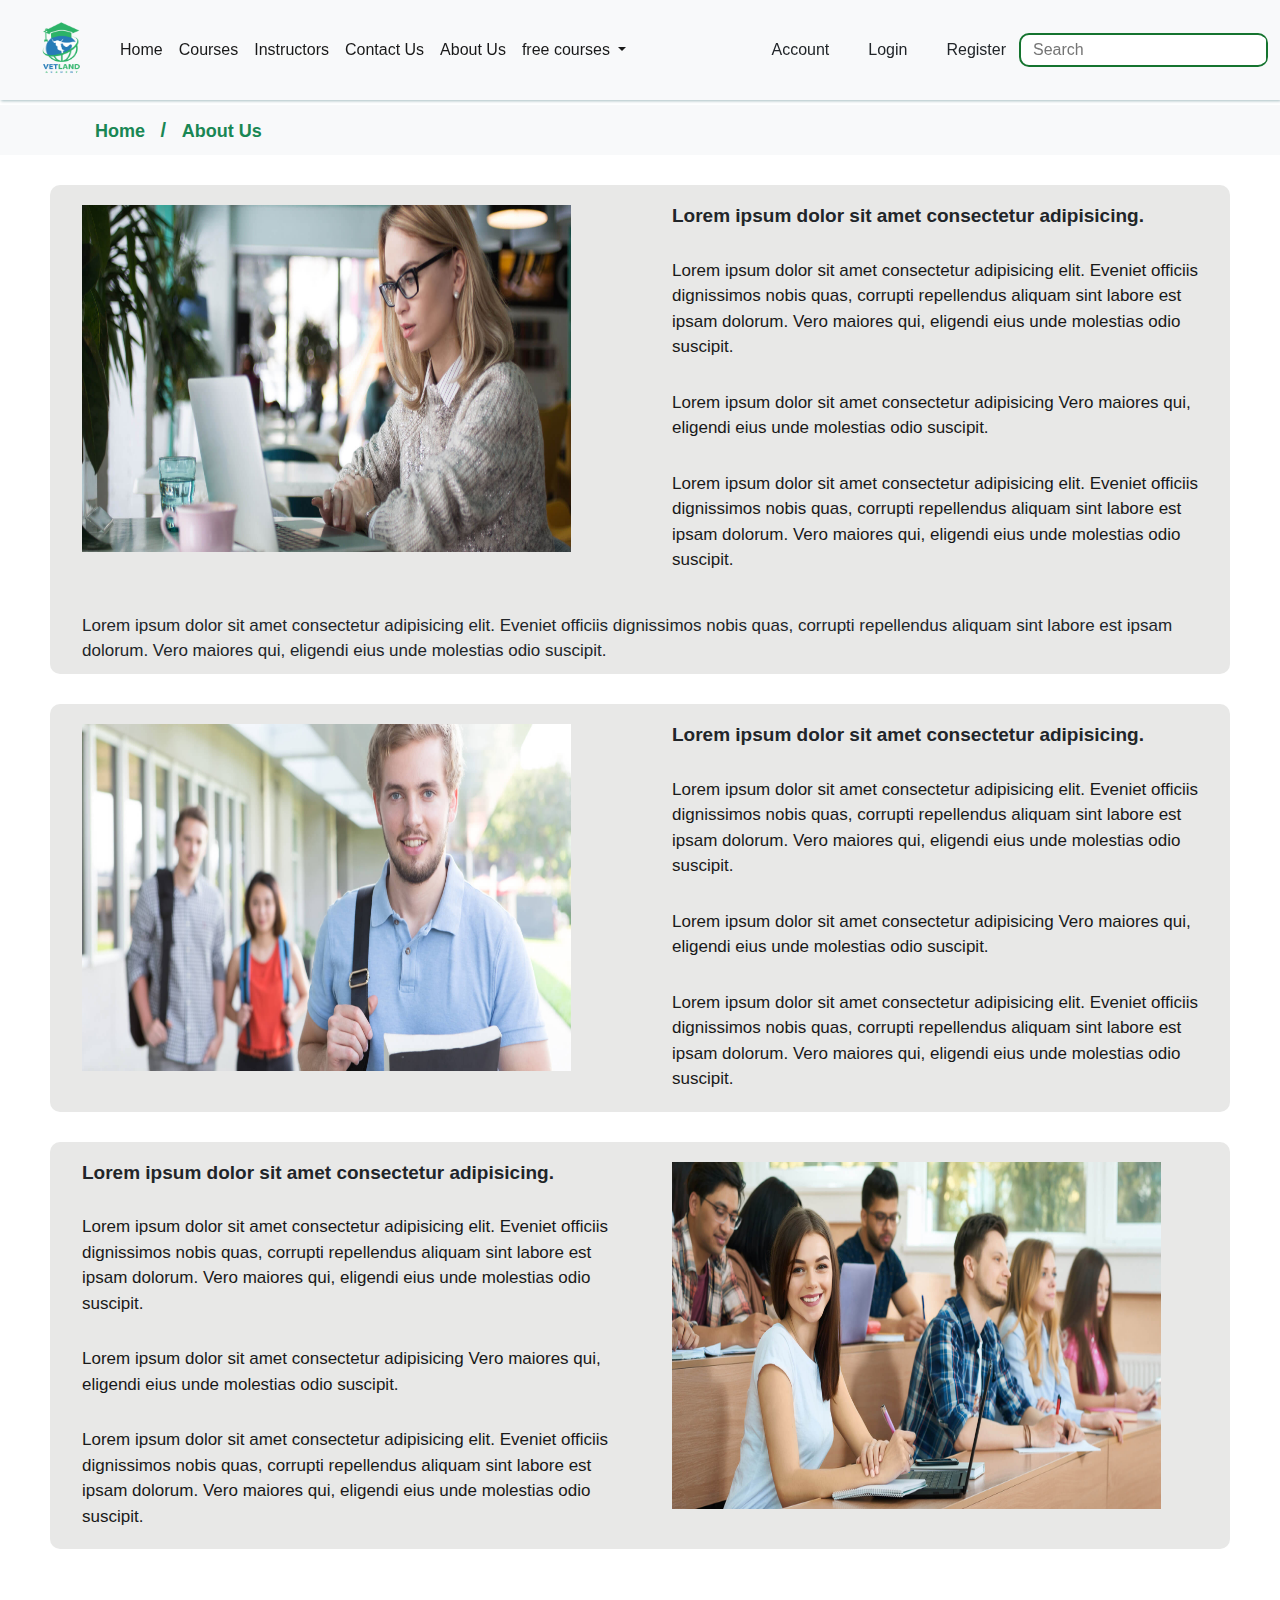
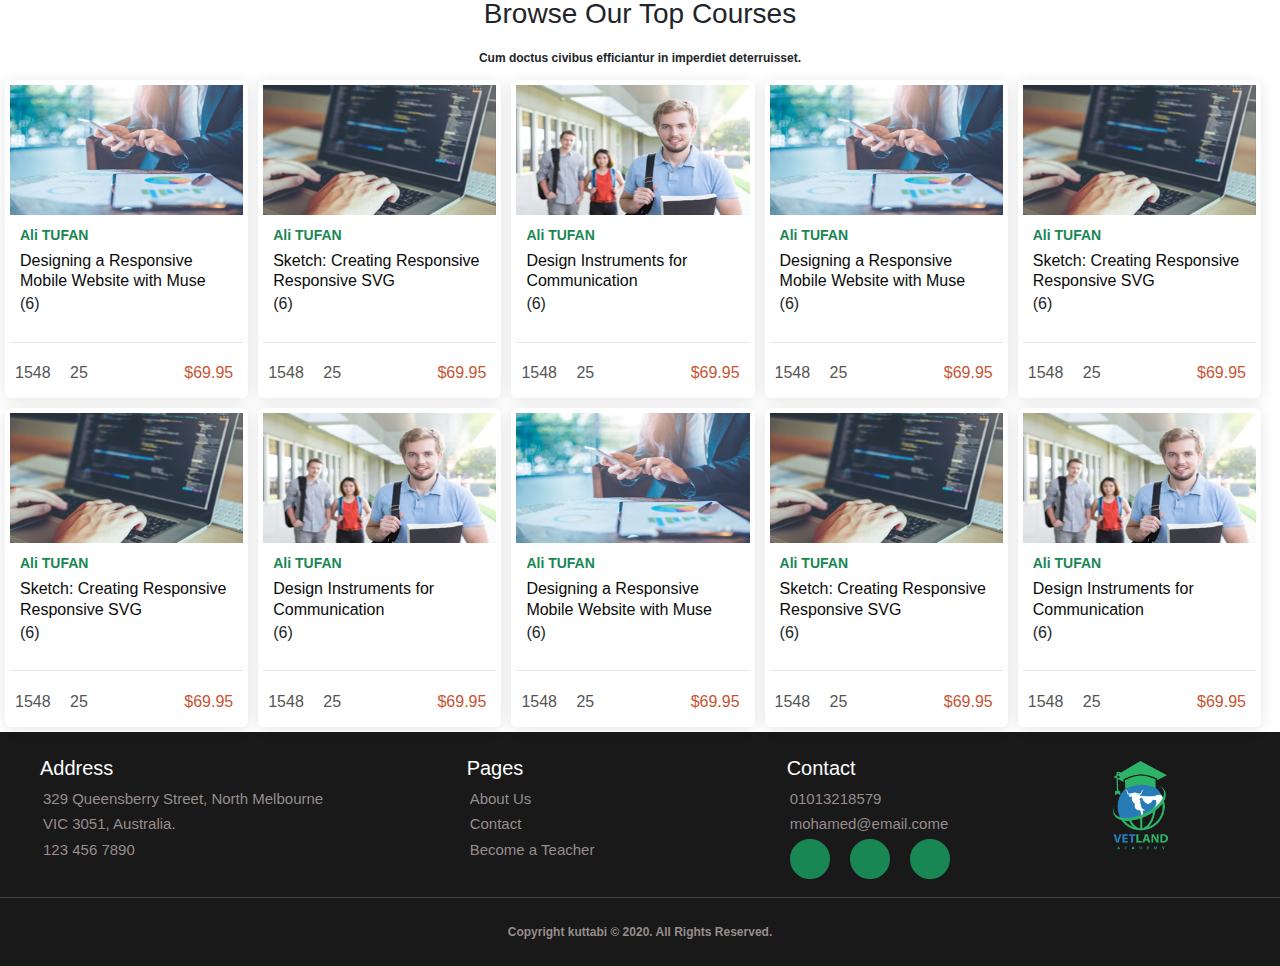
<file: about-us.html>
<!DOCTYPE html>
<html lang="en">
  <head>
    <meta charset="UTF-8" />
    <meta http-equiv="X-UA-Compatible" content="IE=edge" />
    <meta name="viewport" content="width=device-width, initial-scale=1.0" />
    <!-- normalize -->
    <link rel="stylesheet" href="css/normalize.css" />

    <!-- Font Awesome -->
    <link
      rel="stylesheet"
      href="https://cdnjs.cloudflare.com/ajax/libs/font-awesome/6.2.1/css/all.min.css"
      integrity="sha512-MV7K8+y+gLIBoVD59lQIYicR65iaqukzvf/nwasF0nqhPay5w/9lJmVM2hMDcnK1OnMGCdVK+iQrJ7lzPJQd1w=="
      crossorigin="anonymous"
      referrerpolicy="no-referrer"
    />

    <!-- Google Fonts -->
    <link rel="preconnect" href="https://fonts.googleapis.com" />
    <link rel="preconnect" href="https://fonts.gstatic.com" crossorigin />
    <link
      href="https://fonts.googleapis.com/css2?family=Cairo:wght@300;400;700&#038;display=swap"
      rel="stylesheet"
    />

    <!-- bootstrap CSS only -->
    <!-- <link
      href="https://cdn.jsdelivr.net/npm/bootstrap@5.2.1/dist/css/bootstrap.min.css"
      rel="stylesheet"
      integrity="sha384-iYQeCzEYFbKjA/T2uDLTpkwGzCiq6soy8tYaI1GyVh/UjpbCx/TYkiZhlZB6+fzT"
      crossorigin="anonymous"
    /> -->
    <link rel="stylesheet" href="css/bootstrap.min.css" />

    <!-- style.css -->
    <link rel="stylesheet" href="css/style.css" />

    <!-- title -->
    <title>Vetland Academy</title>
    <link rel="icon" href="imgs/LOGO.png" />
  </head>
  <body>
    <!-- Start Header 1 -->
    <nav class="navbar navbar-expand-lg navbar-light">
      <div class="container-fluid">
        <img
          class="logo-img"
          src="imgs/LOGO.png"
          alt="logo-img"
          title="logo-img"
        />
        <button
          class="navbar-toggler"
          type="button"
          data-bs-toggle="collapse"
          data-bs-target="#navbarSupportedContent"
          aria-controls="navbarSupportedContent"
          aria-expanded="false"
          aria-label="Toggle navigation"
        >
          <span class="navbar-toggler-icon"></span>
        </button>
        <div class="collapse navbar-collapse" id="navbarSupportedContent">
          <ul class="navbar-nav me-auto mb-2 mb-lg-0">
            <li class="nav-item">
              <a
                class="nav-link active"
                aria-current="page"
                href="index.html"
                title="Home"
              >
                Home
              </a>
            </li>
            <li class="nav-item">
              <a class="nav-link active" href="Courses.html" title="Home">
                Courses
              </a>
            </li>
            <li class="nav-item">
              <a
                class="nav-link active"
                href="instructors.html"
                title="Instructors"
              >
                Instructors
              </a>
            </li>
            <li class="nav-item">
              <a
                class="nav-link active"
                href="contact-us.html"
                title="Contact Us"
              >
                Contact Us
              </a>
            </li>

            <li class="nav-item">
              <a class="nav-link active" href="about-us.html" title="About Us">
                About Us
              </a>
            </li>

            <li class="nav-item dropdown" title="free courses">
              <a
                class="nav-link active dropdown-toggle"
                href="#"
                id="navbarDropdown"
                role="button"
                data-bs-toggle="dropdown"
                aria-expanded="false"
              >
                free courses
              </a>
              <ul class="dropdown-menu" aria-labelledby="navbarDropdown">
                <li><a class="dropdown-item" href="#">first course</a></li>
                <li><a class="dropdown-item" href="#">second course</a></li>
                <li>
                  <hr class="dropdown-divider" />
                </li>
                <li><a class="dropdown-item" href="#">third course</a></li>
              </ul>
            </li>
          </ul>

          <ul class="d-flex">
            <li class="list-inline-item">
              <a href="account.html" class="Login btn d-flex">
                <i class="fa-regular fa-user"></i>
                <span>Account</span>
              </a>
            </li>
            <li class="list-inline-item">
              <a href="login.html" class="Login btn d-flex">
                <i class="fa-regular fa-user"></i>
                <span>Login</span>
              </a>
            </li>
            <li class="list-inline-item">
              <a href="register.html" class="register btn d-flex">
                <i ml-3 class="fa-regular fa-user"></i>
                <span>Register</span>
              </a>
            </li>
          </ul>

          <form>
            <input
              class="input-form"
              type="search"
              placeholder="Search"
              aria-label="Search"
            />
            <button class="button-form btn btn-success" type="submit">
              <i class="fa-solid fa-magnifying-glass"></i>
            </button>
          </form>
        </div>
      </div>
    </nav>
    <!-- End Header -->

    <!-- Start About Us  -->
    <div class="account">
      <p>
        <a href="index.html">Home</a> <span>/</span>
        <a href="about-us.html">About Us</a>
      </p>
    </div>
    <!-- End About Us  -->

    <!-- section 3 -->
    <div class="all-about container">
      <div class="row">
        <div class="about-img col-lg-6">
          <img src="imgs/home/4.jpg" alt="" />
        </div>
        <div class="about-details col-lg-6 p-6">
          <h3>Lorem ipsum dolor sit amet consectetur adipisicing.</h3>

          <p>
            Lorem ipsum dolor sit amet consectetur adipisicing elit. Eveniet
            officiis dignissimos nobis quas, corrupti repellendus aliquam sint
            labore est ipsam dolorum. Vero maiores qui, eligendi eius unde
            molestias odio suscipit.
          </p>

          <p>
            Lorem ipsum dolor sit amet consectetur adipisicing Vero maiores qui,
            eligendi eius unde molestias odio suscipit.
          </p>

          <p>
            Lorem ipsum dolor sit amet consectetur adipisicing elit. Eveniet
            officiis dignissimos nobis quas, corrupti repellendus aliquam sint
            labore est ipsam dolorum. Vero maiores qui, eligendi eius unde
            molestias odio suscipit.
          </p>
        </div>
      </div>
      <p>
        Lorem ipsum dolor sit amet consectetur adipisicing elit. Eveniet
        officiis dignissimos nobis quas, corrupti repellendus aliquam sint
        labore est ipsam dolorum. Vero maiores qui, eligendi eius unde molestias
        odio suscipit.
      </p>
    </div>

    <!-- section 4 -->
    <div class="all-about container">
      <div class="row">
        <div class="about-img col-lg-6">
          <img src="imgs/home/3.jpg" alt="" />
        </div>
        <div class="about-details col-lg-6 p-6">
          <h3>Lorem ipsum dolor sit amet consectetur adipisicing.</h3>

          <p>
            Lorem ipsum dolor sit amet consectetur adipisicing elit. Eveniet
            officiis dignissimos nobis quas, corrupti repellendus aliquam sint
            labore est ipsam dolorum. Vero maiores qui, eligendi eius unde
            molestias odio suscipit.
          </p>

          <p>
            Lorem ipsum dolor sit amet consectetur adipisicing Vero maiores qui,
            eligendi eius unde molestias odio suscipit.
          </p>

          <p>
            Lorem ipsum dolor sit amet consectetur adipisicing elit. Eveniet
            officiis dignissimos nobis quas, corrupti repellendus aliquam sint
            labore est ipsam dolorum. Vero maiores qui, eligendi eius unde
            molestias odio suscipit.
          </p>
        </div>
      </div>
    </div>

    <!-- section 5 -->
    <div class="all-about container">
      <div class="row">
        <div class="about-details col-lg-6 p-6">
          <h3>Lorem ipsum dolor sit amet consectetur adipisicing.</h3>

          <p>
            Lorem ipsum dolor sit amet consectetur adipisicing elit. Eveniet
            officiis dignissimos nobis quas, corrupti repellendus aliquam sint
            labore est ipsam dolorum. Vero maiores qui, eligendi eius unde
            molestias odio suscipit.
          </p>

          <p>
            Lorem ipsum dolor sit amet consectetur adipisicing Vero maiores qui,
            eligendi eius unde molestias odio suscipit.
          </p>

          <p>
            Lorem ipsum dolor sit amet consectetur adipisicing elit. Eveniet
            officiis dignissimos nobis quas, corrupti repellendus aliquam sint
            labore est ipsam dolorum. Vero maiores qui, eligendi eius unde
            molestias odio suscipit.
          </p>
        </div>
        <div class="about-img col-lg-6">
          <img src="imgs/home/1.jpg" alt="" />
        </div>
      </div>
    </div>

    <!-- Start Top Courses 6 -->
    <div class="articles text-center" id="articles">
      <h3 class="pt-5">Browse Our Top Courses</h3>
      <p class="pb-2">
        Cum doctus civibus efficiantur in imperdiet deterruisset.
      </p>

      <div class="articles-box">
        <div class="box">
          <img src="imgs/courses/t2.jpg" alt="" />
          <div class="content">
            <p>Ali TUFAN</p>
            <a href="course-details.html">
              Designing a Responsive Mobile Website with Muse
            </a>
            <i class="fa-solid fa-star"></i>
            <i class="fa-solid fa-star"></i>
            <i class="fa-solid fa-star"></i>
            <i class="fa-solid fa-star"></i>
            <i class="fa-solid fa-star"></i>
            <span>(6)</span>
          </div>
          <div class="info">
            <div class="info-icon">
              <i ml-3 class="user fa-regular fa-user"></i>
              <a href="">1548</a>
              <i class="message fa-regular fa-message"></i>
              <a href="">25</a>
            </div>
            <a class="dollar" href="#">$69.95</a>
          </div>
        </div>

        <div class="box">
          <img src="imgs/courses/t4.jpg" alt="" />
          <div class="content">
            <p>Ali TUFAN</p>
            <a href="course-details.html">
              Sketch: Creating Responsive Responsive SVG
            </a>
            <i class="fa-solid fa-star"></i>
            <i class="fa-solid fa-star"></i>
            <i class="fa-solid fa-star"></i>
            <i class="fa-solid fa-star"></i>
            <i class="fa-solid fa-star"></i>
            <span>(6)</span>
          </div>
          <div class="info">
            <div class="info-icon">
              <i ml-3 class="user fa-regular fa-user"></i>
              <a href="">1548</a>
              <i class="message fa-regular fa-message"></i>
              <a href="">25</a>
            </div>
            <a class="dollar" href="#">$69.95</a>
          </div>
        </div>

        <div class="box">
          <img src="imgs/courses/t5.jpg" alt="" />
          <div class="content">
            <p>Ali TUFAN</p>
            <a href="course-details.html">
              Design Instruments for Communication
            </a>
            <i class="fa-solid fa-star"></i>
            <i class="fa-solid fa-star"></i>
            <i class="fa-solid fa-star"></i>
            <i class="fa-solid fa-star"></i>
            <i class="fa-solid fa-star"></i>
            <span>(6)</span>
          </div>
          <div class="info">
            <div class="info-icon">
              <i ml-3 class="user fa-regular fa-user"></i>
              <a href="">1548</a>
              <i class="message fa-regular fa-message"></i>
              <a href="">25</a>
            </div>
            <a class="dollar" href="#">$69.95</a>
          </div>
        </div>

        <div class="box">
          <img src="imgs/courses/t2.jpg" alt="" />
          <div class="content">
            <p>Ali TUFAN</p>
            <a href="course-details.html">
              Designing a Responsive Mobile Website with Muse
            </a>
            <i class="fa-solid fa-star"></i>
            <i class="fa-solid fa-star"></i>
            <i class="fa-solid fa-star"></i>
            <i class="fa-solid fa-star"></i>
            <i class="fa-solid fa-star"></i>
            <span>(6)</span>
          </div>
          <div class="info">
            <div class="info-icon">
              <i ml-3 class="user fa-regular fa-user"></i>
              <a href="">1548</a>
              <i class="message fa-regular fa-message"></i>
              <a href="">25</a>
            </div>
            <a class="dollar" href="#">$69.95</a>
          </div>
        </div>

        <div class="box">
          <img src="imgs/courses/t4.jpg" alt="" />
          <div class="content">
            <p>Ali TUFAN</p>
            <a href="course-details.html">
              Sketch: Creating Responsive Responsive SVG
            </a>
            <i class="fa-solid fa-star"></i>
            <i class="fa-solid fa-star"></i>
            <i class="fa-solid fa-star"></i>
            <i class="fa-solid fa-star"></i>
            <i class="fa-solid fa-star"></i>
            <span>(6)</span>
          </div>
          <div class="info">
            <div class="info-icon">
              <i ml-3 class="user fa-regular fa-user"></i>
              <a href="">1548</a>
              <i class="message fa-regular fa-message"></i>
              <a href="">25</a>
            </div>
            <a class="dollar" href="#">$69.95</a>
          </div>
        </div>

        <div class="box">
          <img src="imgs/courses/t4.jpg" alt="" />
          <div class="content">
            <p>Ali TUFAN</p>
            <a href="course-details.html">
              Sketch: Creating Responsive Responsive SVG
            </a>
            <i class="fa-solid fa-star"></i>
            <i class="fa-solid fa-star"></i>
            <i class="fa-solid fa-star"></i>
            <i class="fa-solid fa-star"></i>
            <i class="fa-solid fa-star"></i>
            <span>(6)</span>
          </div>
          <div class="info">
            <div class="info-icon">
              <i ml-3 class="user fa-regular fa-user"></i>
              <a href="">1548</a>
              <i class="message fa-regular fa-message"></i>
              <a href="">25</a>
            </div>
            <a class="dollar" href="#">$69.95</a>
          </div>
        </div>

        <div class="box">
          <img src="imgs/courses/t5.jpg" alt="" />
          <div class="content">
            <p>Ali TUFAN</p>
            <a href="course-details.html">
              Design Instruments for Communication
            </a>
            <i class="fa-solid fa-star"></i>
            <i class="fa-solid fa-star"></i>
            <i class="fa-solid fa-star"></i>
            <i class="fa-solid fa-star"></i>
            <i class="fa-solid fa-star"></i>
            <span>(6)</span>
          </div>
          <div class="info">
            <div class="info-icon">
              <i ml-3 class="user fa-regular fa-user"></i>
              <a href="">1548</a>
              <i class="message fa-regular fa-message"></i>
              <a href="">25</a>
            </div>
            <a class="dollar" href="#">$69.95</a>
          </div>
        </div>

        <div class="box">
          <img src="imgs/courses/t2.jpg" alt="" />
          <div class="content">
            <p>Ali TUFAN</p>
            <a href="course-details.html">
              Designing a Responsive Mobile Website with Muse
            </a>
            <i class="fa-solid fa-star"></i>
            <i class="fa-solid fa-star"></i>
            <i class="fa-solid fa-star"></i>
            <i class="fa-solid fa-star"></i>
            <i class="fa-solid fa-star"></i>
            <span>(6)</span>
          </div>
          <div class="info">
            <div class="info-icon">
              <i ml-3 class="user fa-regular fa-user"></i>
              <a href="">1548</a>
              <i class="message fa-regular fa-message"></i>
              <a href="">25</a>
            </div>
            <a class="dollar" href="#">$69.95</a>
          </div>
        </div>

        <div class="box">
          <img src="imgs/courses/t4.jpg" alt="" />
          <div class="content">
            <p>Ali TUFAN</p>
            <a href="course-details.html">
              Sketch: Creating Responsive Responsive SVG
            </a>
            <i class="fa-solid fa-star"></i>
            <i class="fa-solid fa-star"></i>
            <i class="fa-solid fa-star"></i>
            <i class="fa-solid fa-star"></i>
            <i class="fa-solid fa-star"></i>
            <span>(6)</span>
          </div>
          <div class="info">
            <div class="info-icon">
              <i ml-3 class="user fa-regular fa-user"></i>
              <a href="">1548</a>
              <i class="message fa-regular fa-message"></i>
              <a href="">25</a>
            </div>
            <a class="dollar" href="#">$69.95</a>
          </div>
        </div>

        <div class="box">
          <img src="imgs/courses/t5.jpg" alt="" />
          <div class="content">
            <p>Ali TUFAN</p>
            <a href="course-details.html">
              Design Instruments for Communication
            </a>
            <i class="fa-solid fa-star"></i>
            <i class="fa-solid fa-star"></i>
            <i class="fa-solid fa-star"></i>
            <i class="fa-solid fa-star"></i>
            <i class="fa-solid fa-star"></i>
            <span>(6)</span>
          </div>
          <div class="info">
            <div class="info-icon">
              <i ml-3 class="user fa-regular fa-user"></i>
              <a href="">1548</a>
              <i class="message fa-regular fa-message"></i>
              <a href="">25</a>
            </div>
            <a class="dollar" href="#">$69.95</a>
          </div>
        </div>
      </div>
    </div>

    <!-- Start Footer 7 -->
    <div class="footer">
      <div class="row g-0">
        <div class="col-lg-4 col-md-6 pt-4">
          <div class="box">
            <h5>Address</h5>
            <a href="index.html">329 Queensberry Street, North Melbourne</a>
            <a href="index.html">VIC 3051, Australia.</a>
            <a href="index.html">123 456 7890</a>
          </div>
        </div>

        <div class="col-lg-3 col-md-6 pt-4">
          <div class="box">
            <h5>Pages</h5>
            <a href="about-us.html">About Us</a>
            <a href="contact-us.html">Contact</a>
            <a href="index.html">Become a Teacher</a>
          </div>
        </div>

        <div class="col-lg-3 col-md-6 pt-4">
          <div class="box">
            <h5>Contact</h5>
            <a href="index.html">01013218579</a>
            <a href="index.html">mohamed@email.come</a>
            <a href="index.html">
              <i class="fa-brands fa-facebook"></i>
              <i class="fa-brands fa-instagram"></i>
              <i class="fa-brands fa-twitter"></i>
            </a>
          </div>
        </div>

        <div class="col-lg-2 col-md-6 pt-3">
          <a href="index.html">
            <img class="footer-img" src="imgs/LOGO.png" alt="" />
          </a>
        </div>
      </div>

      <p class="copyright">Copyright kuttabi © 2020. All Rights Reserved.</p>
    </div>
    <!-- End Footer -->

    <!-- bootstrap js -->
    <!-- <script
      src="https://cdn.jsdelivr.net/npm/bootstrap@5.2.0/dist/js/bootstrap.bundle.min.js"
      integrity="sha384-A3rJD856KowSb7dwlZdYEkO39Gagi7vIsF0jrRAoQmDKKtQBHUuLZ9AsSv4jD4Xa"
      crossorigin="anonymous"
    ></script> -->
    <script src="js/bootstrap.min.js"></script>

    <!-- jquery -->
    <script src="js/jquery-3.6.1.min.js"></script>
    <script src="js/jquery.min.js"></script>

    <!-- script js -->
    <script src="js/main.js"></script>
  </body>
</html>
</file>
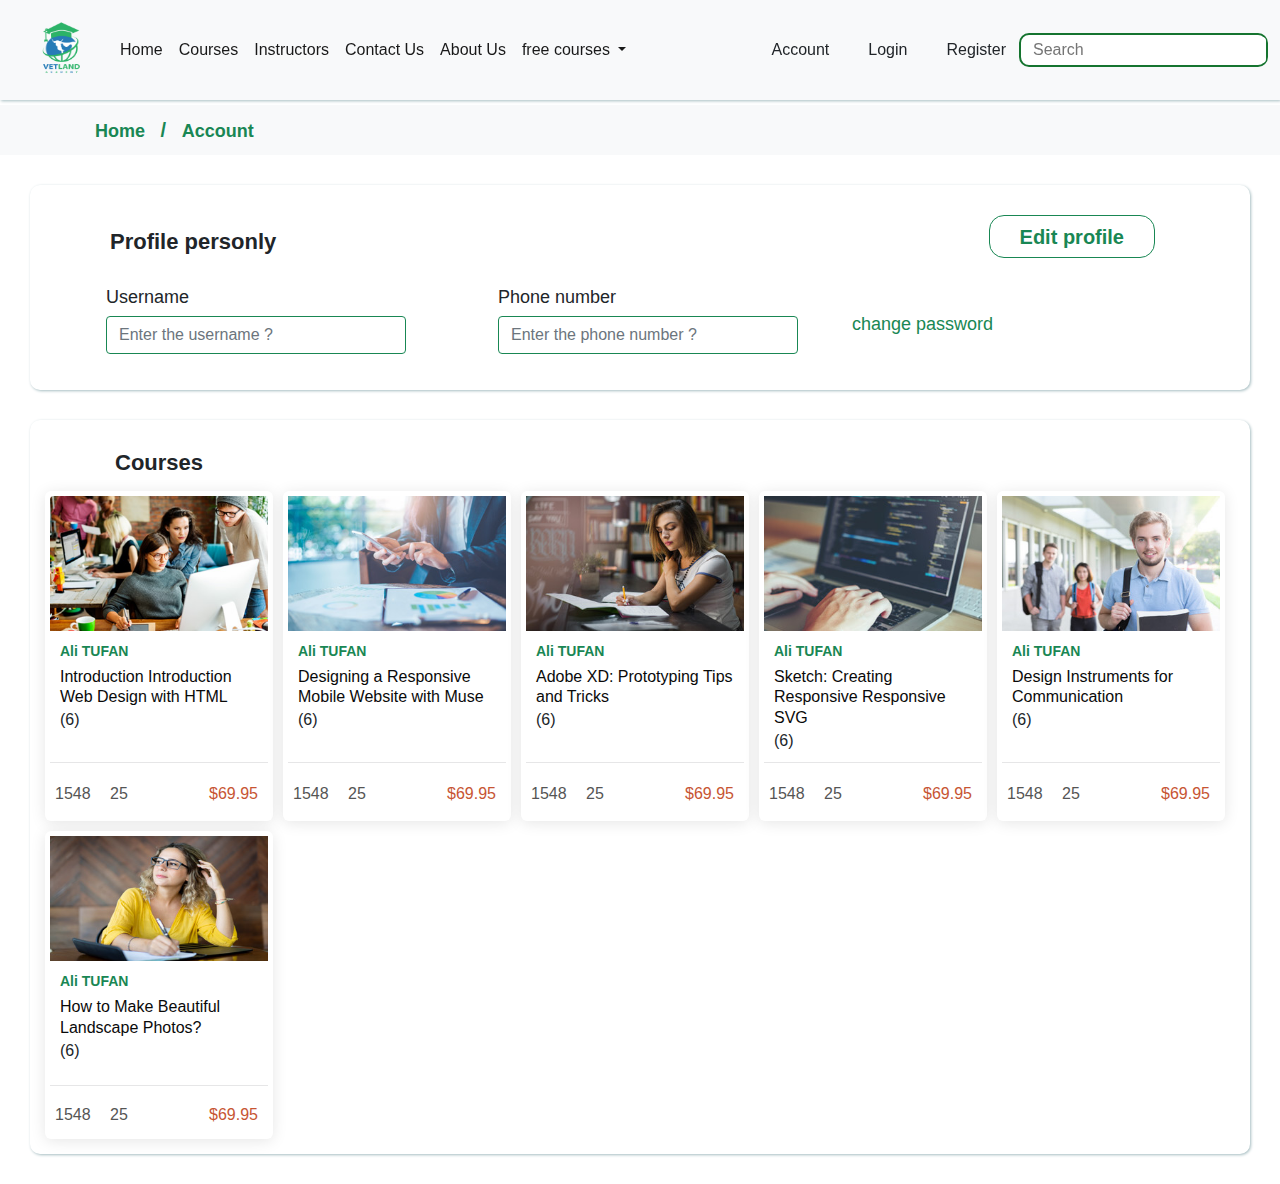
<file: account.html>
<!DOCTYPE html>
<html lang="en">
  <head>
    <meta charset="UTF-8" />
    <meta http-equiv="X-UA-Compatible" content="IE=edge" />
    <meta name="viewport" content="width=device-width, initial-scale=1.0" />
    <!-- normalize -->
    <link rel="stylesheet" href="css/normalize.css" />

    <!-- Font Awesome -->
    <link
      rel="stylesheet"
      href="https://cdnjs.cloudflare.com/ajax/libs/font-awesome/6.2.1/css/all.min.css"
      integrity="sha512-MV7K8+y+gLIBoVD59lQIYicR65iaqukzvf/nwasF0nqhPay5w/9lJmVM2hMDcnK1OnMGCdVK+iQrJ7lzPJQd1w=="
      crossorigin="anonymous"
      referrerpolicy="no-referrer"
    />

    <!-- Google Fonts -->
    <link rel="preconnect" href="https://fonts.googleapis.com" />
    <link rel="preconnect" href="https://fonts.gstatic.com" crossorigin />
    <link
      href="https://fonts.googleapis.com/css2?family=Cairo:wght@300;400;700&#038;display=swap"
      rel="stylesheet"
    />

    <!-- bootstrap CSS only -->
    <!-- <link
      href="https://cdn.jsdelivr.net/npm/bootstrap@5.2.1/dist/css/bootstrap.min.css"
      rel="stylesheet"
      integrity="sha384-iYQeCzEYFbKjA/T2uDLTpkwGzCiq6soy8tYaI1GyVh/UjpbCx/TYkiZhlZB6+fzT"
      crossorigin="anonymous"
    /> -->
    <link rel="stylesheet" href="css/bootstrap.min.css" />

    <!-- style.css -->
    <link rel="stylesheet" href="css/style.css" />

    <!-- title -->
    <title>Vetland Academy</title>
    <link rel="icon" href="imgs/LOGO.png" />
  </head>

  <body>
    <!-- Start Header 1 -->
    <nav class="navbar navbar-expand-lg navbar-light">
      <div class="container-fluid">
        <img
          class="logo-img"
          src="imgs/LOGO.png"
          alt="logo-img"
          title="logo-img"
        />
        <button
          class="navbar-toggler"
          type="button"
          data-bs-toggle="collapse"
          data-bs-target="#navbarSupportedContent"
          aria-controls="navbarSupportedContent"
          aria-expanded="false"
          aria-label="Toggle navigation"
        >
          <span class="navbar-toggler-icon"></span>
        </button>
        <div class="collapse navbar-collapse" id="navbarSupportedContent">
          <ul class="navbar-nav me-auto mb-2 mb-lg-0">
            <li class="nav-item">
              <a
                class="nav-link active"
                aria-current="page"
                href="index.html"
                title="Home"
              >
                Home
              </a>
            </li>
            <li class="nav-item">
              <a class="nav-link active" href="Courses.html" title="Home">
                Courses
              </a>
            </li>
            <li class="nav-item">
              <a
                class="nav-link active"
                href="instructors.html"
                title="Instructors"
              >
                Instructors
              </a>
            </li>
            <li class="nav-item">
              <a
                class="nav-link active"
                href="contact-us.html"
                title="Contact Us"
              >
                Contact Us
              </a>
            </li>

            <li class="nav-item">
              <a class="nav-link active" href="about-us.html" title="About Us">
                About Us
              </a>
            </li>

            <li class="nav-item dropdown" title="free courses">
              <a
                class="nav-link active dropdown-toggle"
                href="#"
                id="navbarDropdown"
                role="button"
                data-bs-toggle="dropdown"
                aria-expanded="false"
              >
                free courses
              </a>
              <ul class="dropdown-menu" aria-labelledby="navbarDropdown">
                <li><a class="dropdown-item" href="#">first course</a></li>
                <li><a class="dropdown-item" href="#">second course</a></li>
                <li>
                  <hr class="dropdown-divider" />
                </li>
                <li><a class="dropdown-item" href="#">third course</a></li>
              </ul>
            </li>
          </ul>

          <ul class="d-flex">
            <li class="list-inline-item">
              <a href="account.html" class="Login btn d-flex">
                <i class="fa-regular fa-user"></i>
                <span>Account</span>
              </a>
            </li>
            <li class="list-inline-item">
              <a href="login.html" class="Login btn d-flex">
                <i class="fa-regular fa-user"></i>
                <span>Login</span>
              </a>
            </li>
            <li class="list-inline-item">
              <a href="register.html" class="register btn d-flex">
                <i ml-3 class="fa-regular fa-user"></i>
                <span>Register</span>
              </a>
            </li>
          </ul>

          <form>
            <input
              class="input-form"
              type="search"
              placeholder="Search"
              aria-label="Search"
            />
            <button class="button-form btn btn-success" type="submit">
              <i class="fa-solid fa-magnifying-glass"></i>
            </button>
          </form>
        </div>
      </div>
    </nav>
    <!-- End Header -->

    <!-- Start account  -->
    <div class="account">
      <p>
        <a href="index.html">Home</a> <span>/</span>
        <a href="account.html">Account</a>
      </p>
    </div>
    <!-- End account  -->

    <!-- Start Profile-personly  -->
    <div class="Profile-personly">
      <div class="Edit-profile">
        <p>Profile personly</p>
        <button>Edit profile</button>
      </div>
      <div class="Profile-form">
        <div class="m-3">
          <label for="formFile" class="form-label">Username</label>
          <input
            class="form-control"
            type="text"
            placeholder="Enter the username ?"
          />
        </div>
        <div class="m-3">
          <label for="formFile" class="form-label">Phone number</label>
          <input
            class="form-control"
            type="text"
            id="formFile"
            placeholder="Enter the phone number ?"
          />
        </div>
        <!-- modal change password -->
        <button
          type="button"
          class="modal-btn btn m-3"
          data-bs-toggle="modal"
          data-bs-target="#exampleModal"
        >
          change password
        </button>
        <div
          class="modal fade"
          id="exampleModal"
          tabindex="-1"
          aria-hidden="true"
        >
          <div class="modal-dialog">
            <div class="modal-content">
              <div class="modal-header">
                <h5 class="modal-title" id="exampleModalLabel">
                  change Password
                </h5>
                <button type="button" class="button-x" data-bs-dismiss="modal">
                  <span>X</span>
                </button>
              </div>
              <div class="modal-body">
                <form>
                  <div>
                    <label for="recipient-name" class="col-form-label"
                      >Current password:</label
                    >
                    <input
                      type="text"
                      class="form-control"
                      id="recipient-name"
                    />
                  </div>

                  <div>
                    <label for="recipient-name" class="col-form-label"
                      >New password:</label
                    >
                    <input
                      type="text"
                      class="form-control"
                      id="recipient-name"
                    />
                  </div>

                  <div>
                    <label for="recipient-name" class="col-form-label"
                      >Confirm the new password:</label
                    >
                    <input
                      type="text"
                      class="form-control"
                      id="recipient-name"
                    />
                  </div>
                </form>
              </div>
              <div class="modal-footer">
                <button
                  type="button"
                  class="btn btn-danger"
                  data-bs-dismiss="modal"
                >
                  Close
                </button>
                <button type="button" class="btn btn-Save">Save</button>
              </div>
            </div>
          </div>
        </div>
      </div>
    </div>
    <!-- End Profile-personly  -->

    <!-- Start Profile-courses -->
    <div class="Profile-courses">
      <h1>Courses</h1>
      <div class="articles text-center" id="articles">
        <div class="articles-box">
          <div class="box">
            <img src="imgs/courses/t1.jpg" alt="" />
            <div class="content">
              <p>Ali TUFAN</p>
              <a>Introduction Introduction Web Design with HTML</a>
              <i class="fa-solid fa-star"></i>
              <i class="fa-solid fa-star"></i>
              <i class="fa-solid fa-star"></i>
              <i class="fa-solid fa-star"></i>
              <i class="fa-solid fa-star"></i>
              <span>(6)</span>
            </div>
            <div class="info">
              <div class="info-icon">
                <i ml-3 class="user fa-regular fa-user"></i>
                <a href=""> 1548 </a>
                <i class="message fa-regular fa-message"></i>
                <a href=""> 25 </a>
              </div>
              <a class="dollar" href="#">$69.95</a>
            </div>
          </div>

          <div class="box">
            <img src="imgs/courses/t2.jpg" alt="" />
            <div class="content">
              <p>Ali TUFAN</p>
              <a>Designing a Responsive Mobile Website with Muse</a>
              <i class="fa-solid fa-star"></i>
              <i class="fa-solid fa-star"></i>
              <i class="fa-solid fa-star"></i>
              <i class="fa-solid fa-star"></i>
              <i class="fa-solid fa-star"></i>
              <span>(6)</span>
            </div>
            <div class="info">
              <div class="info-icon">
                <i ml-3 class="user fa-regular fa-user"></i>
                <a href=""> 1548 </a>
                <i class="message fa-regular fa-message"></i>
                <a href=""> 25 </a>
              </div>
              <a class="dollar" href="#">$69.95</a>
            </div>
          </div>

          <div class="box">
            <img src="imgs/courses/t3.jpg" alt="" />
            <div class="content">
              <p>Ali TUFAN</p>
              <a>Adobe XD: Prototyping Tips and Tricks</a>
              <i class="fa-solid fa-star"></i>
              <i class="fa-solid fa-star"></i>
              <i class="fa-solid fa-star"></i>
              <i class="fa-solid fa-star"></i>
              <i class="fa-solid fa-star"></i>
              <span>(6)</span>
            </div>
            <div class="info">
              <div class="info-icon">
                <i ml-3 class="user fa-regular fa-user"></i>
                <a href=""> 1548 </a>
                <i class="message fa-regular fa-message"></i>
                <a href=""> 25 </a>
              </div>
              <a class="dollar" href="#">$69.95</a>
            </div>
          </div>

          <div class="box">
            <img src="imgs/courses/t4.jpg" alt="" />
            <div class="content">
              <p>Ali TUFAN</p>
              <a>Sketch: Creating Responsive Responsive SVG</a>
              <i class="fa-solid fa-star"></i>
              <i class="fa-solid fa-star"></i>
              <i class="fa-solid fa-star"></i>
              <i class="fa-solid fa-star"></i>
              <i class="fa-solid fa-star"></i>
              <span>(6)</span>
            </div>
            <div class="info">
              <div class="info-icon">
                <i ml-3 class="user fa-regular fa-user"></i>
                <a href=""> 1548 </a>
                <i class="message fa-regular fa-message"></i>
                <a href=""> 25 </a>
              </div>
              <a class="dollar" href="#">$69.95</a>
            </div>
          </div>

          <div class="box">
            <img src="imgs/courses/t5.jpg" alt="" />
            <div class="content">
              <p>Ali TUFAN</p>
              <a>Design Instruments for Communication</a>
              <i class="fa-solid fa-star"></i>
              <i class="fa-solid fa-star"></i>
              <i class="fa-solid fa-star"></i>
              <i class="fa-solid fa-star"></i>
              <i class="fa-solid fa-star"></i>
              <span>(6)</span>
            </div>
            <div class="info">
              <div class="info-icon">
                <i ml-3 class="user fa-regular fa-user"></i>
                <a href=""> 1548 </a>
                <i class="message fa-regular fa-message"></i>
                <a href=""> 25 </a>
              </div>
              <a class="dollar" href="#">$69.95</a>
            </div>
          </div>

          <div class="box">
            <img src="imgs/courses/t7.jpg" alt="" />
            <div class="content">
              <p>Ali TUFAN</p>
              <a>How to Make Beautiful Landscape Photos?</a>
              <i class="fa-solid fa-star"></i>
              <i class="fa-solid fa-star"></i>
              <i class="fa-solid fa-star"></i>
              <i class="fa-solid fa-star"></i>
              <i class="fa-solid fa-star"></i>
              <span>(6)</span>
            </div>
            <div class="info">
              <div class="info-icon">
                <i ml-3 class="user fa-regular fa-user"></i>
                <a href=""> 1548 </a>
                <i class="message fa-regular fa-message"></i>
                <a href=""> 25 </a>
              </div>
              <a class="dollar" href="#">$69.95</a>
            </div>
          </div>
        </div>
      </div>
    </div>

    <!-- End Profile-courses  -->

   <!-- bootstrap js -->
    <!-- <script
      src="https://cdn.jsdelivr.net/npm/bootstrap@5.2.0/dist/js/bootstrap.bundle.min.js"
      integrity="sha384-A3rJD856KowSb7dwlZdYEkO39Gagi7vIsF0jrRAoQmDKKtQBHUuLZ9AsSv4jD4Xa"
      crossorigin="anonymous"
    ></script> -->
    <script src="js/bootstrap.min.js"></script>

    <!-- script js -->
    <script src="js/main.js"></script>
  </body>
</html>
</file>
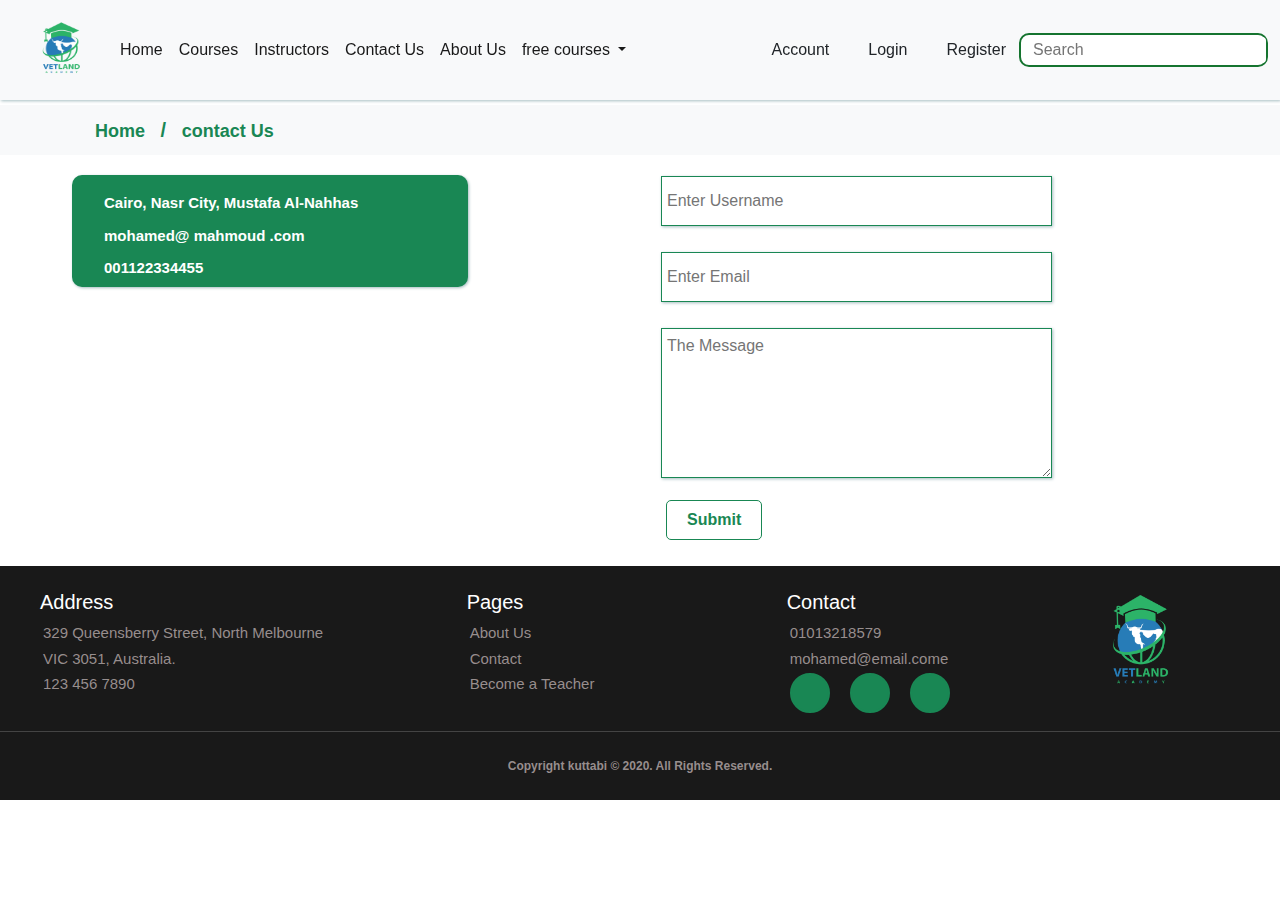
<file: contact-us.html>
<!DOCTYPE html>
<html lang="en">
  <head>
    <meta charset="UTF-8" />
    <meta http-equiv="X-UA-Compatible" content="IE=edge" />
    <meta name="viewport" content="width=device-width, initial-scale=1.0" />
    <!-- normalize -->
    <link rel="stylesheet" href="css/normalize.css" />

    <!-- Font Awesome -->
    <link
      rel="stylesheet"
      href="https://cdnjs.cloudflare.com/ajax/libs/font-awesome/6.2.1/css/all.min.css"
      integrity="sha512-MV7K8+y+gLIBoVD59lQIYicR65iaqukzvf/nwasF0nqhPay5w/9lJmVM2hMDcnK1OnMGCdVK+iQrJ7lzPJQd1w=="
      crossorigin="anonymous"
      referrerpolicy="no-referrer"
    />

    <!-- Google Fonts -->
    <link rel="preconnect" href="https://fonts.googleapis.com" />
    <link rel="preconnect" href="https://fonts.gstatic.com" crossorigin />
    <link
      href="https://fonts.googleapis.com/css2?family=Cairo:wght@300;400;700&#038;display=swap"
      rel="stylesheet"
    />

     <!-- bootstrap CSS only -->
    <!-- <link
      href="https://cdn.jsdelivr.net/npm/bootstrap@5.2.1/dist/css/bootstrap.min.css"
      rel="stylesheet"
      integrity="sha384-iYQeCzEYFbKjA/T2uDLTpkwGzCiq6soy8tYaI1GyVh/UjpbCx/TYkiZhlZB6+fzT"
      crossorigin="anonymous"
    /> -->
    <link rel="stylesheet" href="css/bootstrap.min.css" />

    <!-- style.css -->
    <link rel="stylesheet" href="css/style.css" />

    <!-- title -->
    <title>Vetland Academy</title>
    <link rel="icon" href="imgs/LOGO.png" />
  </head>
  <body>
    <!-- Start Header 1 -->
    <nav class="navbar navbar-expand-lg navbar-light">
      <div class="container-fluid">
        <img
          class="logo-img"
          src="imgs/LOGO.png"
          alt="logo-img"
          title="logo-img"
        />
        <button
          class="navbar-toggler"
          type="button"
          data-bs-toggle="collapse"
          data-bs-target="#navbarSupportedContent"
          aria-controls="navbarSupportedContent"
          aria-expanded="false"
          aria-label="Toggle navigation"
        >
          <span class="navbar-toggler-icon"></span>
        </button>
        <div class="collapse navbar-collapse" id="navbarSupportedContent">
          <ul class="navbar-nav me-auto mb-2 mb-lg-0">
            <li class="nav-item">
              <a
                class="nav-link active"
                aria-current="page"
                href="index.html"
                title="Home"
              >
                Home
              </a>
            </li>
            <li class="nav-item">
              <a class="nav-link active" href="Courses.html" title="Home">
                Courses
              </a>
            </li>
            <li class="nav-item">
              <a
                class="nav-link active"
                href="instructors.html"
                title="Instructors"
              >
                Instructors
              </a>
            </li>
            <li class="nav-item">
              <a
                class="nav-link active"
                href="contact-us.html"
                title="Contact Us"
              >
                Contact Us
              </a>
            </li>

            <li class="nav-item">
              <a class="nav-link active" href="about-us.html" title="About Us">
                About Us
              </a>
            </li>

            <li class="nav-item dropdown" title="free courses">
              <a
                class="nav-link active dropdown-toggle"
                href="#"
                id="navbarDropdown"
                role="button"
                data-bs-toggle="dropdown"
                aria-expanded="false"
              >
                free courses
              </a>
              <ul class="dropdown-menu" aria-labelledby="navbarDropdown">
                <li><a class="dropdown-item" href="#">first course</a></li>
                <li><a class="dropdown-item" href="#">second course</a></li>
                <li>
                  <hr class="dropdown-divider" />
                </li>
                <li><a class="dropdown-item" href="#">third course</a></li>
              </ul>
            </li>
          </ul>

          <ul class="d-flex">
            <li class="list-inline-item">
              <a href="account.html" class="Login btn d-flex">
                <i class="fa-regular fa-user"></i>
                <span>Account</span>
              </a>
            </li>
            <li class="list-inline-item">
              <a href="login.html" class="Login btn d-flex">
                <i class="fa-regular fa-user"></i>
                <span>Login</span>
              </a>
            </li>
            <li class="list-inline-item">
              <a href="register.html" class="register btn d-flex">
                <i ml-3 class="fa-regular fa-user"></i>
                <span>Register</span>
              </a>
            </li>
          </ul>

          <form>
            <input
              class="input-form"
              type="search"
              placeholder="Search"
              aria-label="Search"
            />
            <button class="button-form btn btn-success" type="submit">
              <i class="fa-solid fa-magnifying-glass"></i>
            </button>
          </form>
        </div>
      </div>
    </nav>
    <!-- End Header -->

    <!-- Start contact Us  -->
    <div class="account">
      <p>
        <a href="index.html">Home</a> <span>/</span>
        <a href="contact-us.html">contact Us</a>
      </p>
    </div>
    <!-- End contact Us  -->

    <!-- section 3 -->
    <div class="container">
      <div class="row">
        <div class="col-lg-6">
          <div class="contact-data">
            <div class="d-flex">
              <i class="fa-solid fa-location-dot"></i>
              <p>Cairo, Nasr City, Mustafa Al-Nahhas</p>
            </div>

            <div class="d-flex">
              <i class="fa-solid fa-envelope"></i>
              <p>mohamed@ mahmoud .com</p>
            </div>

            <div class="d-flex">
              <i class="fa-solid fa-phone"></i>
              <p>001122334455</p>
            </div>
          </div>
        </div>
        <div class="contact-us col-lg-6 p-3">
          <div class="input-group mb-3">
            <input type="text" placeholder="Enter Username" />
          </div>

          <div class="input-group mb-3">
            <input type="email" placeholder="Enter Email" />
          </div>

          <!-- <div class="input-group mb-3">
            <input type="text" placeholder="Phone Number" />
          </div> -->

          <!-- <div class="input-group mb-3">
            <input type="text" placeholder="Title Message" />
          </div> -->

          <div class="form-floating">
            <textarea
              placeholder="The Message"
              id="floatingTextarea"
            ></textarea>
          </div>

          <div class="col-12">
            <button type="submit" class="submit">Submit</button>
          </div>
        </div>
      </div>
    </div>

    <!-- Start Footer 6 -->
    <div class="footer">
      <div class="row g-0">
        <div class="col-lg-4 col-md-6 pt-4">
          <div class="box">
            <h5>Address</h5>
            <a href="index.html">329 Queensberry Street, North Melbourne</a>
            <a href="index.html">VIC 3051, Australia.</a>
            <a href="index.html">123 456 7890</a>
          </div>
        </div>

        <div class="col-lg-3 col-md-6 pt-4">
          <div class="box">
            <h5>Pages</h5>
            <a href="about-us.html">About Us</a>
            <a href="contact-us.html">Contact</a>
            <a href="index.html">Become a Teacher</a>
          </div>
        </div>

        <div class="col-lg-3 col-md-6 pt-4">
          <div class="box">
            <h5>Contact</h5>
            <a href="index.html">01013218579</a>
            <a href="index.html">mohamed@email.come</a>
            <a href="index.html">
              <i class="fa-brands fa-facebook"></i>
              <i class="fa-brands fa-instagram"></i>
              <i class="fa-brands fa-twitter"></i>
            </a>
          </div>
        </div>

        <div class="col-lg-2 col-md-6 pt-3">
          <a href="index.html">
            <img class="footer-img" src="imgs/LOGO.png" alt="" />
          </a>
        </div>
      </div>

      <p class="copyright">Copyright kuttabi © 2020. All Rights Reserved.</p>
    </div>
    <!-- End Footer -->

  <!-- bootstrap js -->
    <!-- <script
      src="https://cdn.jsdelivr.net/npm/bootstrap@5.2.0/dist/js/bootstrap.bundle.min.js"
      integrity="sha384-A3rJD856KowSb7dwlZdYEkO39Gagi7vIsF0jrRAoQmDKKtQBHUuLZ9AsSv4jD4Xa"
      crossorigin="anonymous"
    ></script> -->
    <script src="js/bootstrap.min.js"></script>

    <!-- jquery -->
    <script src="js/jquery-3.6.1.min.js"></script>
    <script src="js/jquery.min.js"></script>

    <!-- script js -->
    <script src="js/main.js"></script>
  </body>
</html>
</file>
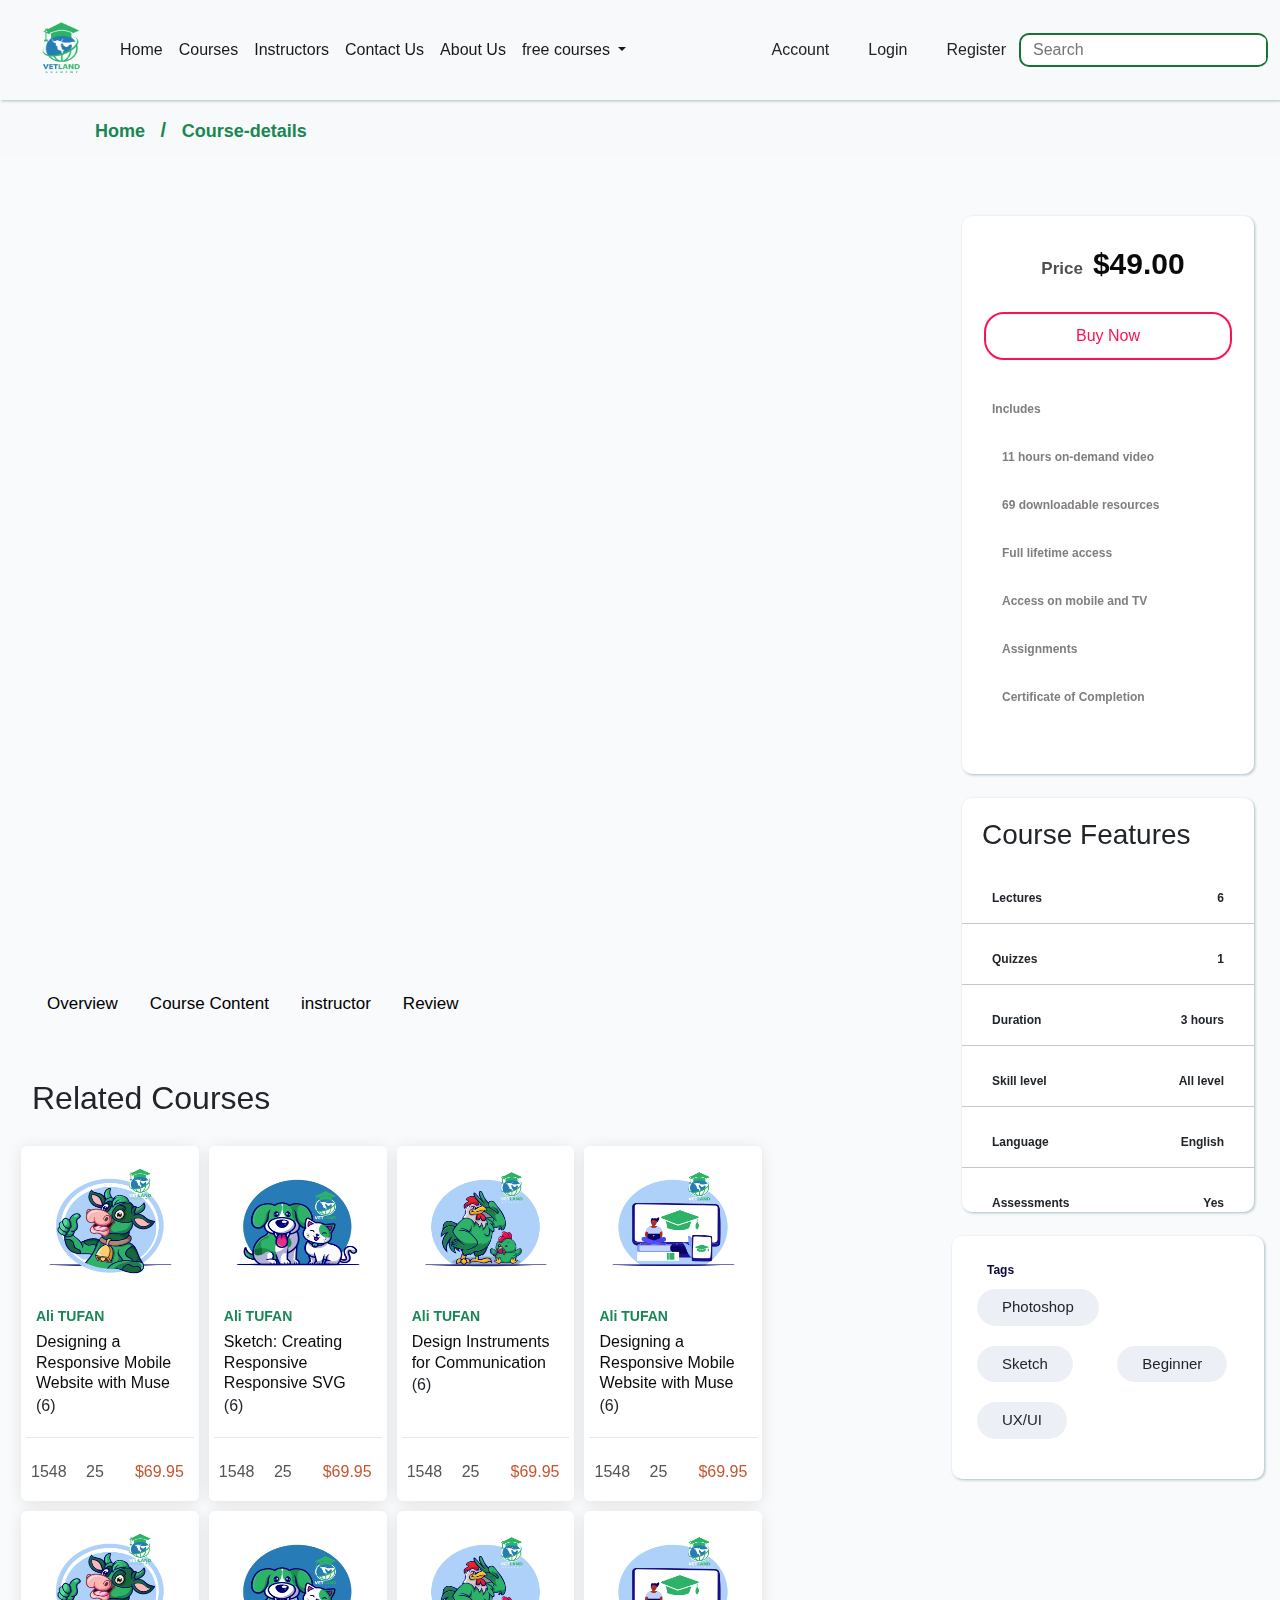
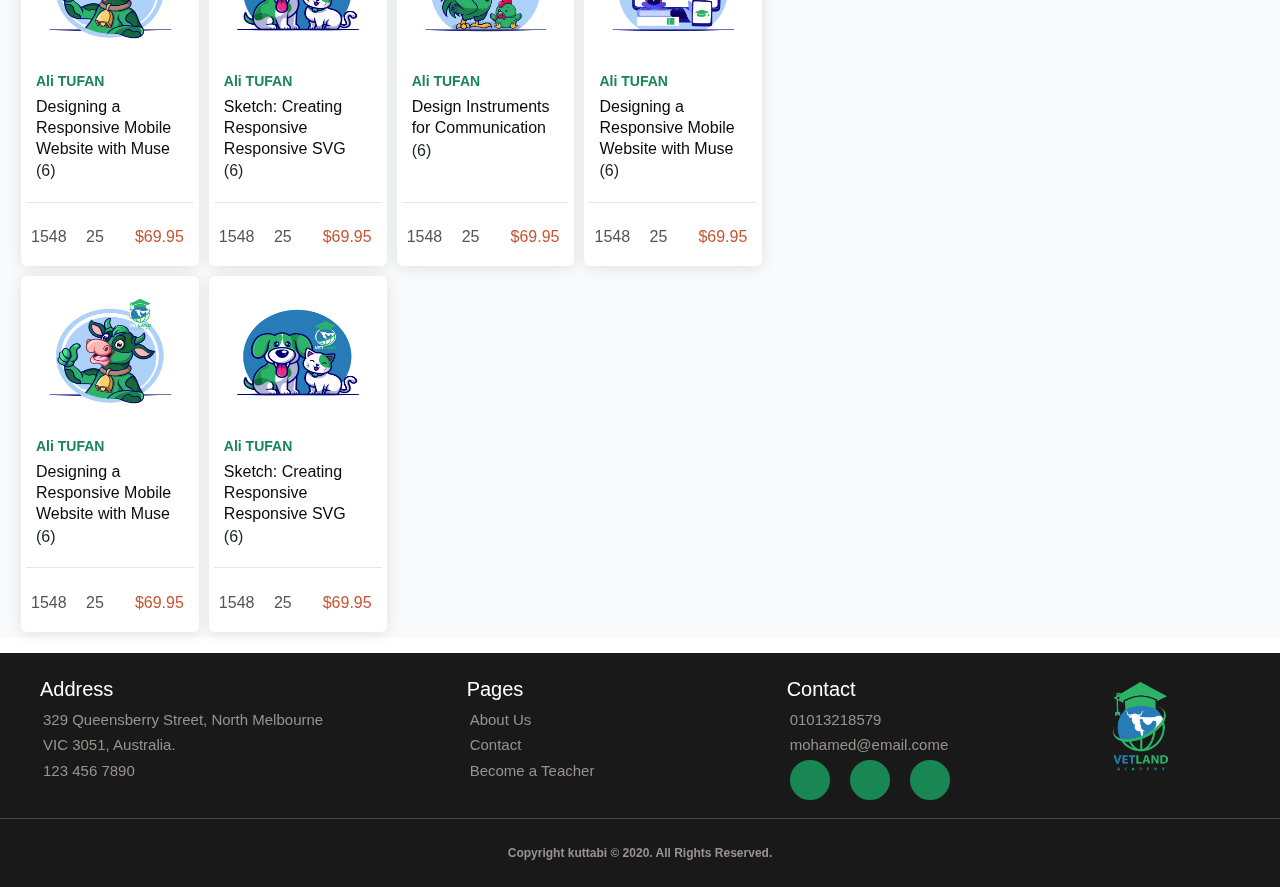
<file: course-details.html>
<!DOCTYPE html>
<html lang="en">
  <head>
    <meta charset="UTF-8" />
    <meta http-equiv="X-UA-Compatible" content="IE=edge" />
    <meta name="viewport" content="width=device-width, initial-scale=1.0" />
    <!-- normalize -->
    <link rel="stylesheet" href="css/normalize.css" />

    <!-- Font Awesome -->
    <link
      rel="stylesheet"
      href="https://cdnjs.cloudflare.com/ajax/libs/font-awesome/6.2.1/css/all.min.css"
      integrity="sha512-MV7K8+y+gLIBoVD59lQIYicR65iaqukzvf/nwasF0nqhPay5w/9lJmVM2hMDcnK1OnMGCdVK+iQrJ7lzPJQd1w=="
      crossorigin="anonymous"
      referrerpolicy="no-referrer"
    />

    <!-- Google Fonts -->
    <link rel="preconnect" href="https://fonts.googleapis.com" />
    <link rel="preconnect" href="https://fonts.gstatic.com" crossorigin />
    <link
      href="https://fonts.googleapis.com/css2?family=Cairo:wght@300;400;700&#038;display=swap"
      rel="stylesheet"
    />

    <!-- bootstrap CSS only -->
    <!-- <link
      href="https://cdn.jsdelivr.net/npm/bootstrap@5.2.1/dist/css/bootstrap.min.css"
      rel="stylesheet"
      integrity="sha384-iYQeCzEYFbKjA/T2uDLTpkwGzCiq6soy8tYaI1GyVh/UjpbCx/TYkiZhlZB6+fzT"
      crossorigin="anonymous"
    /> -->
    <link rel="stylesheet" href="css/bootstrap.min.css" />

    <!-- style.css -->
    <link rel="stylesheet" href="css/style.css" />

    <!-- title -->
    <title>Vetland Academy</title>
    <link rel="icon" href="imgs/LOGO.png" />
  </head>

  <body>
    <div class="all-content">
      <!-- Start Header 1 -->
      <nav class="navbar navbar-expand-lg navbar-light">
        <div class="container-fluid">
          <img
            class="logo-img"
            src="imgs/LOGO.png"
            alt="logo-img"
            title="logo-img"
          />
          <button
            class="navbar-toggler"
            type="button"
            data-bs-toggle="collapse"
            data-bs-target="#navbarSupportedContent"
            aria-controls="navbarSupportedContent"
            aria-expanded="false"
            aria-label="Toggle navigation"
          >
            <span class="navbar-toggler-icon"></span>
          </button>
          <div class="collapse navbar-collapse" id="navbarSupportedContent">
            <ul class="navbar-nav me-auto mb-2 mb-lg-0">
              <li class="nav-item">
                <a
                  class="nav-link active"
                  aria-current="page"
                  href="index.html"
                  title="Home"
                >
                  Home
                </a>
              </li>
              <li class="nav-item">
                <a class="nav-link active" href="Courses.html" title="Home">
                  Courses
                </a>
              </li>
              <li class="nav-item">
                <a
                  class="nav-link active"
                  href="instructors.html"
                  title="Instructors"
                >
                  Instructors
                </a>
              </li>
              <li class="nav-item">
                <a
                  class="nav-link active"
                  href="contact-us.html"
                  title="Contact Us"
                >
                  Contact Us
                </a>
              </li>

              <li class="nav-item">
                <a
                  class="nav-link active"
                  href="about-us.html"
                  title="About Us"
                >
                  About Us
                </a>
              </li>

              <li class="nav-item dropdown" title="free courses">
                <a
                  class="nav-link active dropdown-toggle"
                  href="#"
                  id="navbarDropdown"
                  role="button"
                  data-bs-toggle="dropdown"
                  aria-expanded="false"
                >
                  free courses
                </a>
                <ul class="dropdown-menu" aria-labelledby="navbarDropdown">
                  <li><a class="dropdown-item" href="#">first course</a></li>
                  <li><a class="dropdown-item" href="#">second course</a></li>
                  <li>
                    <hr class="dropdown-divider" />
                  </li>
                  <li><a class="dropdown-item" href="#">third course</a></li>
                </ul>
              </li>
            </ul>

            <ul class="d-flex">
              <li class="list-inline-item">
                <a href="account.html" class="Login btn d-flex">
                  <i class="fa-regular fa-user"></i>
                  <span>Account</span>
                </a>
              </li>
              <li class="list-inline-item">
                <a href="login.html" class="Login btn d-flex">
                  <i class="fa-regular fa-user"></i>
                  <span>Login</span>
                </a>
              </li>
              <li class="list-inline-item">
                <a href="register.html" class="register btn d-flex">
                  <i ml-3 class="fa-regular fa-user"></i>
                  <span>Register</span>
                </a>
              </li>
            </ul>

            <form>
              <input
                class="input-form"
                type="search"
                placeholder="Search"
                aria-label="Search"
              />
              <button class="button-form btn btn-success" type="submit">
                <i class="fa-solid fa-magnifying-glass"></i>
              </button>
            </form>
          </div>
        </div>
      </nav>
      <!-- End Header -->

      <!-- Start Course-details  -->
      <div class="account">
        <p>
          <a href="index.html">Home</a> <span>/</span>
          <a href="course-details.html">Course-details</a>
        </p>
      </div>
      <!-- End Course-details  -->

      <!-- Start Top Courses 3-->
      <div class="row g-0 m-3">
        <!-- col-lg-9 -->
        <div class="col-lg-9 mr-2">
          <!-- video 1 -->
          <div class="video">
            <iframe
              class="mt-5"
              width="100%"
              height="703"
              src="https://www.youtube.com/embed/AVnDS89An5U"
              title="YouTube video player"
              frameborder="0"
              allow="accelerometer; autoplay; clipboard-write; encrypted-media; gyroscope; picture-in-picture"
              allowfullscreen
            >
            </iframe>
          </div>

          <!-- Content-Course 2-->
          <div class="Content-Course">
            <div class="tab mb-5 mt-5">
              <button class="tablinks" onclick="openCity(event, 'Overview')">
                Overview
              </button>
              <button
                class="tablinks"
                onclick="openCity(event, 'CourseContent')"
              >
                Course Content
              </button>
              <button class="tablinks" onclick="openCity(event, 'Instructor')">
                instructor
              </button>
              <button class="tablinks" onclick="openCity(event, 'Review')">
                Review
              </button>
            </div>
            <!-- Overview 1 -->
            <div id="Overview" class="tabcontent">
              <h1>overview</h1>
              <h5>Course Description</h5>
              <p>
                Lorem Ipsum is simply dummy text of the printing and typesetting
                industry. Lorem Ipsum has been the industry's standard dummy
                text ever since the 1500s, when an unknown printer took a galley
                of type and scrambled it to make a type specimen book. It has
                survived not only five centuries, but also the leap into
                electronic typesetting, remaining essentially unchanged.
              </p>
              <p>
                It was popularised in the 1960s with the release of Letraset
                sheets containing Lorem Ipsum passages, and more recently with
                desktop publishing software like Aldus PageMaker including
                versions of Lorem Ipsum.
              </p>

              <div>
                <h5>What you'll learn</h5>
                <div class="what-learn row mt-3 mb-5">
                  <div class="what-learn col-lg-6">
                    <p>
                      <i class="fa-solid fa-check"></i> Become a UX designer.
                    </p>
                    <p>
                      <i class="fa-solid fa-check"></i> You will be able to add
                      UX designer to your CV
                    </p>
                    <p>
                      <i class="fa-solid fa-check"></i> Become a UI designer.
                    </p>
                    <p>
                      <i class="fa-solid fa-check"></i> Build & test a full
                      website design.
                    </p>
                    <p>
                      <i class="fa-solid fa-check"></i> Build & test a full
                      mobile app.
                    </p>
                  </div>

                  <div class="what-learn col-lg-6">
                    <p>
                      <i class="fa-solid fa-check"></i> Learn to design websites
                      & mobile phone apps.
                    </p>
                    <p>
                      <i class="fa-solid fa-check"></i> You'll learn how to
                      choose colors.
                    </p>
                    <p>
                      <i class="fa-solid fa-check"></i> Prototype your designs
                      with interactions.
                    </p>
                    <p>
                      <i class="fa-solid fa-check"></i> Export production ready
                      assets.
                    </p>
                    <p>
                      <i class="fa-solid fa-check"></i> All the techniques used
                      by UX professionals
                    </p>
                  </div>
                </div>
              </div>

              <h5>Requirements</h5>
              <div class="requirements pb-4">
                <p>
                  <i class="fa fa-circle"></i>
                  You will need a copy of Adobe XD 2019 or above. A free trial
                  can be downloaded from Adobe.
                </p>
                <p>
                  <i class="fa fa-circle"></i>
                  No previous design experience is needed.
                </p>
                <p>
                  <i class="fa fa-circle"></i>
                  No previous Adobe XD skills are needed.
                </p>
              </div>
            </div>
            <!-- CourseContent 2 -->
            <div id="CourseContent" class="tabcontent">
              <div class="Course-all">
                <h1>Course Content</h1>
                <h5>92 Lectures 10:56:11</h5>
              </div>

              <!-- accordion -->
              <div class="accordion" id="accordionExample">
                <!-- Getting Started 1-->
                <div class="accordion-item mt-4">
                  <h2 class="accordion-header" id="headingOne">
                    <button
                      class="accordion-button"
                      type="button"
                      data-bs-toggle="collapse"
                      data-bs-target="#collapseOne"
                      aria-expanded="true"
                      aria-controls="collapseOne"
                    >
                      Getting Started
                    </button>
                  </h2>
                  <div
                    id="collapseOne"
                    class="accordion-collapse collapse show"
                    aria-labelledby="headingOne"
                    data-bs-parent="#accordionExample"
                  >
                    <div class="accordion-body">
                      <p>
                        <i class="fa-solid fa-play"></i>
                        Lecture1.1 Introduction to the User Experience Course
                      </p>
                      <p>
                        <span>Preview</span>
                        <span>02:53</span>
                      </p>
                    </div>

                    <div class="accordion-body">
                      <p>
                        <i class="fa-solid fa-play"></i>
                        Lecture1.2 Exercise: Your first design challenge
                      </p>
                      <p>
                        <span>Preview</span>
                        <span>02:53</span>
                      </p>
                    </div>

                    <div class="accordion-body">
                      <p>
                        <i class="fa-solid fa-play"></i>
                        Lecture1.3 How to solve the previous exercise
                      </p>
                      <p>
                        <span>Preview</span>
                        <span>02:53</span>
                      </p>
                    </div>

                    <div class="accordion-body">
                      <p>
                        <i class="fa-solid fa-play"></i>
                        Lecture1.4 Find out why smart objects are amazing
                      </p>
                      <p>
                        <span>Preview</span>
                        <span>02:53</span>
                      </p>
                    </div>

                    <div class="accordion-body">
                      <p>
                        <i class="fa-solid fa-play"></i>
                        Lecture1.5 How to use text layers effectively
                      </p>
                      <p>
                        <span>Preview</span>
                        <span>02:53</span>
                      </p>
                    </div>
                  </div>
                </div>

                <!-- The Brief 2-->
                <div class="accordion-item mt-4">
                  <h2 class="accordion-header" id="headingTwo">
                    <button
                      class="accordion-button collapsed"
                      type="button"
                      data-bs-toggle="collapse"
                      data-bs-target="#collapseTwo"
                      aria-expanded="false"
                      aria-controls="collapseTwo"
                    >
                      The Brief
                    </button>
                  </h2>
                  <div
                    id="collapseTwo"
                    class="accordion-collapse collapse"
                    aria-labelledby="headingTwo"
                    data-bs-parent="#accordionExample"
                  >
                    <div class="accordion-body">
                      <p>
                        <i class="fa-solid fa-play"></i>
                        Lecture1.1 Introduction to the User Experience Course
                      </p>
                      <p>
                        <span>Preview</span>
                        <span>02:53</span>
                      </p>
                    </div>

                    <div class="accordion-body">
                      <p>
                        <i class="fa-solid fa-play"></i>
                        Lecture1.2 Exercise: Your first design challenge
                      </p>
                      <p>
                        <span>Preview</span>
                        <span>02:53</span>
                      </p>
                    </div>

                    <div class="accordion-body">
                      <p>
                        <i class="fa-solid fa-play"></i>
                        Lecture1.3 How to solve the previous exercise
                      </p>
                      <p>
                        <span>Preview</span>
                        <span>02:53</span>
                      </p>
                    </div>

                    <div class="accordion-body">
                      <p>
                        <i class="fa-solid fa-play"></i>
                        Lecture1.4 Find out why smart objects are amazing
                      </p>
                      <p>
                        <span>Preview</span>
                        <span>02:53</span>
                      </p>
                    </div>

                    <div class="accordion-body">
                      <p>
                        <i class="fa-solid fa-play"></i>
                        Lecture1.5 How to use text layers effectively
                      </p>
                      <p>
                        <span>Preview</span>
                        <span>02:53</span>
                      </p>
                    </div>
                  </div>
                </div>

                <!-- Wireframing Low Fidelity 3 -->
                <div class="accordion-item mt-4">
                  <h2 class="accordion-header" id="headingThree">
                    <button
                      class="accordion-button collapsed"
                      type="button"
                      data-bs-toggle="collapse"
                      data-bs-target="#collapseThree"
                      aria-expanded="false"
                      aria-controls="collapseThree"
                    >
                      Wireframing Low Fidelity
                    </button>
                  </h2>
                  <div
                    id="collapseThree"
                    class="accordion-collapse collapse"
                    aria-labelledby="headingThree"
                    data-bs-parent="#accordionExample"
                  >
                    <div class="accordion-body">
                      <p>
                        <i class="fa-solid fa-play"></i>
                        Lecture1.1 Introduction to the User Experience Course
                      </p>
                      <p>
                        <span>Preview</span>
                        <span>02:53</span>
                      </p>
                    </div>

                    <div class="accordion-body">
                      <p>
                        <i class="fa-solid fa-play"></i>
                        Lecture1.2 Exercise: Your first design challenge
                      </p>
                      <p>
                        <span>Preview</span>
                        <span>02:53</span>
                      </p>
                    </div>

                    <div class="accordion-body">
                      <p>
                        <i class="fa-solid fa-play"></i>
                        Lecture1.3 How to solve the previous exercise
                      </p>
                      <p>
                        <span>Preview</span>
                        <span>02:53</span>
                      </p>
                    </div>

                    <div class="accordion-body">
                      <p>
                        <i class="fa-solid fa-play"></i>
                        Lecture1.4 Find out why smart objects are amazing
                      </p>
                      <p>
                        <span>Preview</span>
                        <span>02:53</span>
                      </p>
                    </div>

                    <div class="accordion-body">
                      <p>
                        <i class="fa-solid fa-play"></i>
                        Lecture1.5 How to use text layers effectively
                      </p>
                      <p>
                        <span>Preview</span>
                        <span>02:53</span>
                      </p>
                    </div>
                  </div>
                </div>

                <!-- Type, Color & Icon Introduction 4 -->
                <div class="accordion-item mt-4">
                  <h2 class="accordion-header" id="headingFour">
                    <button
                      class="accordion-button collapsed"
                      type="button"
                      data-bs-toggle="collapse"
                      data-bs-target="#collapseFour"
                      aria-expanded="false"
                      aria-controls="collapseFour"
                    >
                      Type, Color & Icon Introduction
                    </button>
                  </h2>
                  <div
                    id="collapseFour"
                    class="accordion-collapse collapse"
                    aria-labelledby="headingFour"
                    data-bs-parent="#accordionExample"
                  >
                    <div class="accordion-body">
                      <p>
                        <i class="fa-solid fa-play"></i>
                        Lecture1.1 Introduction to the User Experience Course
                      </p>
                      <p>
                        <span>Preview</span>
                        <span>02:53</span>
                      </p>
                    </div>

                    <div class="accordion-body">
                      <p>
                        <i class="fa-solid fa-play"></i>
                        Lecture1.2 Exercise: Your first design challenge
                      </p>
                      <p>
                        <span>Preview</span>
                        <span>02:53</span>
                      </p>
                    </div>

                    <div class="accordion-body">
                      <p>
                        <i class="fa-solid fa-play"></i>
                        Lecture1.3 How to solve the previous exercise
                      </p>
                      <p>
                        <span>Preview</span>
                        <span>02:53</span>
                      </p>
                    </div>

                    <div class="accordion-body">
                      <p>
                        <i class="fa-solid fa-play"></i>
                        Lecture1.4 Find out why smart objects are amazing
                      </p>
                      <p>
                        <span>Preview</span>
                        <span>02:53</span>
                      </p>
                    </div>

                    <div class="accordion-body">
                      <p>
                        <i class="fa-solid fa-play"></i>
                        Lecture1.5 How to use text layers effectively
                      </p>
                      <p>
                        <span>Preview</span>
                        <span>02:53</span>
                      </p>
                    </div>
                  </div>
                </div>
              </div>
            </div>
            <!-- Instructor 3 -->
            <div id="Instructor" class="tabcontent">
              <h1>About the instructor</h1>
              <div class="all-Instructor">
                <div class="row g-0">
                  <div class="col-lg-2 col-md-12 col-md-12">
                    <div class="imgs">
                      <img src="imgs/6.png" alt="" />
                    </div>
                  </div>

                  <div class="all-details col-lg-9 col-md-12">
                    <div class="icon-star">
                      <i class="fa-solid fa-star"></i>
                      <i class="fa-solid fa-star"></i>
                      <i class="fa-solid fa-star"></i>
                      <i class="fa-solid fa-star"></i>
                      <i class="fa-solid fa-star"></i>
                      <span> 4.5 Instructor Rating</span>
                    </div>

                    <div class="Instructor-details">
                      <i ml-3 class="user fa-regular fa-user"></i>
                      <a href=""> 141,745 Students </a>
                      <i class="message fa-regular fa-message"></i>
                      <a href=""> 2,197 Reviews </a>
                      <i class="fa-solid fa-play"></i>
                      <a href=""> 5 Courses </a>
                    </div>
                    <h3>Ali Tufan</h3>
                    <p>UX/UI Designer</p>
                    <p>
                      UI/UX Designer, with 7+ Years Experience. Guarantee of
                      High Quality Work.
                    </p>
                    <p>
                      Skills: Web Design, UI Design, UX/UI Design, Mobile
                      Design, User Interface Design, Sketch, Photoshop, GUI,
                      Html, Css, Grid Systems, Typography, Minimal, Template,
                      English, Bootstrap, Responsive Web Design, Pixel Perfect,
                      Graphic Design, Corporate, Creative, Flat, Luxury and much
                      more.
                    </p>
                    <p>Available for:</p>
                    <p>1. Full Time Office Work</p>
                    <p>2. Remote Work</p>
                    <p>3. Freelance</p>
                    <p>4. Contract</p>
                    <p>5. Worldwide</p>
                  </div>
                </div>
              </div>
            </div>
            <!-- Review 4 -->
            <div id="Review" class="tabcontent">
              <h3>Student feedback</h3>
              <div class="row g-0">
                <div class="col-lg-8">
                  <div class="progress-content pt-3">
                    <p>Stars 5</p>
                    <div class="progress">
                      <div class="bg-warning" style="width: 84%"></div>
                    </div>
                    <p>%84</p>
                  </div>

                  <div class="progress-content pt-3">
                    <p>Stars 4</p>
                    <div class="progress">
                      <div class="bg-warning" style="width: 9%"></div>
                    </div>
                    <p>%9</p>
                  </div>

                  <div class="progress-content pt-3">
                    <p>Stars 3</p>
                    <div class="progress">
                      <div class="bg-warning" style="width: 3%"></div>
                    </div>
                    <p>%3</p>
                  </div>

                  <div class="progress-content pt-3">
                    <p>Stars 2</p>
                    <div class="progress">
                      <div class="bg-warning" style="width: 1%"></div>
                    </div>
                    <p>%1</p>
                  </div>

                  <div class="progress-content pt-3">
                    <p>Stars 1</p>
                    <div class="progress">
                      <div class="bg-warning" style="width: 2%"></div>
                    </div>
                    <p>%2</p>
                  </div>
                </div>

                <div class="CourseRating-all col-lg-4">
                  <div class="CourseRating">
                    <h1>4.5</h1>
                    <p>
                      <i class="fa-solid fa-star"></i>
                      <i class="fa-solid fa-star"></i>
                      <i class="fa-solid fa-star"></i>
                      <i class="fa-solid fa-star"></i>
                      <i class="fa-solid fa-star"></i>
                    </p>
                    <h5>Course Rating</h5>
                  </div>
                </div>
              </div>
              <hr />
              <div class="m-3 pt-3">
                <div class="row g-0">
                  <div class="col-lg-2">
                    <div class="imgs-review">
                      <img src="imgs/review1.png" alt="" />
                    </div>
                  </div>

                  <div class="col-lg-9">
                    <div class="all-review">
                      <div class="review-date">
                        <h2>Warren Bethell</h2>
                        <p>6 months ago</p>
                      </div>
                      <div class="icon-stars">
                        <i class="fa-solid fa-star"></i>
                        <i class="fa-solid fa-star"></i>
                        <i class="fa-solid fa-star"></i>
                        <i class="fa-solid fa-star"></i>
                        <i class="fa-solid fa-star"></i>
                      </div>
                    </div>

                    <p>
                      This is the second Photoshop course I have completed with
                      Cristian. Worth every penny and recommend it highly. To
                      get the most out of this course, its best to to take the
                      Beginner to Advanced course first.
                    </p>
                    <p>
                      The sound and video quality is of a good standard. Thank
                      you Cristian.
                    </p>
                    <div class="button-message">
                      <button>
                        <i class="fa-regular fa-thumbs-up"></i>
                        <span> 15 </span>Thank Waren
                      </button>
                      <p>
                        <i class="message fa-regular fa-message"></i>
                        Reply
                      </p>
                    </div>
                  </div>
                </div>
              </div>
              <hr />
              <div class="m-3 pt-3">
                <div class="row g-0">
                  <div class="col-lg-2"></div>

                  <div class="col-lg-10">
                    <div class="m-3 pt-3">
                      <div class="row g-0">
                        <div class="col-lg-2">
                          <div class="imgs-review">
                            <img src="imgs/review1.png" alt="" />
                          </div>
                        </div>

                        <div class="col-lg-9">
                          <div class="all-review">
                            <div class="review-date">
                              <h2>Anton Hilton</h2>
                              <p>6 months ago</p>
                            </div>
                            <div class="icon-stars">
                              <i class="fa-solid fa-star"></i>
                              <i class="fa-solid fa-star"></i>
                              <i class="fa-solid fa-star"></i>
                              <i class="fa-solid fa-star"></i>
                              <i class="fa-solid fa-star"></i>
                            </div>
                          </div>

                          <p>
                            This is the second Photoshop course I have completed
                            with Cristian. Worth every penny and recommend it
                            highly. To get the most out of this course, its best
                            to to take the
                          </p>
                          <div class="button-message">
                            <button>
                              <i class="fa-regular fa-thumbs-up"></i>
                              <span> 15 </span>Thank Waren
                            </button>
                            <p>
                              <i class="message fa-regular fa-message"></i>
                              Reply
                            </p>
                          </div>
                        </div>
                      </div>
                    </div>
                  </div>
                </div>
              </div>
              <hr />
              <div class="m-3 pt-3">
                <div class="row g-0">
                  <div class="col-lg-2">
                    <div class="imgs-review">
                      <img src="imgs/review1.png" alt="" />
                    </div>
                  </div>

                  <div class="col-lg-9">
                    <div class="all-review">
                      <div class="review-date">
                        <h2>Warren Bethell</h2>
                        <p>6 months ago</p>
                      </div>
                      <div class="icon-stars">
                        <i class="fa-solid fa-star"></i>
                        <i class="fa-solid fa-star"></i>
                        <i class="fa-solid fa-star"></i>
                        <i class="fa-solid fa-star"></i>
                        <i class="fa-solid fa-star"></i>
                      </div>
                    </div>

                    <p>
                      This is the second Photoshop course I have completed with
                      Cristian. Worth every penny and recommend it highly. To
                      get the most out of this course, its best to to take the
                      Beginner to Advanced course first.
                    </p>
                    <p>
                      The sound and video quality is of a good standard. Thank
                      you Cristian.
                    </p>
                    <div class="button-message">
                      <button>
                        <i class="fa-regular fa-thumbs-up"></i>
                        <span> 15 </span>Thank Waren
                      </button>
                      <p>
                        <i class="message fa-regular fa-message"></i>
                        Reply
                      </p>
                    </div>
                  </div>
                </div>
              </div>
              <hr />
              <button class="See-reviews">See more reviews</button>
              <hr />
              <div class="review-title m-3 pt-3">
                <h3>Add Reviews & Rate</h3>
                <h5>
                  What is it like to Course?
                  <span>
                    <i class="fa-solid fa-star"></i>
                    <i class="fa-solid fa-star"></i>
                    <i class="fa-solid fa-star"></i>
                    <i class="fa-solid fa-star"></i>
                    <i class="fa-solid fa-star"></i>
                  </span>
                </h5>
                <label>Review Title</label>
                <input type="text" />
                <label>Review Content</label>
                <textarea></textarea>
              </div>
            </div>
          </div>

          <!-- End Top Courses -->

          <!-- articles 3-->
          <div class="articles text-center" id="articles">
            <h2 class="m-3 mb-4 text-start">Related Courses</h2>
            <div class="">
              <!-- articles-box 3-->
              <div class="courses-box">
                <div class="box">
                  <img src="imgs/1665629761_لارج-.jpg" alt="" />
                  <div class="content">
                    <p>Ali TUFAN</p>
                    <a href="course-details.html">
                      Designing a Responsive Mobile Website with Muse
                    </a>
                    <i class="fa-solid fa-star"></i>
                    <i class="fa-solid fa-star"></i>
                    <i class="fa-solid fa-star"></i>
                    <i class="fa-solid fa-star"></i>
                    <i class="fa-solid fa-star"></i>
                    <span>(6)</span>
                  </div>
                  <div class="courses-info">
                    <div class="info-icon">
                      <i ml-3 class="user fa-regular fa-user"></i>
                      <a href="">1548</a>
                      <i class="message fa-regular fa-message"></i>
                      <a href="">25</a>
                    </div>
                    <a class="dollar" href="#">$69.95</a>
                  </div>
                </div>

                <div class="box">
                  <img src="imgs/1665629868_بيتس-.jpg" alt="" />
                  <div class="content">
                    <p>Ali TUFAN</p>
                    <a href="course-details.html">
                      Sketch: Creating Responsive Responsive SVG
                    </a>
                    <i class="fa-solid fa-star"></i>
                    <i class="fa-solid fa-star"></i>
                    <i class="fa-solid fa-star"></i>
                    <i class="fa-solid fa-star"></i>
                    <i class="fa-solid fa-star"></i>
                    <span>(6)</span>
                  </div>
                  <div class="courses-info">
                    <div class="info-icon">
                      <i ml-3 class="user fa-regular fa-user"></i>
                      <a href="">1548</a>
                      <i class="message fa-regular fa-message"></i>
                      <a href="">25</a>
                    </div>
                    <a class="dollar" href="#">$69.95</a>
                  </div>
                </div>

                <div class="box">
                  <img src="imgs/1665629892_دواجن-.jpg" alt="" />
                  <div class="content">
                    <p>Ali TUFAN</p>
                    <a href="course-details.html">
                      Design Instruments for Communication
                    </a>
                    <i class="fa-solid fa-star"></i>
                    <i class="fa-solid fa-star"></i>
                    <i class="fa-solid fa-star"></i>
                    <i class="fa-solid fa-star"></i>
                    <i class="fa-solid fa-star"></i>
                    <span>(6)</span>
                  </div>
                  <div class="courses-info">
                    <div class="info-icon">
                      <i ml-3 class="user fa-regular fa-user"></i>
                      <a href="">1548</a>
                      <i class="message fa-regular fa-message"></i>
                      <a href="">25</a>
                    </div>
                    <a class="dollar" href="#">$69.95</a>
                  </div>
                </div>

                <div class="box">
                  <img src="imgs/1665630012_مواد دراسية-.jpg" alt="" />
                  <div class="content">
                    <p>Ali TUFAN</p>
                    <a href="course-details.html">
                      Designing a Responsive Mobile Website with Muse
                    </a>
                    <i class="fa-solid fa-star"></i>
                    <i class="fa-solid fa-star"></i>
                    <i class="fa-solid fa-star"></i>
                    <i class="fa-solid fa-star"></i>
                    <i class="fa-solid fa-star"></i>
                    <span>(6)</span>
                  </div>
                  <div class="courses-info">
                    <div class="info-icon">
                      <i ml-3 class="user fa-regular fa-user"></i>
                      <a href="">1548</a>
                      <i class="message fa-regular fa-message"></i>
                      <a href="">25</a>
                    </div>
                    <a class="dollar" href="#">$69.95</a>
                  </div>
                </div>

                <div class="box">
                  <img src="imgs/1665629761_لارج-.jpg" alt="" />
                  <div class="content">
                    <p>Ali TUFAN</p>
                    <a href="course-details.html">
                      Designing a Responsive Mobile Website with Muse
                    </a>
                    <i class="fa-solid fa-star"></i>
                    <i class="fa-solid fa-star"></i>
                    <i class="fa-solid fa-star"></i>
                    <i class="fa-solid fa-star"></i>
                    <i class="fa-solid fa-star"></i>
                    <span>(6)</span>
                  </div>
                  <div class="courses-info">
                    <div class="info-icon">
                      <i ml-3 class="user fa-regular fa-user"></i>
                      <a href="">1548</a>
                      <i class="message fa-regular fa-message"></i>
                      <a href="">25</a>
                    </div>
                    <a class="dollar" href="#">$69.95</a>
                  </div>
                </div>

                <div class="box">
                  <img src="imgs/1665629868_بيتس-.jpg" alt="" />
                  <div class="content">
                    <p>Ali TUFAN</p>
                    <a href="course-details.html">
                      Sketch: Creating Responsive Responsive SVG
                    </a>
                    <i class="fa-solid fa-star"></i>
                    <i class="fa-solid fa-star"></i>
                    <i class="fa-solid fa-star"></i>
                    <i class="fa-solid fa-star"></i>
                    <i class="fa-solid fa-star"></i>
                    <span>(6)</span>
                  </div>
                  <div class="courses-info">
                    <div class="info-icon">
                      <i ml-3 class="user fa-regular fa-user"></i>
                      <a href="">1548</a>
                      <i class="message fa-regular fa-message"></i>
                      <a href="">25</a>
                    </div>
                    <a class="dollar" href="#">$69.95</a>
                  </div>
                </div>

                <div class="box">
                  <img src="imgs/1665629892_دواجن-.jpg" alt="" />
                  <div class="content">
                    <p>Ali TUFAN</p>
                    <a href="course-details.html">
                      Design Instruments for Communication
                    </a>
                    <i class="fa-solid fa-star"></i>
                    <i class="fa-solid fa-star"></i>
                    <i class="fa-solid fa-star"></i>
                    <i class="fa-solid fa-star"></i>
                    <i class="fa-solid fa-star"></i>
                    <span>(6)</span>
                  </div>
                  <div class="courses-info">
                    <div class="info-icon">
                      <i ml-3 class="user fa-regular fa-user"></i>
                      <a href="">1548</a>
                      <i class="message fa-regular fa-message"></i>
                      <a href="">25</a>
                    </div>
                    <a class="dollar" href="#">$69.95</a>
                  </div>
                </div>

                <div class="box">
                  <img src="imgs/1665630012_مواد دراسية-.jpg" alt="" />
                  <div class="content">
                    <p>Ali TUFAN</p>
                    <a href="course-details.html">
                      Designing a Responsive Mobile Website with Muse
                    </a>
                    <i class="fa-solid fa-star"></i>
                    <i class="fa-solid fa-star"></i>
                    <i class="fa-solid fa-star"></i>
                    <i class="fa-solid fa-star"></i>
                    <i class="fa-solid fa-star"></i>
                    <span>(6)</span>
                  </div>
                  <div class="courses-info">
                    <div class="info-icon">
                      <i ml-3 class="user fa-regular fa-user"></i>
                      <a href="">1548</a>
                      <i class="message fa-regular fa-message"></i>
                      <a href="">25</a>
                    </div>
                    <a class="dollar" href="#">$69.95</a>
                  </div>
                </div>

                <div class="box">
                  <img src="imgs/1665629761_لارج-.jpg" alt="" />
                  <div class="content">
                    <p>Ali TUFAN</p>
                    <a href="course-details.html">
                      Designing a Responsive Mobile Website with Muse
                    </a>
                    <i class="fa-solid fa-star"></i>
                    <i class="fa-solid fa-star"></i>
                    <i class="fa-solid fa-star"></i>
                    <i class="fa-solid fa-star"></i>
                    <i class="fa-solid fa-star"></i>
                    <span>(6)</span>
                  </div>
                  <div class="courses-info">
                    <div class="info-icon">
                      <i ml-3 class="user fa-regular fa-user"></i>
                      <a href="">1548</a>
                      <i class="message fa-regular fa-message"></i>
                      <a href="">25</a>
                    </div>
                    <a class="dollar" href="#">$69.95</a>
                  </div>
                </div>

                <div class="box">
                  <img src="imgs/1665629868_بيتس-.jpg" alt="" />
                  <div class="content">
                    <p>Ali TUFAN</p>
                    <a href="course-details.html">
                      Sketch: Creating Responsive Responsive SVG
                    </a>
                    <i class="fa-solid fa-star"></i>
                    <i class="fa-solid fa-star"></i>
                    <i class="fa-solid fa-star"></i>
                    <i class="fa-solid fa-star"></i>
                    <i class="fa-solid fa-star"></i>
                    <span>(6)</span>
                  </div>
                  <div class="courses-info">
                    <div class="info-icon">
                      <i ml-3 class="user fa-regular fa-user"></i>
                      <a href="">1548</a>
                      <i class="message fa-regular fa-message"></i>
                      <a href="">25</a>
                    </div>
                    <a class="dollar" href="#">$69.95</a>
                  </div>
                </div>
              </div>
            </div>
          </div>
        </div>

        <!-- col-lg-3 -->
        <div class="col-lg-3 ml-2">
          <!-- Price 1 -->
          <div class="Price-title mb-4">
            <div class="Price">
              <span>Price</span>
              <h3>$49.00</h3>
            </div>
            <div class="button-Now text-center">
              <button class="btn-Now">Buy Now</button>
            </div>
            <div class="pb-5">
              <p>Includes</p>
              <p>
                <i class="fa-solid fa-play"></i>
                11 hours on-demand video
              </p>
              <p>
                <i class="fa-solid fa-file-arrow-down"></i>
                69 downloadable resources
              </p>
              <p>
                <i class="fa-solid fa-key"></i>
                Full lifetime access
              </p>
              <p>
                <i class="fa-solid fa-tv"></i>
                Access on mobile and TV
              </p>
              <p>
                <i class="fa-solid fa-bolt"></i>
                Assignments
              </p>
              <p>
                <i class="fa-solid fa-award"></i>
                Certificate of Completion
              </p>
            </div>
          </div>

          <!-- course-features 2 -->
          <div class="course-features mb-4">
            <h3>Course Features</h3>
            <div class="lectures">
              <p>Lectures</p>
              <p>6</p>
            </div>
            <hr />
            <div class="lectures">
              <p>Quizzes</p>
              <p>1</p>
            </div>
            <hr />
            <div class="lectures">
              <p>Duration</p>
              <p>3 hours</p>
            </div>
            <hr />
            <div class="lectures">
              <p>Skill level</p>
              <p>All level</p>
            </div>
            <hr />
            <div class="lectures">
              <p>Language</p>
              <p>English</p>
            </div>
            <hr />
            <div class="lectures">
              <p>Assessments</p>
              <p>Yes</p>
            </div>
          </div>

          <!-- Tags 3 -->
          <div class="Tags mb-4">
            <p>Tags</p>
            <label>Photoshop</label>
            <label>Sketch</label>
            <label>Beginner</label>
            <label>UX/UI</label>
          </div>
        </div>
      </div>
    </div>

    <!-- Start Footer 6 -->
    <div class="footer">
      <div class="row g-0">
        <div class="col-lg-4 col-md-6 pt-4">
          <div class="box">
            <h5>Address</h5>
            <a href="index.html">329 Queensberry Street, North Melbourne</a>
            <a href="index.html">VIC 3051, Australia.</a>
            <a href="index.html">123 456 7890</a>
          </div>
        </div>

        <div class="col-lg-3 col-md-6 pt-4">
          <div class="box">
            <h5>Pages</h5>
            <a href="about-us.html">About Us</a>
            <a href="contact-us.html">Contact</a>
            <a href="index.html">Become a Teacher</a>
          </div>
        </div>

        <div class="col-lg-3 col-md-6 pt-4">
          <div class="box">
            <h5>Contact</h5>
            <a href="index.html">01013218579</a>
            <a href="index.html">mohamed@email.come</a>
            <a href="index.html">
              <i class="fa-brands fa-facebook"></i>
              <i class="fa-brands fa-instagram"></i>
              <i class="fa-brands fa-twitter"></i>
            </a>
          </div>
        </div>

        <div class="col-lg-2 col-md-6 pt-3">
          <a href="index.html">
            <img class="footer-img" src="imgs/LOGO.png" alt="" />
          </a>
        </div>
      </div>

      <p class="copyright">Copyright kuttabi © 2020. All Rights Reserved.</p>
    </div>
    <!-- End Footer -->

     <!-- bootstrap js -->
    <!-- <script
      src="https://cdn.jsdelivr.net/npm/bootstrap@5.2.0/dist/js/bootstrap.bundle.min.js"
      integrity="sha384-A3rJD856KowSb7dwlZdYEkO39Gagi7vIsF0jrRAoQmDKKtQBHUuLZ9AsSv4jD4Xa"
      crossorigin="anonymous"
    ></script> -->
    <script src="js/bootstrap.min.js"></script>

    <!-- jquery -->
    <script src="js/jquery-3.6.1.min.js"></script>
    <script src="js/jquery.min.js"></script>

    <!-- script js -->
    <script src="js/main.js"></script>
  </body>
</html>
</file>
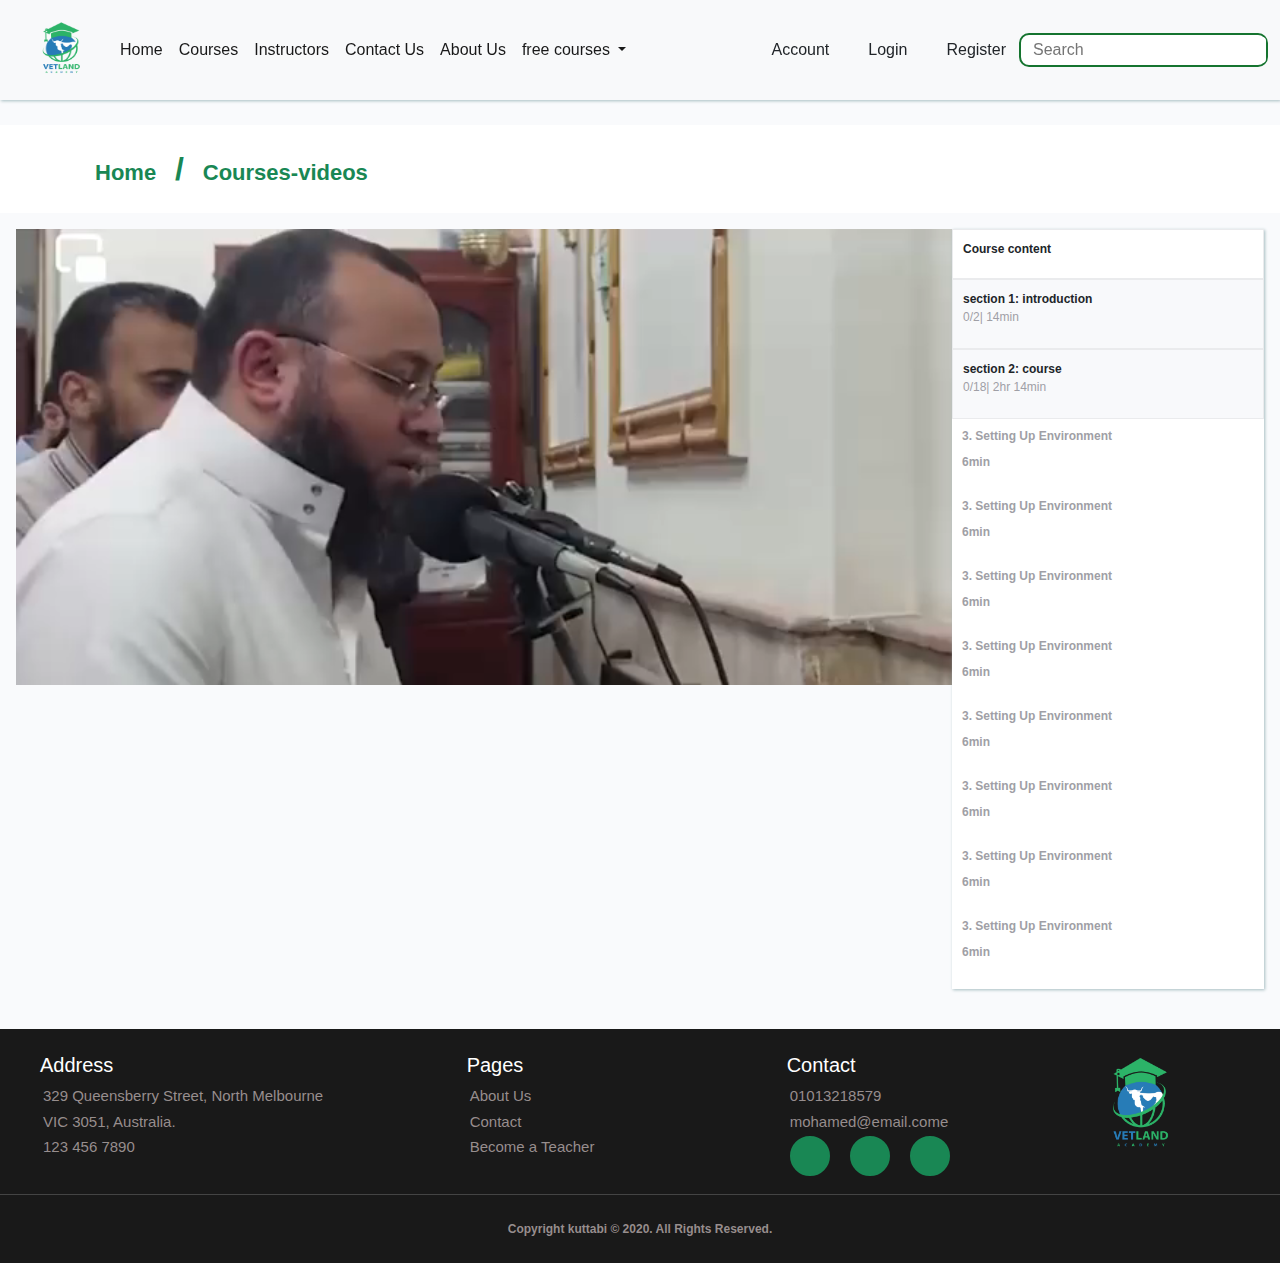
<file: course-videos.html>
<!DOCTYPE html>
<html lang="en">
  <head>
    <meta charset="UTF-8" />
    <meta http-equiv="X-UA-Compatible" content="IE=edge" />
    <meta name="viewport" content="width=device-width, initial-scale=1.0" />
    <!-- normalize -->
    <link rel="stylesheet" href="css/normalize.css" />

    <!-- Font Awesome -->
    <link
      rel="stylesheet"
      href="https://cdnjs.cloudflare.com/ajax/libs/font-awesome/6.2.1/css/all.min.css"
      integrity="sha512-MV7K8+y+gLIBoVD59lQIYicR65iaqukzvf/nwasF0nqhPay5w/9lJmVM2hMDcnK1OnMGCdVK+iQrJ7lzPJQd1w=="
      crossorigin="anonymous"
      referrerpolicy="no-referrer"
    />

    <!-- Google Fonts -->
    <link rel="preconnect" href="https://fonts.googleapis.com" />
    <link rel="preconnect" href="https://fonts.gstatic.com" crossorigin />
    <link
      href="https://fonts.googleapis.com/css2?family=Cairo:wght@300;400;700&#038;display=swap"
      rel="stylesheet"
    />

    <!-- bootstrap CSS only -->
    <!-- <link
      href="https://cdn.jsdelivr.net/npm/bootstrap@5.2.1/dist/css/bootstrap.min.css"
      rel="stylesheet"
      integrity="sha384-iYQeCzEYFbKjA/T2uDLTpkwGzCiq6soy8tYaI1GyVh/UjpbCx/TYkiZhlZB6+fzT"
      crossorigin="anonymous"
    /> -->
    <link rel="stylesheet" href="css/bootstrap.min.css" />

    <!-- style.css -->
    <link rel="stylesheet" href="css/style.css" />

    <!-- title -->
    <title>Vetland Academy</title>
    <link rel="icon" href="imgs/LOGO.png" />
  </head>

<body>
  <div class="all-content">

      <!-- Start Header 1 -->
      <nav class="navbar navbar-expand-lg navbar-light">
        <div class="container-fluid">
          <img
            class="logo-img"
            src="imgs/LOGO.png"
            alt="logo-img"
            title="logo-img"
          />
          <button
            class="navbar-toggler"
            type="button"
            data-bs-toggle="collapse"
            data-bs-target="#navbarSupportedContent"
            aria-controls="navbarSupportedContent"
            aria-expanded="false"
            aria-label="Toggle navigation"
          >
            <span class="navbar-toggler-icon"></span>
          </button>
          <div class="collapse navbar-collapse" id="navbarSupportedContent">
            <ul class="navbar-nav me-auto mb-2 mb-lg-0">
              <li class="nav-item">
                <a
                  class="nav-link active"
                  aria-current="page"
                  href="index.html"
                  title="Home"
                >
                  Home
                </a>
              </li>
              <li class="nav-item">
                <a class="nav-link active" href="Courses.html" title="Home">
                  Courses
                </a>
              </li>
              <li class="nav-item">
                <a
                  class="nav-link active"
                  href="instructors.html"
                  title="Instructors"
                >
                  Instructors
                </a>
              </li>
              <li class="nav-item">
                <a
                  class="nav-link active"
                  href="contact-us.html"
                  title="Contact Us"
                >
                  Contact Us
                </a>
              </li>
  
              <li class="nav-item">
                <a class="nav-link active" href="about-us.html" title="About Us">
                  About Us
                </a>
              </li>
  
              <li class="nav-item dropdown" title="free courses">
                <a
                  class="nav-link active dropdown-toggle"
                  href="#"
                  id="navbarDropdown"
                  role="button"
                  data-bs-toggle="dropdown"
                  aria-expanded="false"
                >
                  free courses
                </a>
                <ul class="dropdown-menu" aria-labelledby="navbarDropdown">
                  <li><a class="dropdown-item" href="#">first course</a></li>
                  <li><a class="dropdown-item" href="#">second course</a></li>
                  <li>
                    <hr class="dropdown-divider" />
                  </li>
                  <li><a class="dropdown-item" href="#">third course</a></li>
                </ul>
              </li>
            </ul>
  
            <ul class="d-flex">
              <li class="list-inline-item">
                <a href="account.html" class="Login btn d-flex">
                  <i class="fa-regular fa-user"></i>
                  <span>Account</span>
                </a>
              </li>
              <li class="list-inline-item">
                <a href="login.html" class="Login btn d-flex">
                  <i class="fa-regular fa-user"></i>
                  <span>Login</span>
                </a>
              </li>
              <li class="list-inline-item">
                <a href="register.html" class="register btn d-flex">
                  <i ml-3 class="fa-regular fa-user"></i>
                  <span>Register</span>
                </a>
              </li>
            </ul>
  
            <form>
              <input
                class="input-form"
                type="search"
                placeholder="Search"
                aria-label="Search"
              />
              <button class="button-form btn btn-success" type="submit">
                <i class="fa-solid fa-magnifying-glass"></i>
              </button>
            </form>
          </div>
        </div>
      </nav>
      <!-- End Header -->


<!-- Start Course-videos -->
<div class="video-Course">
  <p><a href="index.html">Home</a> <span>/</span> <a href="course-videos.html">Courses-videos</a></p>
</div>
<!-- End Course-videos  -->


<!-- Start video 3-->
<div class="row g-0 m-3">
  <!-- col-lg-9 -->
  <div class="col-lg-9 mr-2">
    <video class="vid" src="video/ومن اعرض عن ذكري.mp4"></video>
  </div>
  
  <!-- col-lg-3 -->
  <div class="col-lg-3 ml-2">
    <div class="videos-title mb-4">
      <div class="Course-videos pb-5">
        <p>Course content</p>
        <i class="fa-solid fa-xmark"></i>
      </div>
      
      <div class="videos-introduction pb-5">
        <label>
          <p>section 1: introduction</p>
          <span class="span">0/2| 14min</span>
        </label>
        <i class="fa-solid fa-chevron-down"></i>
      </div>
      
      <div class="videos-introduction pb-5">
        <label>
          <p>section 2: course</p>
          <span class="span">0/18| 2hr 14min</span>
        </label>
        <i class="fa-solid fa-chevron-down"></i>
      </div>
      
      <div class="Setting-videos pb-5">
        <h5><i class="fa-regular fa-square"></i> 3. Setting Up Environment</h5>
        <p><i class="fa-solid fa-circle-play"></i> 6min</p>
      </div>
      
      <div class="Setting-videos pb-5">
        <h5><i class="fa-regular fa-square"></i> 3. Setting Up Environment</h5>
        <p><i class="fa-solid fa-circle-play"></i> 6min</p>
      </div>
      
      <div class="Setting-videos pb-5">
        <h5><i class="fa-regular fa-square"></i> 3. Setting Up Environment</h5>
        <p><i class="fa-solid fa-circle-play"></i> 6min</p>
      </div>
      
      <div class="Setting-videos pb-5">
        <h5><i class="fa-regular fa-square"></i> 3. Setting Up Environment</h5>
        <p><i class="fa-solid fa-circle-play"></i> 6min</p>
      </div>
      
      <div class="Setting-videos pb-5">
        <h5><i class="fa-regular fa-square"></i> 3. Setting Up Environment</h5>
        <p><i class="fa-solid fa-circle-play"></i> 6min</p>
      </div>
      
      <div class="Setting-videos pb-5">
        <h5><i class="fa-regular fa-square"></i> 3. Setting Up Environment</h5>
        <p><i class="fa-solid fa-circle-play"></i> 6min</p>
      </div>
      
      <div class="Setting-videos pb-5">
        <h5><i class="fa-regular fa-square"></i> 3. Setting Up Environment</h5>
        <p><i class="fa-solid fa-circle-play"></i> 6min</p>
      </div>
      
      <div class="Setting-videos pb-5">
        <h5><i class="fa-regular fa-square"></i> 3. Setting Up Environment</h5>
        <p><i class="fa-solid fa-circle-play"></i> 6min</p>
      </div>
      
      <div class="Setting-videos pb-5">
        <h5><i class="fa-regular fa-square"></i> 3. Setting Up Environment</h5>
        <p><i class="fa-solid fa-circle-play"></i> 6min</p>
      </div>
      
      <div class="Setting-videos pb-5">
        <h5><i class="fa-regular fa-square"></i> 3. Setting Up Environment</h5>
        <p><i class="fa-solid fa-circle-play"></i> 6min</p>
      </div>
    </div>
  </div>
</div>  

    <!-- Start Footer 6 -->
    <div class="footer">
      <div class="row g-0">
        <div class="col-lg-4 col-md-6 pt-4">
          <div class="box">
            <h5>Address</h5>
            <a href="index.html">329 Queensberry Street, North Melbourne</a>
            <a href="index.html">VIC 3051, Australia.</a>
            <a href="index.html">123 456 7890</a>
          </div>
        </div>

        <div class="col-lg-3 col-md-6 pt-4">
          <div class="box">
            <h5>Pages</h5>
            <a href="about-us.html">About Us</a>
            <a href="contact-us.html">Contact</a>
            <a href="index.html">Become a Teacher</a>
          </div>
        </div>

        <div class="col-lg-3 col-md-6 pt-4">
          <div class="box">
            <h5>Contact</h5>
            <a href="index.html">01013218579</a>
            <a href="index.html">mohamed@email.come</a>
            <a href="index.html">
              <i class="fa-brands fa-facebook"></i>
              <i class="fa-brands fa-instagram"></i>
              <i class="fa-brands fa-twitter"></i>
            </a>
          </div>
        </div>

        <div class="col-lg-2 col-md-6 pt-3">
          <a href="index.html">
            <img class="footer-img" src="imgs/LOGO.png" alt="" />
          </a>
        </div>
      </div>

      <p class="copyright">Copyright kuttabi © 2020. All Rights Reserved.</p>
    </div>
    <!-- End Footer -->

  <!-- bootstrap js -->
    <!-- <script
      src="https://cdn.jsdelivr.net/npm/bootstrap@5.2.0/dist/js/bootstrap.bundle.min.js"
      integrity="sha384-A3rJD856KowSb7dwlZdYEkO39Gagi7vIsF0jrRAoQmDKKtQBHUuLZ9AsSv4jD4Xa"
      crossorigin="anonymous"
    ></script> -->
    <script src="js/bootstrap.min.js"></script>

<!-- jquery -->
<script src="js/jquery-3.6.1.min.js"></script>
<script src="js/jquery.min.js"></script>

<!-- script js -->
<script src="js/main.js"></script>
</body>
</html>
</file>
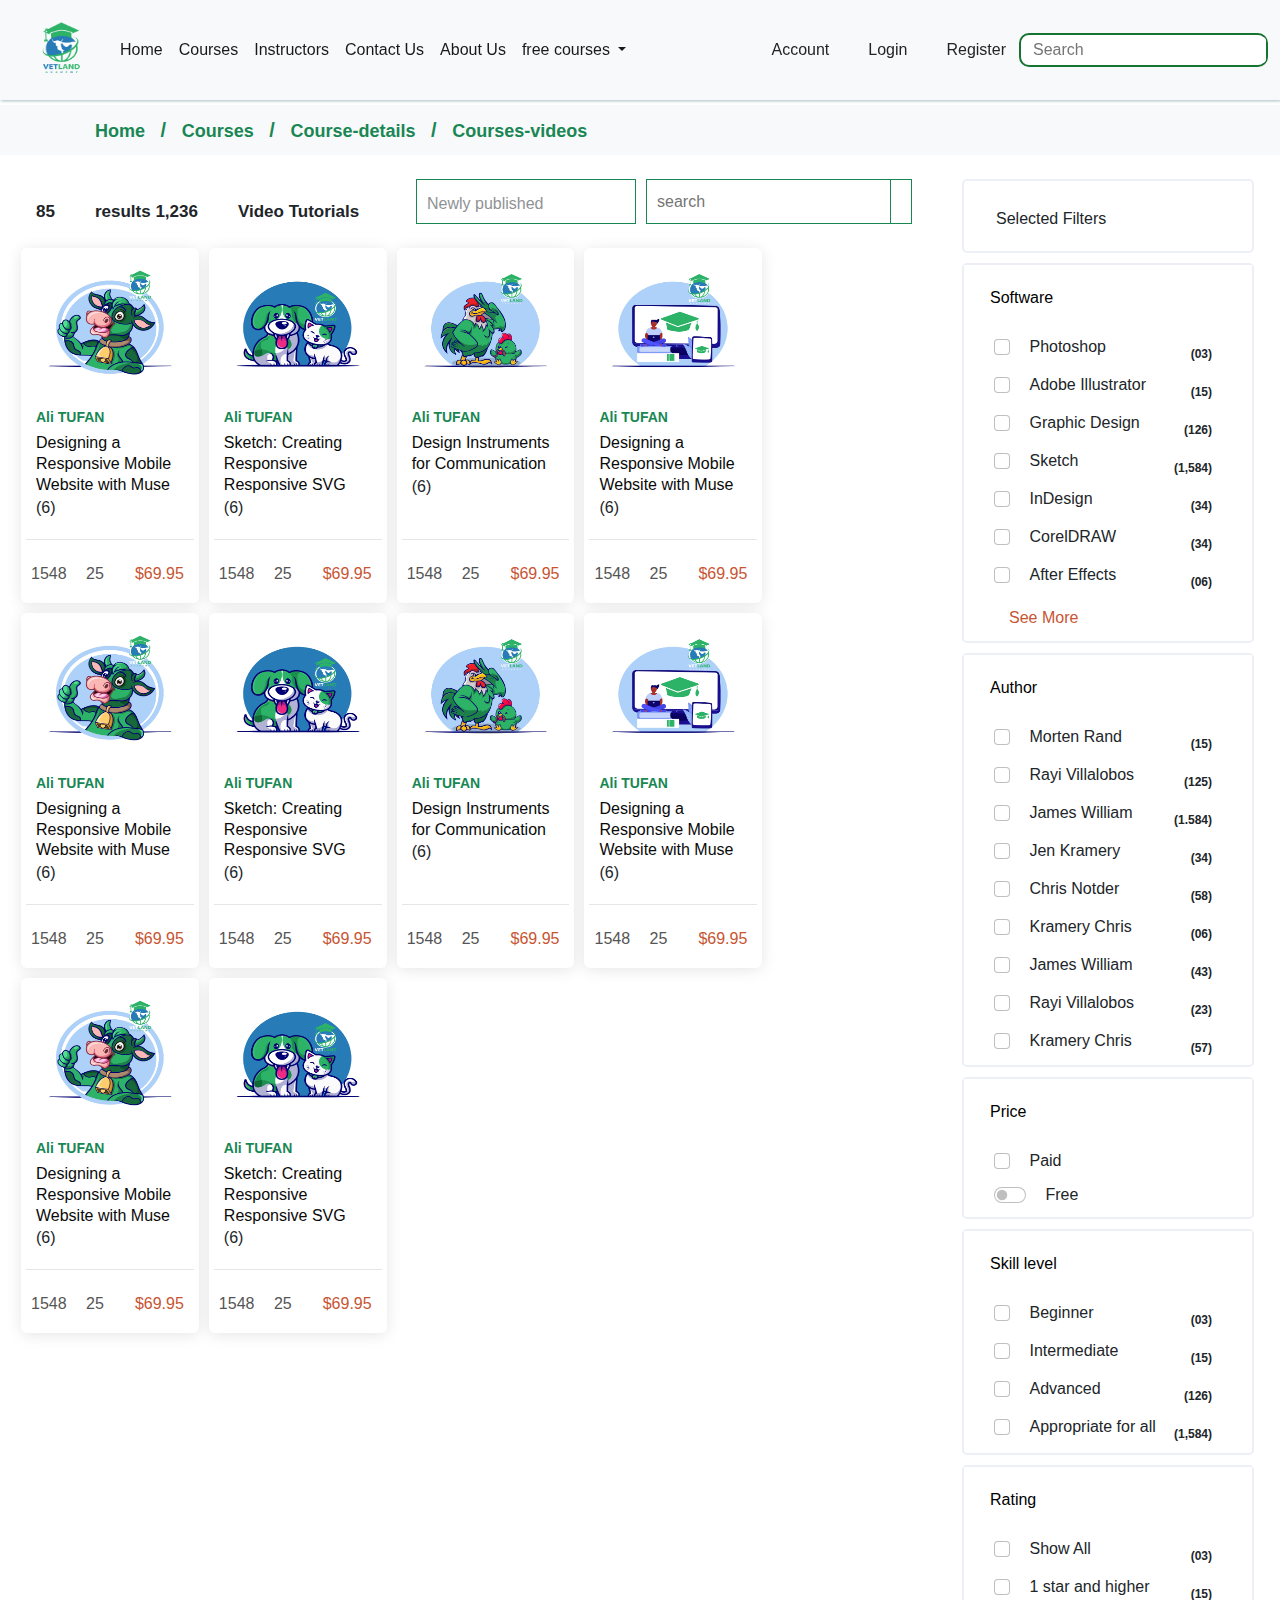
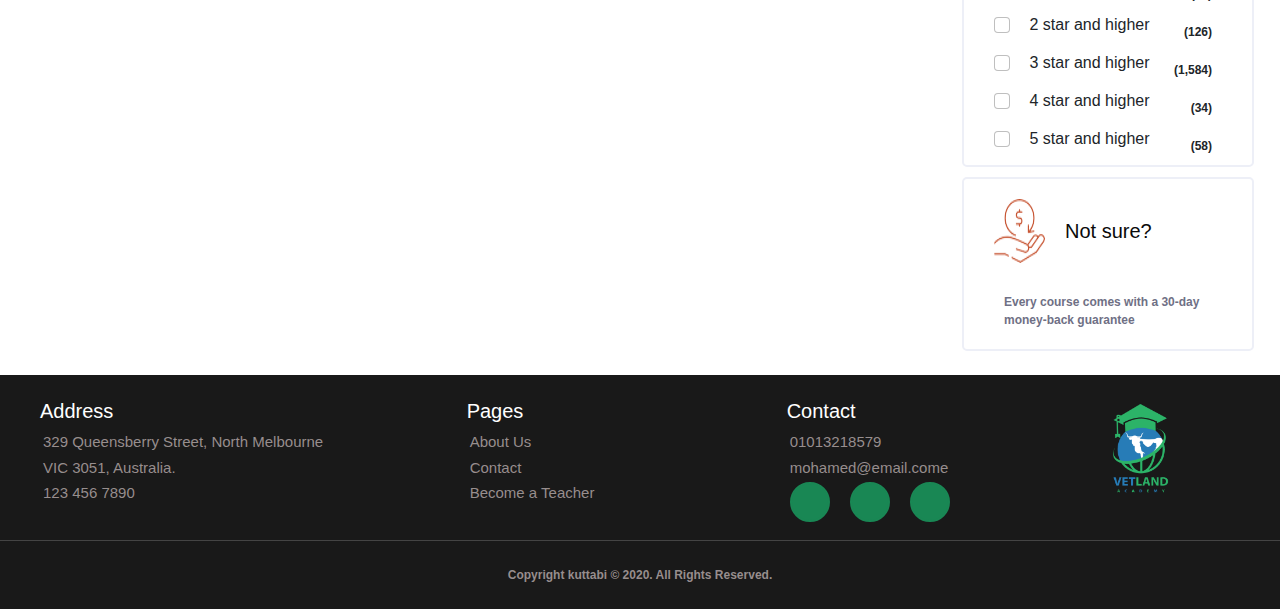
<file: Courses.html>
<!DOCTYPE html>
<html lang="en">
  <head>
    <meta charset="UTF-8" />
    <meta http-equiv="X-UA-Compatible" content="IE=edge" />
    <meta name="viewport" content="width=device-width, initial-scale=1.0" />
    <!-- normalize -->
    <link rel="stylesheet" href="css/normalize.css" />

    <!-- Font Awesome -->
    <link
      rel="stylesheet"
      href="https://cdnjs.cloudflare.com/ajax/libs/font-awesome/6.2.1/css/all.min.css"
      integrity="sha512-MV7K8+y+gLIBoVD59lQIYicR65iaqukzvf/nwasF0nqhPay5w/9lJmVM2hMDcnK1OnMGCdVK+iQrJ7lzPJQd1w=="
      crossorigin="anonymous"
      referrerpolicy="no-referrer"
    />

    <!-- Google Fonts -->
    <link rel="preconnect" href="https://fonts.googleapis.com" />
    <link rel="preconnect" href="https://fonts.gstatic.com" crossorigin />
    <link
      href="https://fonts.googleapis.com/css2?family=Cairo:wght@300;400;700&#038;display=swap"
      rel="stylesheet"
    />

    <!-- bootstrap CSS only -->
    <!-- <link
      href="https://cdn.jsdelivr.net/npm/bootstrap@5.2.1/dist/css/bootstrap.min.css"
      rel="stylesheet"
      integrity="sha384-iYQeCzEYFbKjA/T2uDLTpkwGzCiq6soy8tYaI1GyVh/UjpbCx/TYkiZhlZB6+fzT"
      crossorigin="anonymous"
    /> -->
    <link rel="stylesheet" href="css/bootstrap.min.css" />

    <!-- style.css -->
    <link rel="stylesheet" href="css/style.css" />

    <!-- title -->
    <title>Vetland Academy</title>
    <link rel="icon" href="imgs/LOGO.png" />
  </head>

  <body>
    <!-- Start Header 1 -->
    <nav class="navbar navbar-expand-lg navbar-light">
      <div class="container-fluid">
        <img
          class="logo-img"
          src="imgs/LOGO.png"
          alt="logo-img"
          title="logo-img"
        />
        <button
          class="navbar-toggler"
          type="button"
          data-bs-toggle="collapse"
          data-bs-target="#navbarSupportedContent"
          aria-controls="navbarSupportedContent"
          aria-expanded="false"
          aria-label="Toggle navigation"
        >
          <span class="navbar-toggler-icon"></span>
        </button>
        <div class="collapse navbar-collapse" id="navbarSupportedContent">
          <ul class="navbar-nav me-auto mb-2 mb-lg-0">
            <li class="nav-item">
              <a
                class="nav-link active"
                aria-current="page"
                href="index.html"
                title="Home"
              >
                Home
              </a>
            </li>
            <li class="nav-item">
              <a class="nav-link active" href="Courses.html" title="Home">
                Courses
              </a>
            </li>
            <li class="nav-item">
              <a
                class="nav-link active"
                href="instructors.html"
                title="Instructors"
              >
                Instructors
              </a>
            </li>
            <li class="nav-item">
              <a
                class="nav-link active"
                href="contact-us.html"
                title="Contact Us"
              >
                Contact Us
              </a>
            </li>

            <li class="nav-item">
              <a class="nav-link active" href="about-us.html" title="About Us">
                About Us
              </a>
            </li>

            <li class="nav-item dropdown" title="free courses">
              <a
                class="nav-link active dropdown-toggle"
                href="#"
                id="navbarDropdown"
                role="button"
                data-bs-toggle="dropdown"
                aria-expanded="false"
              >
                free courses
              </a>
              <ul class="dropdown-menu" aria-labelledby="navbarDropdown">
                <li><a class="dropdown-item" href="#">first course</a></li>
                <li><a class="dropdown-item" href="#">second course</a></li>
                <li>
                  <hr class="dropdown-divider" />
                </li>
                <li><a class="dropdown-item" href="#">third course</a></li>
              </ul>
            </li>
          </ul>

          <ul class="d-flex">
            <li class="list-inline-item">
              <a href="account.html" class="Login btn d-flex">
                <i class="fa-regular fa-user"></i>
                <span>Account</span>
              </a>
            </li>
            <li class="list-inline-item">
              <a href="login.html" class="Login btn d-flex">
                <i class="fa-regular fa-user"></i>
                <span>Login</span>
              </a>
            </li>
            <li class="list-inline-item">
              <a href="register.html" class="register btn d-flex">
                <i ml-3 class="fa-regular fa-user"></i>
                <span>Register</span>
              </a>
            </li>
          </ul>

          <form>
            <input
              class="input-form"
              type="search"
              placeholder="Search"
              aria-label="Search"
            />
            <button class="button-form btn btn-success" type="submit">
              <i class="fa-solid fa-magnifying-glass"></i>
            </button>
          </form>
        </div>
      </div>
    </nav>
    <!-- End Header -->

    <!-- Start Courses  -->
    <div class="account">
      <p>
        <a href="index.html">Home</a> <span>/</span>
        <a href="Courses.html">Courses</a> <span>/</span>
        <a href="course-details.html">Course-details</a> <span>/</span>
        <a href="course-videos.html">Courses-videos</a>
      </p>
    </div>
    <!-- End Courses  -->

    <!-- Start Top Courses -->
    <div class="row g-0 m-3">
      <!-- col-lg-9 -->
      <div class="col-lg-9 mr-2">
        <div>
          <div class="row mt-2 mb-2">
            <!-- Video Tutorials 1-->
            <div class="result-Video col-lg-5">
              <p>85</p>
              <p>results 1,236</p>
              <p>Video Tutorials</p>
            </div>
            <!-- dropdown-search 2-->
            <div class="dropdown-search col-lg-7">
              <div class="dropdown">
                <button
                  class="drop dropdown"
                  type="button"
                  data-bs-toggle="dropdown"
                  aria-expanded="false"
                >
                  <span>Newly published</span>
                  <i class="down fa-solid fa-caret-down"></i>
                </button>
                <ul class="dropdown-menu">
                  <li>
                    <a class="dropdown-item activ" href="#"
                      >Newly published <i class="fa-solid fa-check"></i
                    ></a>
                  </li>
                  <li><a class="dropdown-item" href="#">Recent</a></li>
                  <li>
                    <a class="dropdown-item" href="#">Old Review</a>
                  </li>
                </ul>
              </div>

              <div class="input-group">
                <input
                  type="search"
                  aria-label="Text input with segmented dropdown button"
                  placeholder="search"
                />
                <button type="button" class="btn-search">
                  <i class="solid fa-solid fa-magnifying-glass"></i>
                </button>
              </div>
            </div>
          </div>
        </div>
        <!-- articles-box 3-->
        <div class="courses-box">
          <div class="box">
            <img src="imgs/1665629761_لارج-.jpg" alt="" />
            <div class="content">
              <p>Ali TUFAN</p>
              <a href="course-details.html">
                Designing a Responsive Mobile Website with Muse
              </a>
              <i class="fa-solid fa-star"></i>
              <i class="fa-solid fa-star"></i>
              <i class="fa-solid fa-star"></i>
              <i class="fa-solid fa-star"></i>
              <i class="fa-solid fa-star"></i>
              <span>(6)</span>
            </div>
            <div class="courses-info">
              <div class="info-icon">
                <i ml-3 class="user fa-regular fa-user"></i>
                <a href="">1548</a>
                <i class="message fa-regular fa-message"></i>
                <a href="">25</a>
              </div>
              <a class="dollar" href="#">$69.95</a>
            </div>
          </div>

          <div class="box">
            <img src="imgs/1665629868_بيتس-.jpg" alt="" />
            <div class="content">
              <p>Ali TUFAN</p>
              <a href="course-details.html">
                Sketch: Creating Responsive Responsive SVG
              </a>
              <i class="fa-solid fa-star"></i>
              <i class="fa-solid fa-star"></i>
              <i class="fa-solid fa-star"></i>
              <i class="fa-solid fa-star"></i>
              <i class="fa-solid fa-star"></i>
              <span>(6)</span>
            </div>
            <div class="courses-info">
              <div class="info-icon">
                <i ml-3 class="user fa-regular fa-user"></i>
                <a href="">1548</a>
                <i class="message fa-regular fa-message"></i>
                <a href="">25</a>
              </div>
              <a class="dollar" href="#">$69.95</a>
            </div>
          </div>

          <div class="box">
            <img src="imgs/1665629892_دواجن-.jpg" alt="" />
            <div class="content">
              <p>Ali TUFAN</p>
              <a href="course-details.html">
                Design Instruments for Communication
              </a>
              <i class="fa-solid fa-star"></i>
              <i class="fa-solid fa-star"></i>
              <i class="fa-solid fa-star"></i>
              <i class="fa-solid fa-star"></i>
              <i class="fa-solid fa-star"></i>
              <span>(6)</span>
            </div>
            <div class="courses-info">
              <div class="info-icon">
                <i ml-3 class="user fa-regular fa-user"></i>
                <a href="">1548</a>
                <i class="message fa-regular fa-message"></i>
                <a href="">25</a>
              </div>
              <a class="dollar" href="#">$69.95</a>
            </div>
          </div>

          <div class="box">
            <img src="imgs/1665630012_مواد دراسية-.jpg" alt="" />
            <div class="content">
              <p>Ali TUFAN</p>
              <a href="course-details.html">
                Designing a Responsive Mobile Website with Muse
              </a>
              <i class="fa-solid fa-star"></i>
              <i class="fa-solid fa-star"></i>
              <i class="fa-solid fa-star"></i>
              <i class="fa-solid fa-star"></i>
              <i class="fa-solid fa-star"></i>
              <span>(6)</span>
            </div>
            <div class="courses-info">
              <div class="info-icon">
                <i ml-3 class="user fa-regular fa-user"></i>
                <a href="">1548</a>
                <i class="message fa-regular fa-message"></i>
                <a href="">25</a>
              </div>
              <a class="dollar" href="#">$69.95</a>
            </div>
          </div>

          <div class="box">
            <img src="imgs/1665629761_لارج-.jpg" alt="" />
            <div class="content">
              <p>Ali TUFAN</p>
              <a href="course-details.html">
                Designing a Responsive Mobile Website with Muse
              </a>
              <i class="fa-solid fa-star"></i>
              <i class="fa-solid fa-star"></i>
              <i class="fa-solid fa-star"></i>
              <i class="fa-solid fa-star"></i>
              <i class="fa-solid fa-star"></i>
              <span>(6)</span>
            </div>
            <div class="courses-info">
              <div class="info-icon">
                <i ml-3 class="user fa-regular fa-user"></i>
                <a href="">1548</a>
                <i class="message fa-regular fa-message"></i>
                <a href="">25</a>
              </div>
              <a class="dollar" href="#">$69.95</a>
            </div>
          </div>

          <div class="box">
            <img src="imgs/1665629868_بيتس-.jpg" alt="" />
            <div class="content">
              <p>Ali TUFAN</p>
              <a href="course-details.html">
                Sketch: Creating Responsive Responsive SVG
              </a>
              <i class="fa-solid fa-star"></i>
              <i class="fa-solid fa-star"></i>
              <i class="fa-solid fa-star"></i>
              <i class="fa-solid fa-star"></i>
              <i class="fa-solid fa-star"></i>
              <span>(6)</span>
            </div>
            <div class="courses-info">
              <div class="info-icon">
                <i ml-3 class="user fa-regular fa-user"></i>
                <a href="">1548</a>
                <i class="message fa-regular fa-message"></i>
                <a href="">25</a>
              </div>
              <a class="dollar" href="#">$69.95</a>
            </div>
          </div>

          <div class="box">
            <img src="imgs/1665629892_دواجن-.jpg" alt="" />
            <div class="content">
              <p>Ali TUFAN</p>
              <a href="course-details.html">
                Design Instruments for Communication
              </a>
              <i class="fa-solid fa-star"></i>
              <i class="fa-solid fa-star"></i>
              <i class="fa-solid fa-star"></i>
              <i class="fa-solid fa-star"></i>
              <i class="fa-solid fa-star"></i>
              <span>(6)</span>
            </div>
            <div class="courses-info">
              <div class="info-icon">
                <i ml-3 class="user fa-regular fa-user"></i>
                <a href="">1548</a>
                <i class="message fa-regular fa-message"></i>
                <a href="">25</a>
              </div>
              <a class="dollar" href="#">$69.95</a>
            </div>
          </div>

          <div class="box">
            <img src="imgs/1665630012_مواد دراسية-.jpg" alt="" />
            <div class="content">
              <p>Ali TUFAN</p>
              <a href="course-details.html">
                Designing a Responsive Mobile Website with Muse
              </a>
              <i class="fa-solid fa-star"></i>
              <i class="fa-solid fa-star"></i>
              <i class="fa-solid fa-star"></i>
              <i class="fa-solid fa-star"></i>
              <i class="fa-solid fa-star"></i>
              <span>(6)</span>
            </div>
            <div class="courses-info">
              <div class="info-icon">
                <i ml-3 class="user fa-regular fa-user"></i>
                <a href="">1548</a>
                <i class="message fa-regular fa-message"></i>
                <a href="">25</a>
              </div>
              <a class="dollar" href="#">$69.95</a>
            </div>
          </div>

          <div class="box">
            <img src="imgs/1665629761_لارج-.jpg" alt="" />
            <div class="content">
              <p>Ali TUFAN</p>
              <a href="course-details.html">
                Designing a Responsive Mobile Website with Muse
              </a>
              <i class="fa-solid fa-star"></i>
              <i class="fa-solid fa-star"></i>
              <i class="fa-solid fa-star"></i>
              <i class="fa-solid fa-star"></i>
              <i class="fa-solid fa-star"></i>
              <span>(6)</span>
            </div>
            <div class="courses-info">
              <div class="info-icon">
                <i ml-3 class="user fa-regular fa-user"></i>
                <a href="">1548</a>
                <i class="message fa-regular fa-message"></i>
                <a href="">25</a>
              </div>
              <a class="dollar" href="#">$69.95</a>
            </div>
          </div>

          <div class="box">
            <img src="imgs/1665629868_بيتس-.jpg" alt="" />
            <div class="content">
              <p>Ali TUFAN</p>
              <a href="course-details.html">
                Sketch: Creating Responsive Responsive SVG
              </a>
              <i class="fa-solid fa-star"></i>
              <i class="fa-solid fa-star"></i>
              <i class="fa-solid fa-star"></i>
              <i class="fa-solid fa-star"></i>
              <i class="fa-solid fa-star"></i>
              <span>(6)</span>
            </div>
            <div class="courses-info">
              <div class="info-icon">
                <i ml-3 class="user fa-regular fa-user"></i>
                <a href="">1548</a>
                <i class="message fa-regular fa-message"></i>
                <a href="">25</a>
              </div>
              <a class="dollar" href="#">$69.95</a>
            </div>
          </div>
        </div>
      </div>

      <!-- col-lg-3 -->
      <div class="col-lg-3 ml-2">
        <!-- Selected Filters 1-->
        <div class="Selected-Filters mt-2 mb-2">
          <button
            class="Selected-button btn"
            type="button"
            data-bs-toggle="collapse"
            data-bs-target="#multiCollapseExample2"
          >
            <span>Selected Filters </span>
            <i class="fa-solid fa-chevron-down"></i>
          </button>

          <div class="row">
            <div class="col">
              <div class="collapse multi-collapse" id="multiCollapseExample2">
                <div class="card-body">
                  <label>Photoshop <span>x</span></label>
                  <label>Sketch <span>x</span></label>
                  <label>Beginner <span>x</span></label>
                </div>
              </div>
            </div>
          </div>
        </div>

        <!-- Selected-Software 2-->
        <div class="Selected-Software mb-2">
          <button class="Software-button" id="hide">
            <span>Software</span> <i class="fa-solid fa-chevron-down"></i>
          </button>
          <div class="card-Software">
            <div class="Software-Sections">
              <div>
                <input class="check form-check-input" type="checkbox" />
                <span>Photoshop</span>
              </div>
              <p>(03)</p>
            </div>

            <div class="Software-Sections">
              <div>
                <input class="check form-check-input" type="checkbox" />
                <span>Adobe Illustrator</span>
              </div>
              <p>(15)</p>
            </div>

            <div class="Software-Sections">
              <div>
                <input class="check form-check-input" type="checkbox" />
                <span>Graphic Design</span>
              </div>
              <p>(126)</p>
            </div>

            <div class="Software-Sections">
              <div>
                <input class="check form-check-input" type="checkbox" />
                <span>Sketch</span>
              </div>
              <p>(1,584)</p>
            </div>

            <div class="Software-Sections">
              <div>
                <input class="check form-check-input" type="checkbox" />
                <span>InDesign</span>
              </div>
              <p>(34)</p>
            </div>

            <div class="Software-Sections">
              <div>
                <input class="check form-check-input" type="checkbox" />
                <span>CorelDRAW</span>
              </div>
              <p>(34)</p>
            </div>

            <div class="Software-Sections">
              <div>
                <input class="check form-check-input" type="checkbox" />
                <span>After Effects</span>
              </div>
              <p>(06)</p>
            </div>

            <div class="Software-Sections">
              <div class="activ-hover">
                <i class="solid fa-solid fa-plus"></i> See More
              </div>
            </div>
          </div>
        </div>

        <!-- Selected-Author 3-->
        <div class="Selected-Author mb-2">
          <button class="Author-button" id="toggle">
            <span>Author</span> <i class="fa-solid fa-chevron-down"></i>
          </button>
          <div class="card-Author">
            <div class="Author-Sections">
              <div>
                <input class="check form-check-input" type="checkbox" />
                <span>Morten Rand</span>
              </div>
              <p>(15)</p>
            </div>

            <div class="Author-Sections">
              <div>
                <input class="check form-check-input" type="checkbox" />
                <span>Rayi Villalobos</span>
              </div>
              <p>(125)</p>
            </div>

            <div class="Author-Sections">
              <div>
                <input class="check form-check-input" type="checkbox" />
                <span>James William</span>
              </div>
              <p>(1.584)</p>
            </div>

            <div class="Author-Sections">
              <div>
                <input class="check form-check-input" type="checkbox" />
                <span>Jen Kramery</span>
              </div>
              <p>(34)</p>
            </div>

            <div class="Author-Sections">
              <div>
                <input class="check form-check-input" type="checkbox" />
                <span>Chris Notder</span>
              </div>
              <p>(58)</p>
            </div>

            <div class="Author-Sections">
              <div>
                <input class="check form-check-input" type="checkbox" />
                <span>Kramery Chris</span>
              </div>
              <p>(06)</p>
            </div>

            <div class="Author-Sections">
              <div>
                <input class="check form-check-input" type="checkbox" />
                <span>James William</span>
              </div>
              <p>(43)</p>
            </div>

            <div class="Author-Sections">
              <div>
                <input class="check form-check-input" type="checkbox" />
                <span>Rayi Villalobos</span>
              </div>
              <p>(23)</p>
            </div>

            <div class="Author-Sections">
              <div>
                <input class="check form-check-input" type="checkbox" />
                <span>Kramery Chris</span>
              </div>
              <p>(57)</p>
            </div>
          </div>
        </div>

        <!-- Selected-Price 4-->
        <div class="Selected-Price mb-2">
          <button class="Price-button" id="Price">
            <span>Price</span> <i class="fa-solid fa-chevron-down"></i>
          </button>
          <div class="card-Price">
            <div class="Author-Sections">
              <div>
                <input class="check form-check-input" type="checkbox" />
                <span>Paid</span>
              </div>
            </div>

            <div class="Price-Sections">
              <div class="form-switch">
                <input class="check form-check-input" type="checkbox" />
                <span>Free</span>
              </div>
            </div>
          </div>
        </div>

        <!-- Selected-Skill level 5-->
        <div class="Selected-skill mb-2">
          <button class="skill-button" id="skill">
            <span>Skill level</span> <i class="fa-solid fa-chevron-down"></i>
          </button>
          <div class="card-skill">
            <div class="skill-Sections">
              <div>
                <input class="check form-check-input" type="checkbox" />
                <span>Beginner</span>
              </div>
              <p>(03)</p>
            </div>

            <div class="skill-Sections">
              <div>
                <input class="check form-check-input" type="checkbox" />
                <span>Intermediate</span>
              </div>
              <p>(15)</p>
            </div>

            <div class="skill-Sections">
              <div>
                <input class="check form-check-input" type="checkbox" />
                <span>Advanced</span>
              </div>
              <p>(126)</p>
            </div>

            <div class="skill-Sections">
              <div>
                <input class="check form-check-input" type="checkbox" />
                <span>Appropriate for all</span>
              </div>
              <p>(1,584)</p>
            </div>
          </div>
        </div>

        <!-- Selected-Rating 6-->
        <div class="Selected-Rating mb-2">
          <button class="Rating-button" id="rating">
            <span>Rating</span> <i class="fa-solid fa-chevron-down"></i>
          </button>
          <div class="card-Rating">
            <div class="Rating-Sections">
              <div>
                <input class="check form-check-input" type="checkbox" />
                <span>Show All</span>
              </div>
              <p>(03)</p>
            </div>

            <div class="Rating-Sections">
              <div>
                <input class="check form-check-input" type="checkbox" />
                <span>1 star and higher</span>
              </div>
              <p>(15)</p>
            </div>

            <div class="Rating-Sections">
              <div>
                <input class="check form-check-input" type="checkbox" />
                <span>2 star and higher</span>
              </div>
              <p>(126)</p>
            </div>

            <div class="Rating-Sections">
              <div>
                <input class="check form-check-input" type="checkbox" />
                <span>3 star and higher</span>
              </div>
              <p>(1,584)</p>
            </div>

            <div class="Rating-Sections">
              <div>
                <input class="check form-check-input" type="checkbox" />
                <span>4 star and higher</span>
              </div>
              <p>(34)</p>
            </div>

            <div class="Rating-Sections">
              <div>
                <input class="check form-check-input" type="checkbox" />
                <span>5 star and higher</span>
              </div>
              <p>(58)</p>
            </div>
          </div>
        </div>

        <!-- Selected-Not-sure 7-->
        <div class="sure-all mb-2">
          <div class="sure">
            <img src="imgs/2.png" alt="" />
            <h3>Not sure?</h3>
          </div>
          <p>Every course comes with a 30-day money-back guarantee</p>
        </div>
      </div>
    </div>
    <!-- End Top Courses -->

    <!-- Start Footer 6 -->
    <div class="footer">
      <div class="row g-0">
        <div class="col-lg-4 col-md-6 pt-4">
          <div class="box">
            <h5>Address</h5>
            <a href="index.html">329 Queensberry Street, North Melbourne</a>
            <a href="index.html">VIC 3051, Australia.</a>
            <a href="index.html">123 456 7890</a>
          </div>
        </div>

        <div class="col-lg-3 col-md-6 pt-4">
          <div class="box">
            <h5>Pages</h5>
            <a href="about-us.html">About Us</a>
            <a href="contact-us.html">Contact</a>
            <a href="index.html">Become a Teacher</a>
          </div>
        </div>

        <div class="col-lg-3 col-md-6 pt-4">
          <div class="box">
            <h5>Contact</h5>
            <a href="index.html">01013218579</a>
            <a href="index.html">mohamed@email.come</a>
            <a href="index.html">
              <i class="fa-brands fa-facebook"></i>
              <i class="fa-brands fa-instagram"></i>
              <i class="fa-brands fa-twitter"></i>
            </a>
          </div>
        </div>

        <div class="col-lg-2 col-md-6 pt-3">
          <a href="index.html">
            <img class="footer-img" src="imgs/LOGO.png" alt="" />
          </a>
        </div>
      </div>

      <p class="copyright">Copyright kuttabi © 2020. All Rights Reserved.</p>
    </div>
    <!-- End Footer -->

    <!-- bootstrap js -->
    <!-- <script
      src="https://cdn.jsdelivr.net/npm/bootstrap@5.2.0/dist/js/bootstrap.bundle.min.js"
      integrity="sha384-A3rJD856KowSb7dwlZdYEkO39Gagi7vIsF0jrRAoQmDKKtQBHUuLZ9AsSv4jD4Xa"
      crossorigin="anonymous"
    ></script> -->
    <script src="js/bootstrap.min.js"></script>

    <!-- jquery -->
    <script src="js/jquery-3.6.1.min.js"></script>
    <script src="js/jquery.min.js"></script>

    <!-- script js -->
    <script src="js/main.js"></script>
  </body>
</html>
</file>
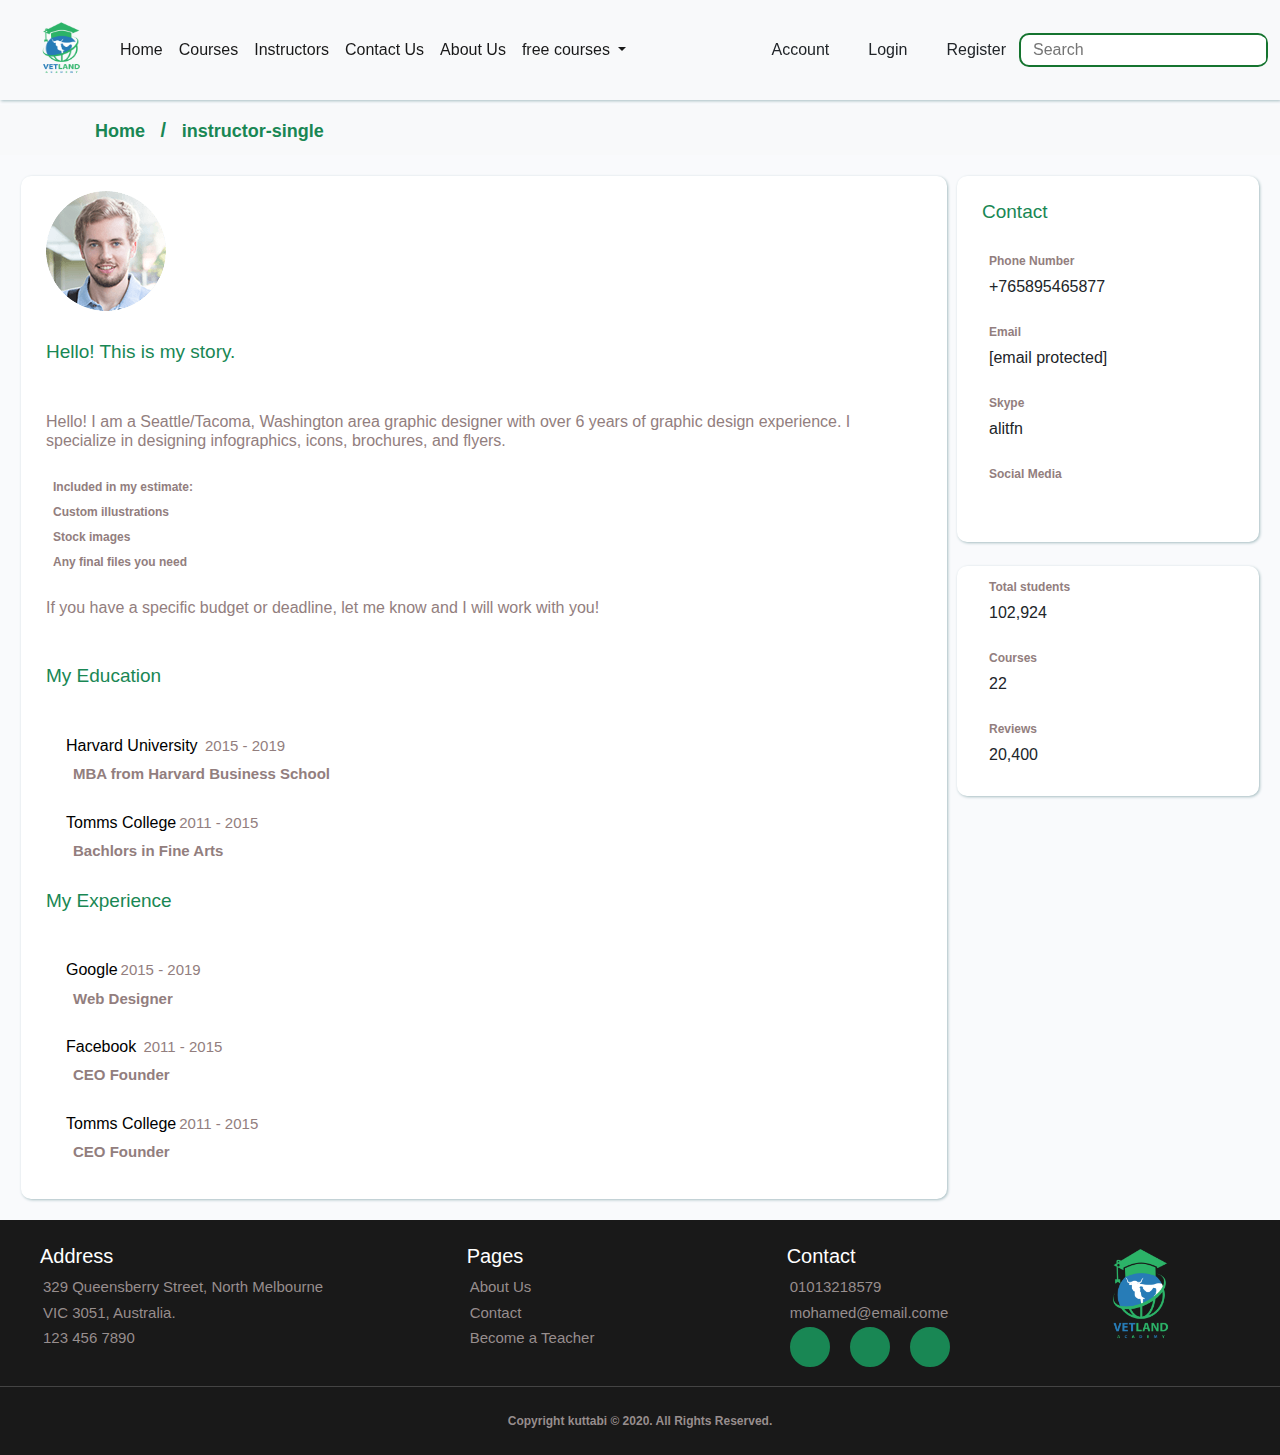
<file: instructor-single.html>
<!DOCTYPE html>
<html lang="en">
  <head>
    <meta charset="UTF-8" />
    <meta http-equiv="X-UA-Compatible" content="IE=edge" />
    <meta name="viewport" content="width=device-width, initial-scale=1.0" />
    <!-- normalize -->
    <link rel="stylesheet" href="css/normalize.css" />

    <!-- Font Awesome -->
    <link
      rel="stylesheet"
      href="https://cdnjs.cloudflare.com/ajax/libs/font-awesome/6.2.1/css/all.min.css"
      integrity="sha512-MV7K8+y+gLIBoVD59lQIYicR65iaqukzvf/nwasF0nqhPay5w/9lJmVM2hMDcnK1OnMGCdVK+iQrJ7lzPJQd1w=="
      crossorigin="anonymous"
      referrerpolicy="no-referrer"
    />

    <!-- Google Fonts -->
    <link rel="preconnect" href="https://fonts.googleapis.com" />
    <link rel="preconnect" href="https://fonts.gstatic.com" crossorigin />
    <link
      href="https://fonts.googleapis.com/css2?family=Cairo:wght@300;400;700&#038;display=swap"
      rel="stylesheet"
    />

    <!-- bootstrap CSS only -->
    <!-- <link
      href="https://cdn.jsdelivr.net/npm/bootstrap@5.2.1/dist/css/bootstrap.min.css"
      rel="stylesheet"
      integrity="sha384-iYQeCzEYFbKjA/T2uDLTpkwGzCiq6soy8tYaI1GyVh/UjpbCx/TYkiZhlZB6+fzT"
      crossorigin="anonymous"
    /> -->
    <link rel="stylesheet" href="css/bootstrap.min.css" />

    <!-- style.css -->
    <link rel="stylesheet" href="css/style.css" />

    <!-- title -->
    <title>Vetland Academy</title>
    <link rel="icon" href="imgs/LOGO.png" />
  </head>
  <body>
    <div class="all-content">
      <!-- Start Header 1 -->
      <nav class="navbar navbar-expand-lg navbar-light">
        <div class="container-fluid">
          <img
            class="logo-img"
            src="imgs/LOGO.png"
            alt="logo-img"
            title="logo-img"
          />
          <button
            class="navbar-toggler"
            type="button"
            data-bs-toggle="collapse"
            data-bs-target="#navbarSupportedContent"
            aria-controls="navbarSupportedContent"
            aria-expanded="false"
            aria-label="Toggle navigation"
          >
            <span class="navbar-toggler-icon"></span>
          </button>
          <div class="collapse navbar-collapse" id="navbarSupportedContent">
            <ul class="navbar-nav me-auto mb-2 mb-lg-0">
              <li class="nav-item">
                <a
                  class="nav-link active"
                  aria-current="page"
                  href="index.html"
                  title="Home"
                >
                  Home
                </a>
              </li>
              <li class="nav-item">
                <a class="nav-link active" href="Courses.html" title="Home">
                  Courses
                </a>
              </li>
              <li class="nav-item">
                <a
                  class="nav-link active"
                  href="instructors.html"
                  title="Instructors"
                >
                  Instructors
                </a>
              </li>
              <li class="nav-item">
                <a
                  class="nav-link active"
                  href="contact-us.html"
                  title="Contact Us"
                >
                  Contact Us
                </a>
              </li>

              <li class="nav-item">
                <a
                  class="nav-link active"
                  href="about-us.html"
                  title="About Us"
                >
                  About Us
                </a>
              </li>

              <li class="nav-item dropdown" title="free courses">
                <a
                  class="nav-link active dropdown-toggle"
                  href="#"
                  id="navbarDropdown"
                  role="button"
                  data-bs-toggle="dropdown"
                  aria-expanded="false"
                >
                  free courses
                </a>
                <ul class="dropdown-menu" aria-labelledby="navbarDropdown">
                  <li><a class="dropdown-item" href="#">first course</a></li>
                  <li><a class="dropdown-item" href="#">second course</a></li>
                  <li>
                    <hr class="dropdown-divider" />
                  </li>
                  <li><a class="dropdown-item" href="#">third course</a></li>
                </ul>
              </li>
            </ul>

            <ul class="d-flex">
              <li class="list-inline-item">
                <a href="account.html" class="Login btn d-flex">
                  <i class="fa-regular fa-user"></i>
                  <span>Account</span>
                </a>
              </li>
              <li class="list-inline-item">
                <a href="login.html" class="Login btn d-flex">
                  <i class="fa-regular fa-user"></i>
                  <span>Login</span>
                </a>
              </li>
              <li class="list-inline-item">
                <a href="register.html" class="register btn d-flex">
                  <i ml-3 class="fa-regular fa-user"></i>
                  <span>Register</span>
                </a>
              </li>
            </ul>

            <form>
              <input
                class="input-form"
                type="search"
                placeholder="Search"
                aria-label="Search"
              />
              <button class="button-form btn btn-success" type="submit">
                <i class="fa-solid fa-magnifying-glass"></i>
              </button>
            </form>
          </div>
        </div>
      </nav>
      <!-- End Header -->

      <!-- Start instructor-single 2 -->
      <div class="account">
        <p>
          <a href="index.html">Home</a> <span>/</span>
          <a href="instructor-single.html">instructor-single</a>
        </p>
      </div>
      <!-- End instructor-single  -->

      <!-- Start Top Courses 3-->
      <div class="row g-0 m-3">
        <!-- col-lg-9 -->
        <div class="col-lg-9 mr-2">
          <div class="my-story">
            <img src="imgs/6.png" alt="" />
            <h3>Hello! This is my story.</h3>
            <h5>
              Hello! I am a Seattle/Tacoma, Washington area graphic designer
              with over 6 years of graphic design experience. I specialize in
              designing infographics, icons, brochures, and flyers.
            </h5>
            <p>Included in my estimate:</p>
            <p>Custom illustrations</p>
            <p>Stock images</p>
            <p>Any final files you need</p>
            <h5>
              If you have a specific budget or deadline, let me know and I will
              work with you!
            </h5>
            <div class="education pb-4">
              <h3>My Education</h3>
              <div class="my-education">
                <i class="fa fa-circle"></i>
                <label for="">
                  <h5>Harvard University <span>2015 - 2019</span></h5>
                  <p>MBA from Harvard Business School</p>
                </label>
              </div>

              <div class="my-education">
                <i class="circle fa fa-circle"></i>
                <label for="">
                  <h5>Tomms College<span>2011 - 2015</span></h5>
                  <p>Bachlors in Fine Arts</p>
                </label>
              </div>

              <h3>My Experience</h3>
              <div class="my-education">
                <i class="fa fa-circle"></i>
                <label for="">
                  <h5>Google<span>2015 - 2019</span></h5>
                  <p>Web Designer</p>
                </label>
              </div>

              <div class="my-education">
                <i class="circle fa fa-circle"></i>
                <label for="">
                  <h5>Facebook<span> 2011 - 2015</span></h5>
                  <p>CEO Founder</p>
                </label>
              </div>

              <div class="my-education">
                <i class="fa fa-circle"></i>
                <label for="">
                  <h5>Tomms College<span>2011 - 2015</span></h5>
                  <p>CEO Founder</p>
                </label>
              </div>
            </div>
          </div>
        </div>
        <!-- col-lg-3 -->
        <div class="col-lg-3 ml-2">
          <div class="my-contact">
            <h3>Contact</h3>
            <p>Phone Number</p>
            <h5>+765895465877</h5>
            <p>Email</p>
            <h5>[email protected]</h5>
            <p>Skype</p>
            <h5>alitfn</h5>
            <p>Social Media</p>
            <h5 class="social-media">
              <i class="fa-brands fa-facebook-f"></i>
              <i class="fa-brands fa-twitter"></i>
              <i class="fa-brands fa-instagram"></i>
              <i class="fa-brands fa-pinterest"></i>
              <i class="fa-brands fa-dribbble"></i>
              <i class="fa-brands fa-google"></i>
            </h5>
          </div>

          <div class="my-contact mt-4">
            <p>Total students</p>
            <h5>102,924</h5>
            <p>Courses</p>
            <h5>22</h5>
            <p>Reviews</p>
            <h5>20,400</h5>
          </div>
        </div>
      </div>

      <!-- Start Footer 6 -->
      <div class="footer">
        <div class="row g-0">
          <div class="col-lg-4 col-md-6 pt-4">
            <div class="box">
              <h5>Address</h5>
              <a href="index.html">329 Queensberry Street, North Melbourne</a>
              <a href="index.html">VIC 3051, Australia.</a>
              <a href="index.html">123 456 7890</a>
            </div>
          </div>

          <div class="col-lg-3 col-md-6 pt-4">
            <div class="box">
              <h5>Pages</h5>
              <a href="about-us.html">About Us</a>
              <a href="contact-us.html">Contact</a>
              <a href="index.html">Become a Teacher</a>
            </div>
          </div>

          <div class="col-lg-3 col-md-6 pt-4">
            <div class="box">
              <h5>Contact</h5>
              <a href="index.html">01013218579</a>
              <a href="index.html">mohamed@email.come</a>
              <a href="index.html">
                <i class="fa-brands fa-facebook"></i>
                <i class="fa-brands fa-instagram"></i>
                <i class="fa-brands fa-twitter"></i>
              </a>
            </div>
          </div>

          <div class="col-lg-2 col-md-6 pt-3">
            <a href="index.html">
              <img class="footer-img" src="imgs/LOGO.png" alt="" />
            </a>
          </div>
        </div>

        <p class="copyright">Copyright kuttabi © 2020. All Rights Reserved.</p>
      </div>
      <!-- End Footer -->
    </div>

    <!-- bootstrap js -->
    <!-- <script
      src="https://cdn.jsdelivr.net/npm/bootstrap@5.2.0/dist/js/bootstrap.bundle.min.js"
      integrity="sha384-A3rJD856KowSb7dwlZdYEkO39Gagi7vIsF0jrRAoQmDKKtQBHUuLZ9AsSv4jD4Xa"
      crossorigin="anonymous"
    ></script> -->
    <script src="js/bootstrap.min.js"></script>

    <!-- jquery -->
    <script src="js/jquery-3.6.1.min.js"></script>
    <script src="js/jquery.min.js"></script>

    <!-- script js -->
    <script src="js/main.js"></script>
  </body>
</html>
</file>
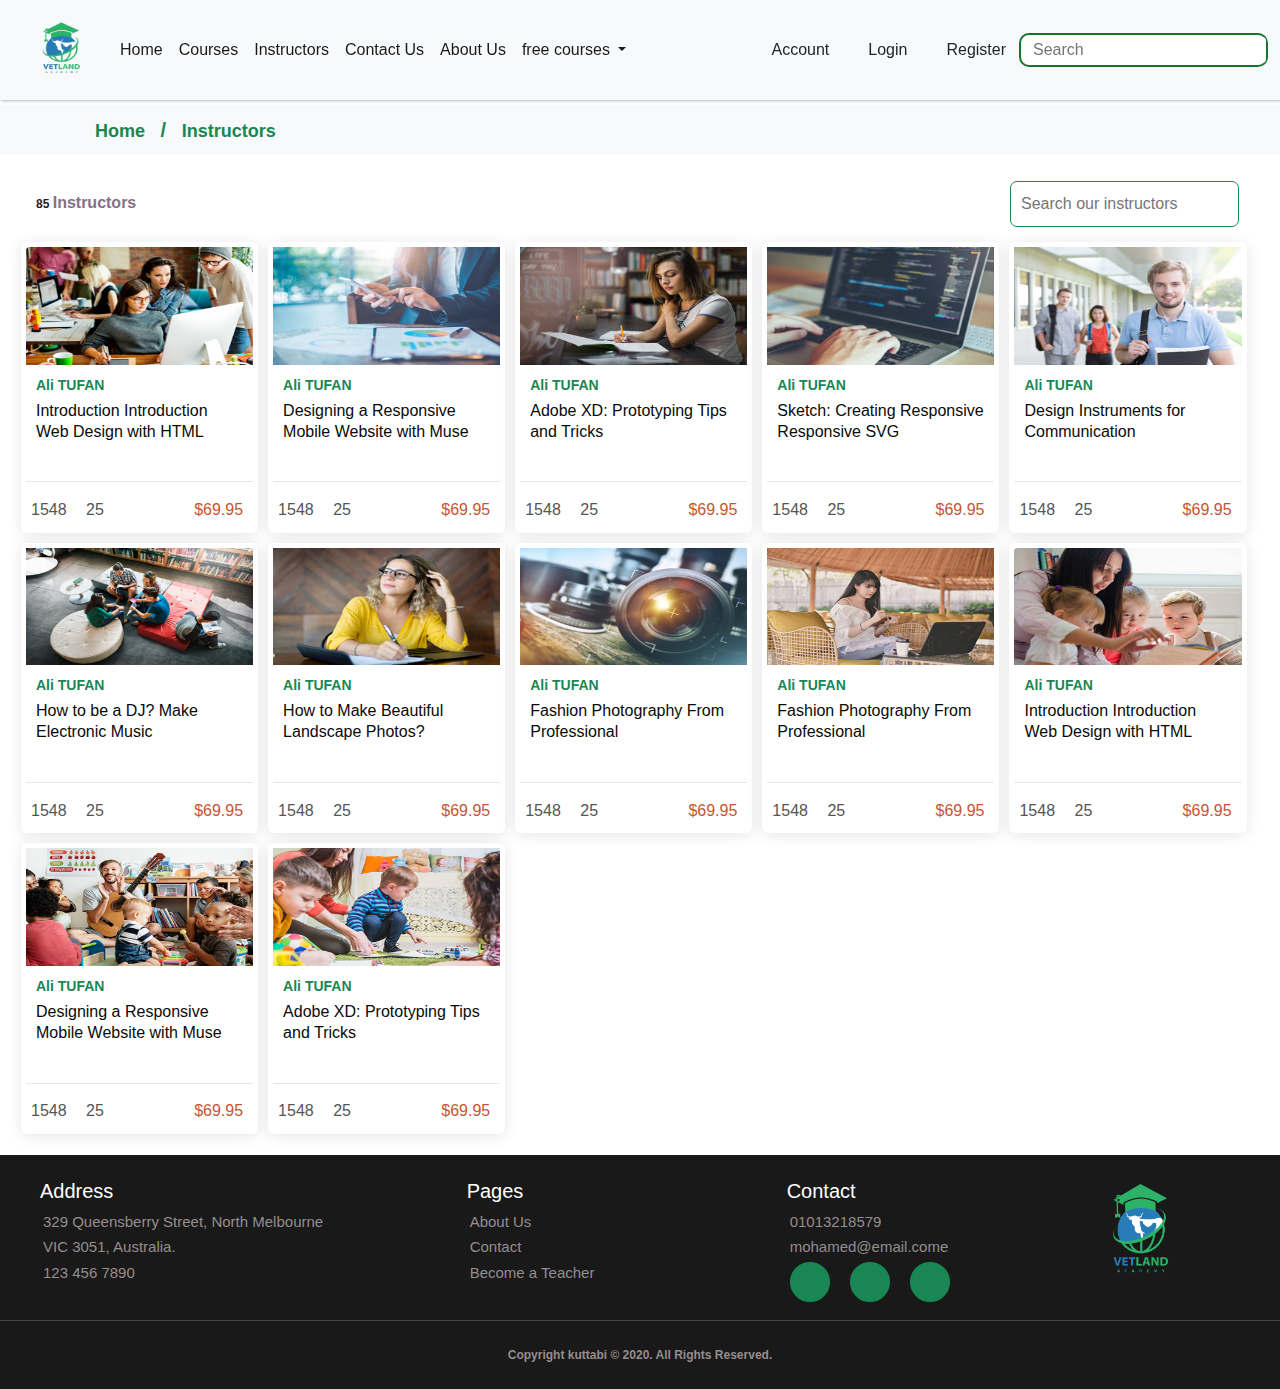
<file: instructors.html>
<!DOCTYPE html>
<html lang="en">
  <head>
    <meta charset="UTF-8" />
    <meta http-equiv="X-UA-Compatible" content="IE=edge" />
    <meta name="viewport" content="width=device-width, initial-scale=1.0" />
    <!-- normalize -->
    <link rel="stylesheet" href="css/normalize.css" />

    <!-- Font Awesome -->
    <link
      rel="stylesheet"
      href="https://cdnjs.cloudflare.com/ajax/libs/font-awesome/6.2.1/css/all.min.css"
      integrity="sha512-MV7K8+y+gLIBoVD59lQIYicR65iaqukzvf/nwasF0nqhPay5w/9lJmVM2hMDcnK1OnMGCdVK+iQrJ7lzPJQd1w=="
      crossorigin="anonymous"
      referrerpolicy="no-referrer"
    />

    <!-- Google Fonts -->
    <link rel="preconnect" href="https://fonts.googleapis.com" />
    <link rel="preconnect" href="https://fonts.gstatic.com" crossorigin />
    <link
      href="https://fonts.googleapis.com/css2?family=Cairo:wght@300;400;700&#038;display=swap"
      rel="stylesheet"
    />

   <!-- bootstrap CSS only -->
    <!-- <link
      href="https://cdn.jsdelivr.net/npm/bootstrap@5.2.1/dist/css/bootstrap.min.css"
      rel="stylesheet"
      integrity="sha384-iYQeCzEYFbKjA/T2uDLTpkwGzCiq6soy8tYaI1GyVh/UjpbCx/TYkiZhlZB6+fzT"
      crossorigin="anonymous"
    /> -->
    <link rel="stylesheet" href="css/bootstrap.min.css" />

    <!-- style.css -->
    <link rel="stylesheet" href="css/style.css" />

    <!-- title -->
    <title>Vetland Academy</title>
    <link rel="icon" href="imgs/LOGO.png" />
  </head>
  <body>
    <!-- Start Header 1 -->
    <nav class="navbar navbar-expand-lg navbar-light">
      <div class="container-fluid">
        <img
          class="logo-img"
          src="imgs/LOGO.png"
          alt="logo-img"
          title="logo-img"
        />
        <button
          class="navbar-toggler"
          type="button"
          data-bs-toggle="collapse"
          data-bs-target="#navbarSupportedContent"
          aria-controls="navbarSupportedContent"
          aria-expanded="false"
          aria-label="Toggle navigation"
        >
          <span class="navbar-toggler-icon"></span>
        </button>
        <div class="collapse navbar-collapse" id="navbarSupportedContent">
          <ul class="navbar-nav me-auto mb-2 mb-lg-0">
            <li class="nav-item">
              <a
                class="nav-link active"
                aria-current="page"
                href="index.html"
                title="Home"
              >
                Home
              </a>
            </li>
            <li class="nav-item">
              <a class="nav-link active" href="Courses.html" title="Home">
                Courses
              </a>
            </li>
            <li class="nav-item">
              <a
                class="nav-link active"
                href="instructors.html"
                title="Instructors"
              >
                Instructors
              </a>
            </li>
            <li class="nav-item">
              <a
                class="nav-link active"
                href="contact-us.html"
                title="Contact Us"
              >
                Contact Us
              </a>
            </li>

            <li class="nav-item">
              <a class="nav-link active" href="about-us.html" title="About Us">
                About Us
              </a>
            </li>

            <li class="nav-item dropdown" title="free courses">
              <a
                class="nav-link active dropdown-toggle"
                href="#"
                id="navbarDropdown"
                role="button"
                data-bs-toggle="dropdown"
                aria-expanded="false"
              >
                free courses
              </a>
              <ul class="dropdown-menu" aria-labelledby="navbarDropdown">
                <li><a class="dropdown-item" href="#">first course</a></li>
                <li><a class="dropdown-item" href="#">second course</a></li>
                <li>
                  <hr class="dropdown-divider" />
                </li>
                <li><a class="dropdown-item" href="#">third course</a></li>
              </ul>
            </li>
          </ul>

          <ul class="d-flex">
            <li class="list-inline-item">
              <a href="account.html" class="Login btn d-flex">
                <i class="fa-regular fa-user"></i>
                <span>Account</span>
              </a>
            </li>
            <li class="list-inline-item">
              <a href="login.html" class="Login btn d-flex">
                <i class="fa-regular fa-user"></i>
                <span>Login</span>
              </a>
            </li>
            <li class="list-inline-item">
              <a href="register.html" class="register btn d-flex">
                <i ml-3 class="fa-regular fa-user"></i>
                <span>Register</span>
              </a>
            </li>
          </ul>

          <form>
            <input
              class="input-form"
              type="search"
              placeholder="Search"
              aria-label="Search"
            />
            <button class="button-form btn btn-success" type="submit">
              <i class="fa-solid fa-magnifying-glass"></i>
            </button>
          </form>
        </div>
      </div>
    </nav>
    <!-- End Header -->

    <!-- Start Instructors  -->
    <div class="account">
      <p>
        <a href="index.html">Home</a> <span>/</span>
        <a href="instructors.html">Instructors</a>
      </p>
    </div>
    <!-- End Instructors  -->

    <!-- Start Top Courses -->
    <div class="row g-0 m-3">
      <div class="search-instructors">
        <p>85 <span>Instructors</span></p>
        <input type="search" placeholder="Search our instructors" />
      </div>

      <div class="articles" id="articles">
        <div class="articles-box">
          <div class="box">
            <img src="imgs/courses/t1.jpg" alt="" />
            <div class="content">
              <p>Ali TUFAN</p>
              <a>Introduction Introduction Web Design with HTML</a>
            </div>
            <div class="info">
              <div class="info-icon">
                <i ml-3 class="user fa-regular fa-user"></i>
                <a href=""> 1548 </a>
                <i class="message fa-regular fa-message"></i>
                <a href=""> 25 </a>
              </div>
              <a class="dollar" href="#">$69.95</a>
            </div>
          </div>

          <div class="box">
            <img src="imgs/courses/t2.jpg" alt="" />
            <div class="content">
              <p>Ali TUFAN</p>
              <a>Designing a Responsive Mobile Website with Muse</a>
            </div>
            <div class="info">
              <div class="info-icon">
                <i ml-3 class="user fa-regular fa-user"></i>
                <a href=""> 1548 </a>
                <i class="message fa-regular fa-message"></i>
                <a href=""> 25 </a>
              </div>
              <a class="dollar" href="#">$69.95</a>
            </div>
          </div>

          <div class="box">
            <img src="imgs/courses/t3.jpg" alt="" />
            <div class="content">
              <p>Ali TUFAN</p>
              <a>Adobe XD: Prototyping Tips and Tricks</a>
            </div>
            <div class="info">
              <div class="info-icon">
                <i ml-3 class="user fa-regular fa-user"></i>
                <a href=""> 1548 </a>
                <i class="message fa-regular fa-message"></i>
                <a href=""> 25 </a>
              </div>
              <a class="dollar" href="#">$69.95</a>
            </div>
          </div>

          <div class="box">
            <img src="imgs/courses/t4.jpg" alt="" />
            <div class="content">
              <p>Ali TUFAN</p>
              <a>Sketch: Creating Responsive Responsive SVG</a>
            </div>
            <div class="info">
              <div class="info-icon">
                <i ml-3 class="user fa-regular fa-user"></i>
                <a href=""> 1548 </a>
                <i class="message fa-regular fa-message"></i>
                <a href=""> 25 </a>
              </div>
              <a class="dollar" href="#">$69.95</a>
            </div>
          </div>

          <div class="box">
            <img src="imgs/courses/t5.jpg" alt="" />
            <div class="content">
              <p>Ali TUFAN</p>
              <a>Design Instruments for Communication</a>
            </div>
            <div class="info">
              <div class="info-icon">
                <i ml-3 class="user fa-regular fa-user"></i>
                <a href=""> 1548 </a>
                <i class="message fa-regular fa-message"></i>
                <a href=""> 25 </a>
              </div>
              <a class="dollar" href="#">$69.95</a>
            </div>
          </div>

          <div class="box">
            <img src="imgs/courses/t6.jpg" alt="" />
            <div class="content">
              <p>Ali TUFAN</p>
              <a>How to be a DJ? Make Electronic Music</a>
            </div>
            <div class="info">
              <div class="info-icon">
                <i ml-3 class="user fa-regular fa-user"></i>
                <a href=""> 1548 </a>
                <i class="message fa-regular fa-message"></i>
                <a href=""> 25 </a>
              </div>
              <a class="dollar" href="#">$69.95</a>
            </div>
          </div>

          <div class="box">
            <img src="imgs/courses/t7.jpg" alt="" />
            <div class="content">
              <p>Ali TUFAN</p>
              <a>How to Make Beautiful Landscape Photos?</a>
            </div>
            <div class="info">
              <div class="info-icon">
                <i ml-3 class="user fa-regular fa-user"></i>
                <a href=""> 1548 </a>
                <i class="message fa-regular fa-message"></i>
                <a href=""> 25 </a>
              </div>
              <a class="dollar" href="#">$69.95</a>
            </div>
          </div>

          <div class="box">
            <img src="imgs/courses/t8.jpg" alt="" />
            <div class="content">
              <p>Ali TUFAN</p>
              <a>Fashion Photography From Professional</a>
            </div>
            <div class="info">
              <div class="info-icon">
                <i ml-3 class="user fa-regular fa-user"></i>
                <a href=""> 1548 </a>
                <i class="message fa-regular fa-message"></i>
                <a href=""> 25 </a>
              </div>
              <a class="dollar" href="#">$69.95</a>
            </div>
          </div>

          <div class="box">
            <img src="imgs/courses/t13.jpg" alt="" />
            <div class="content">
              <p>Ali TUFAN</p>
              <a>Fashion Photography From Professional</a>
            </div>
            <div class="info">
              <div class="info-icon">
                <i ml-3 class="user fa-regular fa-user"></i>
                <a href=""> 1548 </a>
                <i class="message fa-regular fa-message"></i>
                <a href=""> 25 </a>
              </div>
              <a class="dollar" href="#">$69.95</a>
            </div>
          </div>

          <div class="box">
            <img src="imgs/courses/t9.jpg" alt="" />
            <div class="content">
              <p>Ali TUFAN</p>
              <a>Introduction Introduction Web Design with HTML</a>
            </div>
            <div class="info">
              <div class="info-icon">
                <i ml-3 class="user fa-regular fa-user"></i>
                <a href=""> 1548 </a>
                <i class="message fa-regular fa-message"></i>
                <a href=""> 25 </a>
              </div>
              <a class="dollar" href="#">$69.95</a>
            </div>
          </div>

          <div class="box">
            <img src="imgs/courses/t10.jpg" alt="" />
            <div class="content">
              <p>Ali TUFAN</p>
              <a>Designing a Responsive Mobile Website with Muse</a>
            </div>
            <div class="info">
              <div class="info-icon">
                <i ml-3 class="user fa-regular fa-user"></i>
                <a href=""> 1548 </a>
                <i class="message fa-regular fa-message"></i>
                <a href=""> 25 </a>
              </div>
              <a class="dollar" href="#">$69.95</a>
            </div>
          </div>

          <div class="box">
            <img src="imgs/courses/t12.jpg" alt="" />
            <div class="content">
              <p>Ali TUFAN</p>
              <a>Adobe XD: Prototyping Tips and Tricks</a>
            </div>
            <div class="info">
              <div class="info-icon">
                <i ml-3 class="user fa-regular fa-user"></i>
                <a href=""> 1548 </a>
                <i class="message fa-regular fa-message"></i>
                <a href=""> 25 </a>
              </div>
              <a class="dollar" href="#">$69.95</a>
            </div>
          </div>
        </div>
      </div>
    </div>
    <!-- End Top Courses -->

    <!-- Start Footer 6 -->
    <div class="footer">
      <div class="row g-0">
        <div class="col-lg-4 col-md-6 pt-4">
          <div class="box">
            <h5>Address</h5>
            <a href="index.html">329 Queensberry Street, North Melbourne</a>
            <a href="index.html">VIC 3051, Australia.</a>
            <a href="index.html">123 456 7890</a>
          </div>
        </div>

        <div class="col-lg-3 col-md-6 pt-4">
          <div class="box">
            <h5>Pages</h5>
            <a href="about-us.html">About Us</a>
            <a href="contact-us.html">Contact</a>
            <a href="index.html">Become a Teacher</a>
          </div>
        </div>

        <div class="col-lg-3 col-md-6 pt-4">
          <div class="box">
            <h5>Contact</h5>
            <a href="index.html">01013218579</a>
            <a href="index.html">mohamed@email.come</a>
            <a href="index.html">
              <i class="fa-brands fa-facebook"></i>
              <i class="fa-brands fa-instagram"></i>
              <i class="fa-brands fa-twitter"></i>
            </a>
          </div>
        </div>

        <div class="col-lg-2 col-md-6 pt-3">
          <a href="index.html">
            <img class="footer-img" src="imgs/LOGO.png" alt="" />
          </a>
        </div>
      </div>

      <p class="copyright">Copyright kuttabi © 2020. All Rights Reserved.</p>
    </div>
    <!-- End Footer -->

    <!-- bootstrap js -->
    <!-- <script
      src="https://cdn.jsdelivr.net/npm/bootstrap@5.2.0/dist/js/bootstrap.bundle.min.js"
      integrity="sha384-A3rJD856KowSb7dwlZdYEkO39Gagi7vIsF0jrRAoQmDKKtQBHUuLZ9AsSv4jD4Xa"
      crossorigin="anonymous"
    ></script> -->
    <script src="js/bootstrap.min.js"></script>
    
    <!-- script js -->
    <script src="js/main.js"></script>
  </body>
</html>
</file>
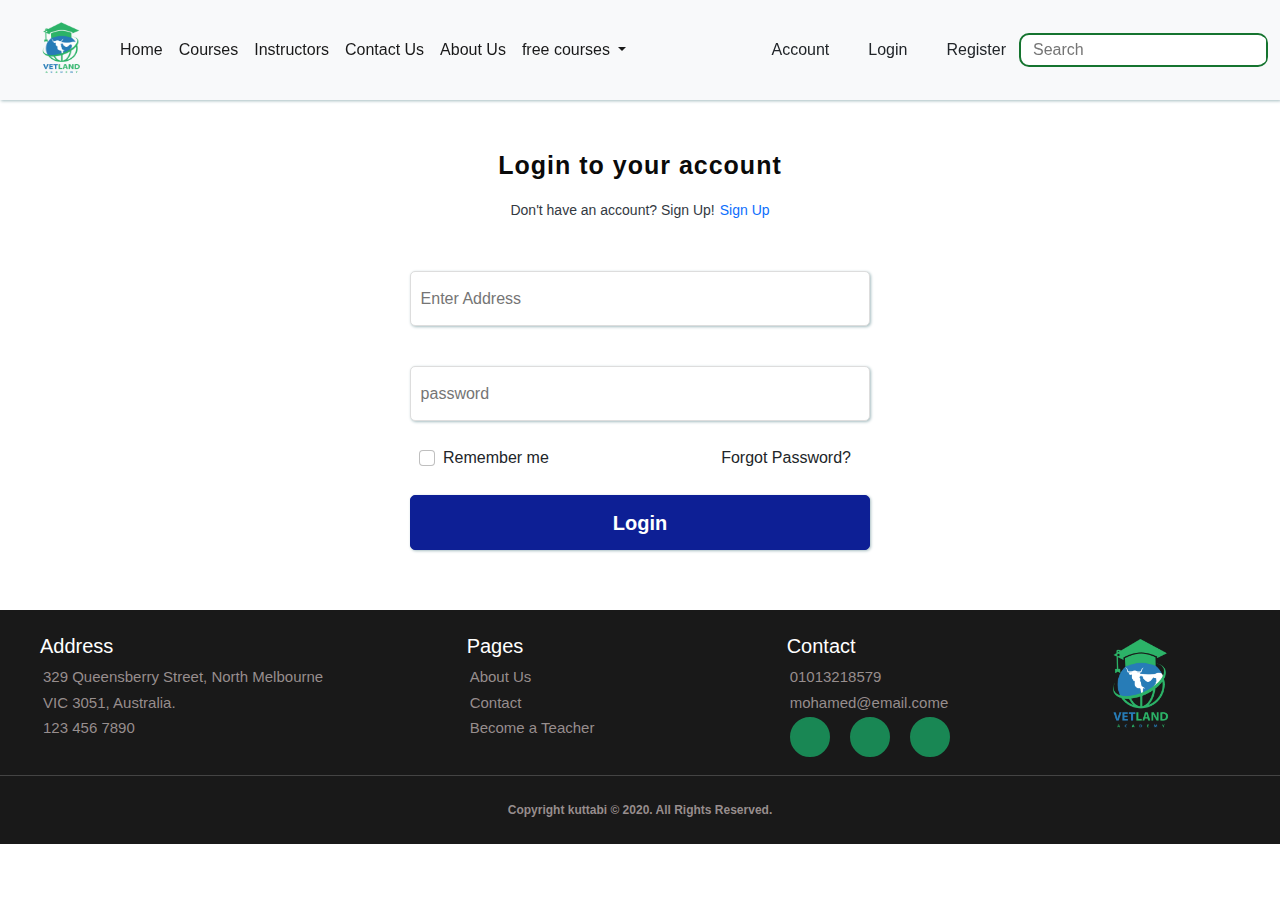
<file: login.html>
<!DOCTYPE html>
<html lang="en">
  <head>
    <meta charset="UTF-8" />
    <meta http-equiv="X-UA-Compatible" content="IE=edge" />
    <meta name="viewport" content="width=device-width, initial-scale=1.0" />
    <!-- normalize -->
    <link rel="stylesheet" href="css/normalize.css" />

    <!-- Font Awesome -->
    <link
      rel="stylesheet"
      href="https://cdnjs.cloudflare.com/ajax/libs/font-awesome/6.2.1/css/all.min.css"
      integrity="sha512-MV7K8+y+gLIBoVD59lQIYicR65iaqukzvf/nwasF0nqhPay5w/9lJmVM2hMDcnK1OnMGCdVK+iQrJ7lzPJQd1w=="
      crossorigin="anonymous"
      referrerpolicy="no-referrer"
    />

    <!-- Google Fonts -->
    <link rel="preconnect" href="https://fonts.googleapis.com" />
    <link rel="preconnect" href="https://fonts.gstatic.com" crossorigin />
    <link
      href="https://fonts.googleapis.com/css2?family=Cairo:wght@300;400;700&#038;display=swap"
      rel="stylesheet"
    />

    <!-- bootstrap CSS only -->
    <!-- <link
      href="https://cdn.jsdelivr.net/npm/bootstrap@5.2.1/dist/css/bootstrap.min.css"
      rel="stylesheet"
      integrity="sha384-iYQeCzEYFbKjA/T2uDLTpkwGzCiq6soy8tYaI1GyVh/UjpbCx/TYkiZhlZB6+fzT"
      crossorigin="anonymous"
    /> -->
    <link rel="stylesheet" href="css/bootstrap.min.css" />

    <!-- style.css -->
    <link rel="stylesheet" href="css/style.css" />

    <!-- title -->
    <title>Vetland Academy</title>
    <link rel="icon" href="imgs/LOGO.png" />
  </head>
  <body>
    <!-- Start Header 1 -->
    <nav class="navbar navbar-expand-lg navbar-light">
      <div class="container-fluid">
        <img
          class="logo-img"
          src="imgs/LOGO.png"
          alt="logo-img"
          title="logo-img"
        />
        <button
          class="navbar-toggler"
          type="button"
          data-bs-toggle="collapse"
          data-bs-target="#navbarSupportedContent"
          aria-controls="navbarSupportedContent"
          aria-expanded="false"
          aria-label="Toggle navigation"
        >
          <span class="navbar-toggler-icon"></span>
        </button>
        <div class="collapse navbar-collapse" id="navbarSupportedContent">
          <ul class="navbar-nav me-auto mb-2 mb-lg-0">
            <li class="nav-item">
              <a
                class="nav-link active"
                aria-current="page"
                href="index.html"
                title="Home"
              >
                Home
              </a>
            </li>
            <li class="nav-item">
              <a class="nav-link active" href="Courses.html" title="Home">
                Courses
              </a>
            </li>
            <li class="nav-item">
              <a
                class="nav-link active"
                href="instructors.html"
                title="Instructors"
              >
                Instructors
              </a>
            </li>
            <li class="nav-item">
              <a
                class="nav-link active"
                href="contact-us.html"
                title="Contact Us"
              >
                Contact Us
              </a>
            </li>

            <li class="nav-item">
              <a class="nav-link active" href="about-us.html" title="About Us">
                About Us
              </a>
            </li>

            <li class="nav-item dropdown" title="free courses">
              <a
                class="nav-link active dropdown-toggle"
                href="#"
                id="navbarDropdown"
                role="button"
                data-bs-toggle="dropdown"
                aria-expanded="false"
              >
                free courses
              </a>
              <ul class="dropdown-menu" aria-labelledby="navbarDropdown">
                <li><a class="dropdown-item" href="#">first course</a></li>
                <li><a class="dropdown-item" href="#">second course</a></li>
                <li>
                  <hr class="dropdown-divider" />
                </li>
                <li><a class="dropdown-item" href="#">third course</a></li>
              </ul>
            </li>
          </ul>

          <ul class="d-flex">
            <li class="list-inline-item">
              <a href="account.html" class="Login btn d-flex">
                <i class="fa-regular fa-user"></i>
                <span>Account</span>
              </a>
            </li>
            <li class="list-inline-item">
              <a href="login.html" class="Login btn d-flex">
                <i class="fa-regular fa-user"></i>
                <span>Login</span>
              </a>
            </li>
            <li class="list-inline-item">
              <a href="register.html" class="register btn d-flex">
                <i ml-3 class="fa-regular fa-user"></i>
                <span>Register</span>
              </a>
            </li>
          </ul>

          <form>
            <input
              class="input-form"
              type="search"
              placeholder="Search"
              aria-label="Search"
            />
            <button class="button-form btn btn-success" type="submit">
              <i class="fa-solid fa-magnifying-glass"></i>
            </button>
          </form>
        </div>
      </div>
    </nav>
    <!-- End Header -->

    <!-- section Login 2-->
    <section class="section-form">
      <h5>Login to your account</h5>
      <p>Don't have an account? Sign Up!<a href="register.html">Sign Up</a></p>
      <form>
        <input
          class="username"
          type="text"
          placeholder="Enter Address"
          id="Username"
        />
        <input
          class="password"
          type="password"
          placeholder="password"
          id="password"
        />
        <div class="form-check">
          <div>
            <input
              class="form-check-input"
              type="checkbox"
              value=""
              id="flexCheckDefault"
            />
            <label class="form-check-label" for="flexCheckDefault">
              Remember me
            </label>
          </div>
          <span>Forgot Password?</span>
        </div>
        <input class="submit" type="submit" value="Login" id="sign_in" />
      </form>
    </section>

    <!-- Start Footer 6 -->
    <div class="footer">
      <div class="row g-0">
        <div class="col-lg-4 col-md-6 pt-4">
          <div class="box">
            <h5>Address</h5>
            <a href="index.html">329 Queensberry Street, North Melbourne</a>
            <a href="index.html">VIC 3051, Australia.</a>
            <a href="index.html">123 456 7890</a>
          </div>
        </div>

        <div class="col-lg-3 col-md-6 pt-4">
          <div class="box">
            <h5>Pages</h5>
            <a href="about-us.html">About Us</a>
            <a href="contact-us.html">Contact</a>
            <a href="index.html">Become a Teacher</a>
          </div>
        </div>

        <div class="col-lg-3 col-md-6 pt-4">
          <div class="box">
            <h5>Contact</h5>
            <a href="index.html">01013218579</a>
            <a href="index.html">mohamed@email.come</a>
            <a href="index.html">
              <i class="fa-brands fa-facebook"></i>
              <i class="fa-brands fa-instagram"></i>
              <i class="fa-brands fa-twitter"></i>
            </a>
          </div>
        </div>

        <div class="col-lg-2 col-md-6 pt-3">
          <a href="index.html">
            <img class="footer-img" src="imgs/LOGO.png" alt="" />
          </a>
        </div>
      </div>

      <p class="copyright">Copyright kuttabi © 2020. All Rights Reserved.</p>
    </div>
    <!-- End Footer -->

    <!-- bootstrap js -->
    <!-- <script
      src="https://cdn.jsdelivr.net/npm/bootstrap@5.2.0/dist/js/bootstrap.bundle.min.js"
      integrity="sha384-A3rJD856KowSb7dwlZdYEkO39Gagi7vIsF0jrRAoQmDKKtQBHUuLZ9AsSv4jD4Xa"
      crossorigin="anonymous"
    ></script> -->
    <script src="js/bootstrap.min.js"></script>
    
    <!-- script js -->
    <script src="js/main.js"></script>
  </body>
</html>
</file>
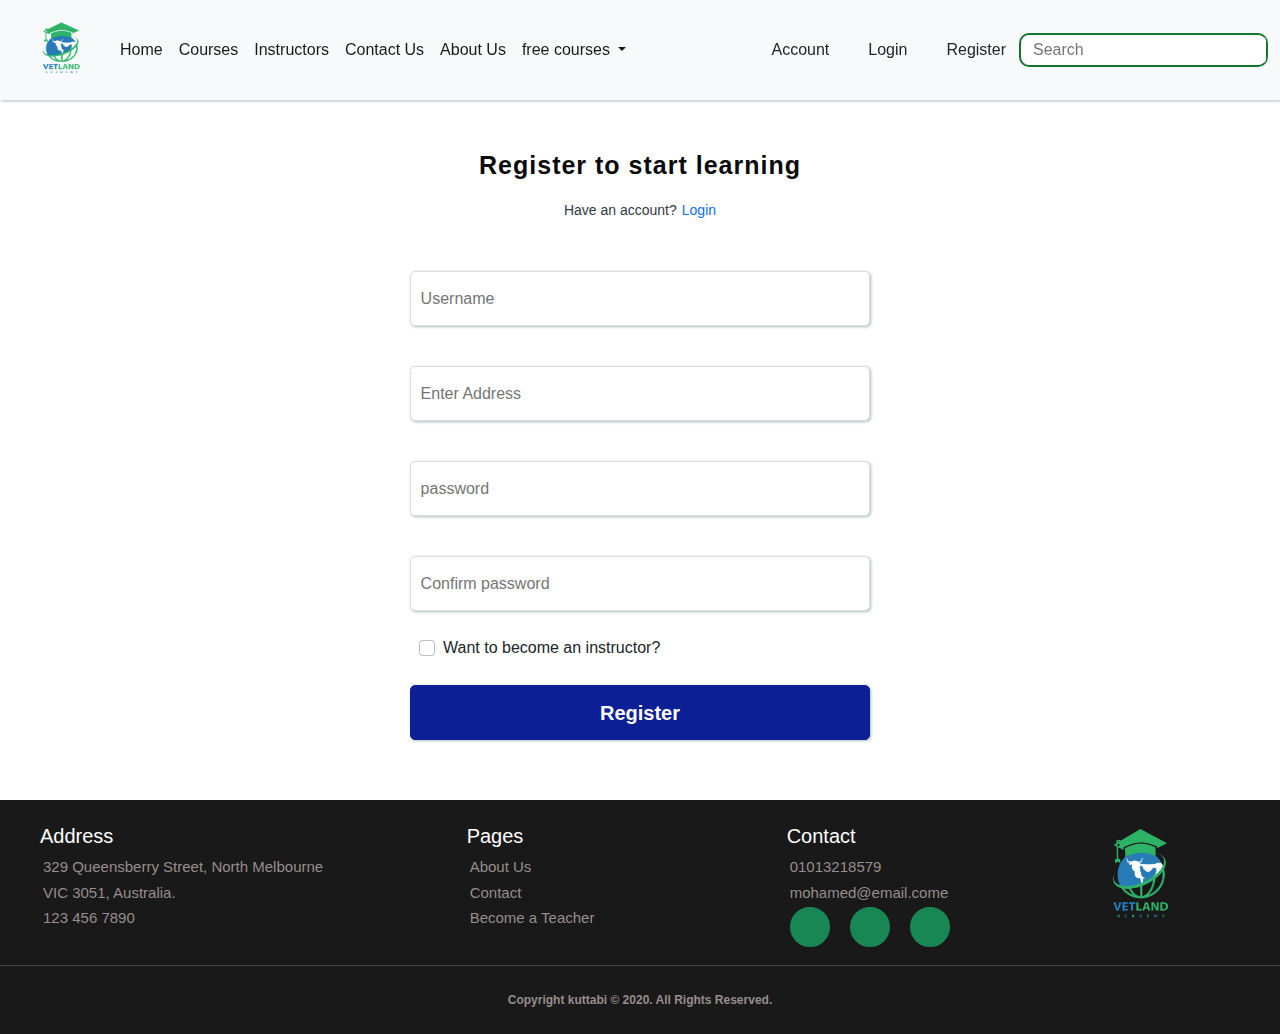
<file: register.html>
<!DOCTYPE html>
<html lang="en">
  <head>
    <meta charset="UTF-8" />
    <meta http-equiv="X-UA-Compatible" content="IE=edge" />
    <meta name="viewport" content="width=device-width, initial-scale=1.0" />
    <!-- normalize -->
    <link rel="stylesheet" href="css/normalize.css" />

    <!-- Font Awesome -->
    <link
      rel="stylesheet"
      href="https://cdnjs.cloudflare.com/ajax/libs/font-awesome/6.2.1/css/all.min.css"
      integrity="sha512-MV7K8+y+gLIBoVD59lQIYicR65iaqukzvf/nwasF0nqhPay5w/9lJmVM2hMDcnK1OnMGCdVK+iQrJ7lzPJQd1w=="
      crossorigin="anonymous"
      referrerpolicy="no-referrer"
    />

    <!-- Google Fonts -->
    <link rel="preconnect" href="https://fonts.googleapis.com" />
    <link rel="preconnect" href="https://fonts.gstatic.com" crossorigin />
    <link
      href="https://fonts.googleapis.com/css2?family=Cairo:wght@300;400;700&#038;display=swap"
      rel="stylesheet"
    />

    <!-- bootstrap CSS only -->
    <!-- <link
      href="https://cdn.jsdelivr.net/npm/bootstrap@5.2.1/dist/css/bootstrap.min.css"
      rel="stylesheet"
      integrity="sha384-iYQeCzEYFbKjA/T2uDLTpkwGzCiq6soy8tYaI1GyVh/UjpbCx/TYkiZhlZB6+fzT"
      crossorigin="anonymous"
    /> -->
    <link rel="stylesheet" href="css/bootstrap.min.css" />

    <!-- style.css -->
    <link rel="stylesheet" href="css/style.css" />

    <!-- title -->
    <title>Vetland Academy</title>
    <link rel="icon" href="imgs/LOGO.png" />
  </head>

  <body>
    <!-- Start Header 1 -->
    <nav class="navbar navbar-expand-lg navbar-light">
      <div class="container-fluid">
        <img
          class="logo-img"
          src="imgs/LOGO.png"
          alt="logo-img"
          title="logo-img"
        />
        <button
          class="navbar-toggler"
          type="button"
          data-bs-toggle="collapse"
          data-bs-target="#navbarSupportedContent"
          aria-controls="navbarSupportedContent"
          aria-expanded="false"
          aria-label="Toggle navigation"
        >
          <span class="navbar-toggler-icon"></span>
        </button>
        <div class="collapse navbar-collapse" id="navbarSupportedContent">
          <ul class="navbar-nav me-auto mb-2 mb-lg-0">
            <li class="nav-item">
              <a
                class="nav-link active"
                aria-current="page"
                href="index.html"
                title="Home"
              >
                Home
              </a>
            </li>
            <li class="nav-item">
              <a class="nav-link active" href="Courses.html" title="Home">
                Courses
              </a>
            </li>
            <li class="nav-item">
              <a
                class="nav-link active"
                href="instructors.html"
                title="Instructors"
              >
                Instructors
              </a>
            </li>
            <li class="nav-item">
              <a
                class="nav-link active"
                href="contact-us.html"
                title="Contact Us"
              >
                Contact Us
              </a>
            </li>

            <li class="nav-item">
              <a class="nav-link active" href="about-us.html" title="About Us">
                About Us
              </a>
            </li>

            <li class="nav-item dropdown" title="free courses">
              <a
                class="nav-link active dropdown-toggle"
                href="#"
                id="navbarDropdown"
                role="button"
                data-bs-toggle="dropdown"
                aria-expanded="false"
              >
                free courses
              </a>
              <ul class="dropdown-menu" aria-labelledby="navbarDropdown">
                <li><a class="dropdown-item" href="#">first course</a></li>
                <li><a class="dropdown-item" href="#">second course</a></li>
                <li>
                  <hr class="dropdown-divider" />
                </li>
                <li><a class="dropdown-item" href="#">third course</a></li>
              </ul>
            </li>
          </ul>

          <ul class="d-flex">
            <li class="list-inline-item">
              <a href="account.html" class="Login btn d-flex">
                <i class="fa-regular fa-user"></i>
                <span>Account</span>
              </a>
            </li>
            <li class="list-inline-item">
              <a href="login.html" class="Login btn d-flex">
                <i class="fa-regular fa-user"></i>
                <span>Login</span>
              </a>
            </li>
            <li class="list-inline-item">
              <a href="register.html" class="register btn d-flex">
                <i ml-3 class="fa-regular fa-user"></i>
                <span>Register</span>
              </a>
            </li>
          </ul>

          <form>
            <input
              class="input-form"
              type="search"
              placeholder="Search"
              aria-label="Search"
            />
            <button class="button-form btn btn-success" type="submit">
              <i class="fa-solid fa-magnifying-glass"></i>
            </button>
          </form>
        </div>
      </div>
    </nav>
    <!-- End Header -->

    <!-- section Register 2-->
    <section class="section-form">
      <h5>Register to start learning</h5>
      <p>Have an account?<a href="/login.html">Login</a></p>
      <form>
        <input
          class="username"
          type="text"
          placeholder="Username"
          id="Username"
        />
        <input
          class="username"
          type="text"
          placeholder="Enter Address"
          id="Username"
        />
        <input
          class="password"
          type="password"
          placeholder="password"
          id="password"
        />
        <input
          class="password"
          type="password"
          placeholder="Confirm password"
          id="password"
        />
        <div class="form-check">
          <div>
            <input
              class="form-check-input"
              type="checkbox"
              value=""
              id="flexCheckDefault"
            />
            <label class="form-check-label" for="flexCheckDefault">
              Want to become an instructor?
            </label>
          </div>
        </div>
        <input class="submit" type="submit" value="Register" id="sign_in" />
      </form>
    </section>

    <!-- Start Footer 6 -->
    <div class="footer">
      <div class="row g-0">
        <div class="col-lg-4 col-md-6 pt-4">
          <div class="box">
            <h5>Address</h5>
            <a href="index.html">329 Queensberry Street, North Melbourne</a>
            <a href="index.html">VIC 3051, Australia.</a>
            <a href="index.html">123 456 7890</a>
          </div>
        </div>

        <div class="col-lg-3 col-md-6 pt-4">
          <div class="box">
            <h5>Pages</h5>
            <a href="about-us.html">About Us</a>
            <a href="contact-us.html">Contact</a>
            <a href="index.html">Become a Teacher</a>
          </div>
        </div>

        <div class="col-lg-3 col-md-6 pt-4">
          <div class="box">
            <h5>Contact</h5>
            <a href="index.html">01013218579</a>
            <a href="index.html">mohamed@email.come</a>
            <a href="index.html">
              <i class="fa-brands fa-facebook"></i>
              <i class="fa-brands fa-instagram"></i>
              <i class="fa-brands fa-twitter"></i>
            </a>
          </div>
        </div>

        <div class="col-lg-2 col-md-6 pt-3">
          <a href="index.html">
            <img class="footer-img" src="imgs/LOGO.png" alt="" />
          </a>
        </div>
      </div>

      <p class="copyright">Copyright kuttabi © 2020. All Rights Reserved.</p>
    </div>
    <!-- End Footer -->

    <!-- bootstrap js -->
    <!-- <script
      src="https://cdn.jsdelivr.net/npm/bootstrap@5.2.0/dist/js/bootstrap.bundle.min.js"
      integrity="sha384-A3rJD856KowSb7dwlZdYEkO39Gagi7vIsF0jrRAoQmDKKtQBHUuLZ9AsSv4jD4Xa"
      crossorigin="anonymous"
    ></script> -->
    <script src="js/bootstrap.min.js"></script>

    <!-- script js -->
    <script src="js/main.js"></script>
  </body>
</html>
</file>
<file: css/style.css>
/* Start Global Rules */
* {
  -webkit-box-sizing: border-box;
  -moz-box-sizing: border-box;
  box-sizing: border-box;
}

:root {
  --main-color: #198754;
  --main-transition: 0.3s;
  --main-padding-top: 100px;
  --main-padding-bottom: 100px;
}

html {
  scroll-behavior: smooth;
}

body {
  font-family: "Oswald", sans-serif;
}

a {
  text-decoration: none;
}

ul {
  list-style: none;
  margin: 0;
  padding: 0;
}

/* End Global Rules */

/* Start Header 1*/
.navbar {
  position: fixed;
  z-index: 100;
  padding: 0;
  margin: 0;
  width: 100%;
  background-color: #f8f9fa;
  box-shadow: 1px 1px 3px rgb(166, 189, 193);
}

.logo-img {
  height: 100px;
  width: 100px;
  padding: 15px 0 0;
  margin: 0;
}

.register i,
.Login i {
  margin-right: 5px;
}

.navbar form {
  display: flex;
  text-align: center;
  justify-content: space-between;
  border-radius: 10px;
  padding: 2px 0 2px 10px;
  border: #15742f solid 2px;
  background-color: #ffffff;
}

.navbar .input-form {
  width: 100%;
  border: none;
  outline: none;
  background-color: #ffffff;
}

.navbar .button-form {
  border: none;
  outline: none;
  color: var(--main-color);
  background-color: #ffffff;
}

.navbar .button-form:hover {
  color: var(--main-color);
  background-color: #ffffff;
}

@media (max-width: 768px) {
  .navbar .nav-item {
    padding: 0 15px;
  }

  .navbar form {
    padding: 0 15px;
    margin-bottom: 10px;
  }
}

/* .logo-img::before {
  content: "";
  position: absolute;
  width: 1px;
  height: 90%;
  left: -10px;
  top: 0;
  background-color: rgb(195, 188, 188);
}

.register,
.Login,
.navbar-brand {
  position: relative;
}

.Login::after {
  content: "";
  position: absolute;
  width: 2px;
  height: 30px;
  right: 0;
  top: 0;
  background-color: rgb(195, 188, 188);
}

.register::before {
  content: "";
  position: absolute;
  width: 2px;
  height: 30px;
  right: 0;
  top: 0;
  background-color: rgb(195, 188, 188);
} */

/* End Header */

/*Start slide 2 */
.slide {
  padding-top: 100px;
}

.carousel-item img {
  height: 500px;
  width: 100%;
  display: block;
}

/* .carousel-caption h1,
.carousel-caption p {
  width: fit-content;
  justify-self: center;
  text-align: center;
  margin: 10px auto;
  padding: 10px;
  border-radius: 10px;
  background-color: #000;
} */

.carousel-control-prev,
.carousel-control-next {
  padding-top: 100px;
  color: var(--main-color) !important;
}

.carousel-control-prev-icon,
.carousel-control-next-icon {
  border-radius: 50%;
  background-color: var(--main-color) !important;
}

@media (max-width: 768px) {
  .carousel-item img {
    height: 200px;
    width: 100%;
    display: block;
  }
}

/*End slide */

/*Start Categories 3 */
.category {
  background-color: var(--main-color);
}

.title-overlay .overlay-head-title {
  color: #ffffff;
  font-size: 30px;
  font-weight: 600;
  margin-bottom: 5px;
  text-align: center;
}

.title-overlay .overlay-head-text {
  color: #ffffff;
  font-size: 20px;
  font-weight: 400;
  text-align: center;
}

.Categories-overlay {
  display: flex;
  flex-wrap: wrap;
  text-align: left;
  justify-content: left;
}

.Categories-overlay .card {
  width: 15%;
  height: 200px;
  margin: 7px;
  border-radius: 10px;
}

.Categories-overlay .card .card-img-top {
  height: 50%;
  width: 100%;
}

.Categories-overlay .card .card-title {
  color: black;
  height: 25%;
  width: 100%;
  text-align: start;
  padding-top: 15px;
  margin: 5px;
  font-size: 16px;
  font-weight: bold;
}

.Categories-overlay .card .card-text {
  margin: 5px;
  font-size: 16px;
  text-align: start;
}

@media (max-width: 768px) {
  .Categories-overlay .card {
    width: 45%;
    margin: 7px;
    border-radius: 7px;
  }

  .Categories-overlay .card .card-img-top {
    height: 57%;
  }

  .Categories-overlay .card .card-title {
    font-size: 14px;
    font-weight: bold;
  }

  .Categories-overlay .card .card-text {
    margin: 5px;
    font-size: 14px;
    text-align: start;
  }
}

/*End Categories 3 */

/* Start landing 4 */
.button-general {
  text-align: center;
  padding: 5px;
  margin: 20px auto;
  width: 250px;
  height: 50px;
  font-size: 19px;
  border: none;
  outline: none;
  color: #ffffff;
  border-radius: 25px;
  background-color: #2441e7;
}

.landing {
  background-attachment: fixed;
  background-image: url(../imgs/home/3.jpg);
  background-size: cover;
  height: calc(100vh / 2);
}

.intro-text {
  position: relative;
  height: 100%;
  width: 100%;
  margin: auto;
  opacity: 0.8;
  background-color: #302a9f;
}

.intro-text p {
  color: #ffffff;
  text-align: center;
  position: absolute;
  top: 37%;
  left: 50%;
  font-size: 16px;
  transform: translate(-50%, -50%);
}

.intro-text h1 {
  position: absolute;
  color: #ffffff;
  text-align: center;
  position: absolute;
  top: 55%;
  left: 50%;
  font-size: 32px;
  transform: translate(-50%, -50%);
}

.intro-text button {
  padding: 5px;
  width: 250px;
  height: 50px;
  font-size: 19px;
  border: solid #fcfdfd 3px;
  outline: none;
  color: #ffffff;
  border-radius: 25px;
  background-color: #514dac;
  margin-top: 10px;
  position: absolute;
  color: #ffffff;
  text-align: center;
  position: absolute;
  top: 75%;
  left: 50%;
  transform: translate(-50%, -50%);
  transition: 0.5s;
}

.intro-text button:hover {
  border: none;
  background-color: var(--main-color);
}

@media (max-width: 768px) {
  .intro-text p {
    top: 30% !important;
    padding-bottom: 5px;
    font-size: 11px !important;
    left: 50%;
  }

  .intro-text h1 {
    top: 55%;
    left: 50%;
    font-size: 15px;
  }

  .intro-text button {
    width: 150px;
    height: 42px;
    font-size: 15px;
    text-align: center;
  }
}

/* End landing    */

/* Start Top Courses 5 */
.top-courses {
  display: flex;
  align-items: center;
  justify-content: center;
}

.top-courses h3 {
  margin: 10px;
  padding: 20px;
  font-size: 20px;
  font-weight: 800;
}

/* .top-courses a {
  margin: 10px;
  padding: 5px 10px;
  font-size: 20px;
  font-weight: bold;
  border-radius: 7px;
  color: var(--main-color);
  border: solid 1px #15742f;
} */

/* .top-courses a:hover {
  color: #ffffff;
  background-color: var(--main-color);
} */

.articles-box,
.courses-box {
  display: flex;
  flex-wrap: wrap;
  text-align: left;
  justify-content: left;
}

.articles-box .box .sale {
  width: fit-content;
  position: absolute;
  text-align: center;
  right: -5%;
  top: 7%;
  border-radius: 5px;
  font-size: 12px;
  padding: 7px;
  color: white;
  background-color: var(--main-color);
  transform: translate(-30%, -70%);
}

.articles-box .box,
.courses-box .box {
  width: 19%;
  margin: 5px;
  position: relative;
  padding: 5px;
  margin: 5px;
  border-radius: 6px;
  background-color: white;
  box-shadow: 0 2px 15px rgb(0 0 0 / 10%);
  transition: transform var(--main-transition),
    box-shadow var(--main-transition);
}

.articles-box .box:hover,
.courses-box .box:hover {
  transform: translateY(-5px);
  box-shadow: 0 2px 15px rgb(0 0 0 / 20%);
}

.articles-box .box img,
.courses-box .box img {
  width: 100%;
  max-height: 42%;
}

.articles-box .box .content,
.courses-box .content {
  padding: 5px;
  margin: 5px;
  height: 38%;
  text-align: left;
}

.articles-box .box .content p,
.courses-box .box .content p {
  font-size: 14px;
  margin: 0 auto 5px;
  padding: 0;
  color: var(--main-color);
}

.articles-box .box .content a,
.courses-box .box .content a {
  color: #0a0a0a;
  display: block;
  font-size: 16px;
  line-height: 1.3;
}

.articles .box .content i,
.courses-box .content i {
  font-size: 12px;
  color: #d0d23c;
}

.articles-box .box .info,
.courses-box .box .courses-info {
  padding: 5px;
  height: 20%;
  display: flex;
  flex-wrap: wrap;
  align-items: center;
  justify-content: space-between;
  border-top: 1px solid #e6e6e7;
}

.info-icon .message,
.courses-info .info-icon .message {
  margin: 0 5px 0 10px;
}

.articles .info a,
.courses-info a {
  color: #555555;
}

.articles .info .dollar,
.courses-info .dollar {
  padding: 5px;
  color: #c75533;
}

.articles .info .dollar del {
  font-size: 15px;
  margin-right: 5px;
}

@media (max-width: 768px) {
  .articles-box .box {
    width: 40%;
    padding: 10px;
    margin: 10px;
  }

  .courses-box .box {
    width: 98%;
    padding: 10px;
    margin: 10px;
  }

  .articles-box .box .sale {
    right: -3%;
    top: 7%;
  }
}

@media (max-width: 450px) {
  .articles-box .box {
    width: 70%;
    padding: 10px;
    margin: 10px;
  }

  .courses-box .box {
    width: 100%;
    padding: 10px;
    margin: 10px;
  }

  .articles-box .box .sale {
    right: -7%;
    top: 7%;
  }
}

/* End Top Courses */

/* Start swiper */
.swiper-content {
  background-color: var(--main-color);
}

.single-testimonial-item {
  text-align: center;
  justify-content: center;
  padding: 20px 0;
  margin-bottom: 20px;
  border-radius: 10px;
  background-color: #ffffff;
}

.single-testimonial-item .dddddddddd {
  text-align: start;
  margin: 0 20px 0;
  color: #9d8d8d;
  font-size: 40px;
  font-weight: bold;
  height: 100px;
  width: 100px;
}

.single-testimonial-item .icon {
  text-align: start;
  margin: 0 0 0 20px;
  color: #9d8d8d;
  font-size: 30px;
  font-weight: bold;
}

.single-testimonial-item .description {
  text-align: start;
  margin: 0 0 10px 10px;
  color: #404040;
}

.single-testimonial-item .ratings {
  text-align: start;
  margin: 10px 0 10px 20px;
  color: #fbad41;
  font-size: 14px;
}

.single-testimonial-item .author-meta {
  display: flex;
  text-align: start;
  text-align: start;
  margin: 15px;
}

.single-testimonial-item .author-meta .thumb img {
  height: 50px;
  width: 50px;
}

.single-testimonial-item .author-meta .title {
  color: #3a3a3a;
  font-size: 14px;
  margin: 20px 0 0 7px;
}

.single-testimonial-item .author-meta .designation {
  color: #868686;
  font-size: 12px;
}

.swiper-content
  .swiper-horizontal
  > .swiper-pagination-bullets
  .swiper-pagination-bullet,
.swiper-pagination-horizontal.swiper-pagination-bullets
  .swiper-pagination-bullet {
  background: white;
  /* opacity: 0.25 !important; */
  position: relative;
  transition: all 0.3s ease-in-out;
  margin-top: 90px !important;
  height: 14px;
  width: 20px;
  border-radius: 30px;
}
/* End swiper */

/* Start Footer */

.footer {
  color: #ffffff;
  background-color: #191919;
}

.footer-img {
  width: 70%;
  height: 100%;
}

.footer .box {
  margin-left: 40px;
}

.footer .box h3 {
  color: #ffffff;
  margin-bottom: 40px;
}

.footer .box a {
  display: flex;
  margin: 3px;
  color: #c2b6b6c1;
  font-size: 15px;
}

/* .footer .box a i {
  font-size: 22px;
  font-weight: bold;
  margin: 5px 20px 0 0;
  height: 50px;
  width: 50px;
  color: #0d1f95;
  background-color: #15742f;
} */

.footer .box a i {
  width: 40px;
  height: 40px;
  font-size: 22px;
  font-weight: bold;
  border-radius: 50%;
  margin-right: 20px;
  color: #ffffff;
  display: inline-flex;
  justify-content: center;
  align-items: center;
  border: solid 2px var(--main-color);
  background-color: var(--main-color);
}

.footer .box a i:hover {
  color: var(--main-color);
  border: solid 2px #ffffff;
  background-color: #ffffff;
}

.footer .copyright {
  padding: 25px 0;
  text-align: center;
  color: #c2b6b6c1;
  border-top: 1px solid #444;
}

@media (max-width: 768px) {
  .footer-img {
    width: 40%;
    height: 100%;
  }
}

/* End Footer */
::-webkit-scrollbar {
  width: 5px;
}

/* Track */
::-webkit-scrollbar-track {
  box-shadow: inset 0 0 5px grey;
  border-radius: 1px;
}

/* Handle */
::-webkit-scrollbar-thumb {
  background: var(--main-color);
  border-radius: 10px;
}

/* Handle on hover */
::-webkit-scrollbar-thumb:hover {
  background: #b30000;
}

/**************************************************************/
/* COURSES page (2) */

/* Start landing */

.landing-Courses {
  background-attachment: fixed;
  background-image: url(../imgs/home/1.jpg);
  background-size: cover;
  height: calc(100vh - 150px);
}

.intro-Courses {
  position: relative;
  height: 100%;
  width: 100%;
  margin: auto;
  opacity: 0.8;
}

.intro-Courses h1 {
  position: absolute;
  color: #ffffff;
  text-align: center;
  position: absolute;
  top: 52%;
  left: 100px;
  transform: translate(-50%, -50%);
}

.intro-Courses p {
  color: #ffffff;
  text-align: center;
  position: absolute;
  top: 60%;
  left: 100px;
  transform: translate(-50%, -50%);
}

/* Small */
@media (max-width: 768px) {
  .intro-Courses h1 {
    top: 50%;
    left: 50%;
    font-size: 17px;
    font-weight: 400;
  }

  .intro-text p {
    top: 80%;
    left: 50%;
    font-size: 20px;
    font-weight: 500;
  }
}

/* End landing    */

/* Start Top Courses */
/******************************** col-9 ********************************/
/* result-Video 1 */
.result-Video {
  display: flex;
}

.result-Video p {
  margin: 10px;
  font-size: 17px;
  font-weight: bold;
}

@media (max-width: 768px) {
  .result-Video p {
    margin: auto;
    margin-bottom: 20px;
  }
}

/* dropdown-search 2 */
.dropdown-search {
  display: flex;
  text-align: start;
}

.dropdown-search .drop {
  display: flex;
  justify-content: space-between;
  text-align: start;
  margin-right: 10px;
  padding: 5px;
  border: solid var(--main-color) 1px !important;
  outline: none;
  width: 220px;
  height: 45px;
  background-color: #ffffff;
}

.dropdown-search .drop:focus {
  border: solid #dddddd 1px;
}

.dropdown-search span {
  color: #8f9295;
  margin: 7px 0 0 5px;
}

.down {
  color: #495057;
  font-size: 12px;
  margin: 12px 10px 0 0;
}

.dropdown-menu .activ {
  color: var(--main-color);
}

.dropdown-menu .activ i {
  color: var(--main-color);
  margin-left: 60px;
}

.dropdown-menu .dropdown-item:hover {
  background-color: #f8f8f8;
}

/* Small */
@media (max-width: 768px) {
  .dropdown-search {
    display: inline-block;
    text-align: center;
  }

  .dropdown-search .drop {
    width: 91.5%;
    margin: 15px auto;
  }

  .input-group {
    width: 99% !important;
    text-align: center;
    justify-content: center;
  }
}

.input-group input {
  width: 80%;
  outline: none;
  border: solid var(--main-color) 1px !important;
}

.input-group input,
.input-group .btn-search {
  height: 45px;
  padding: 0 10px;
  border: solid var(--main-color) 1px;
  background-color: #ffffff;
}

.input-group input:focus {
  border: solid #dddddd 1px;
}

/******************************** col-3 ********************************/
/* Selected-Filters 1*/
.Selected-Filters {
  margin: 10px;
  text-align: start;
  border-radius: 5px;
  border: solid #edeff7 2px;
}

.Selected-button {
  width: 100%;
  height: 70px;
  border: none;
  outline: none;
  background-color: #ffffff;
  text-align: start;
  display: flex;
  justify-content: space-between;
}

.Selected-button:hover {
  border: none !important;
}

.Selected-button span {
  margin: 20px;
}

.Selected-button i {
  margin: 30px;
  color: #495057;
  font-size: 12px;
}

.card-body {
  display: flex;
  flex-wrap: wrap;
  margin: 20px;
}

.card-body label {
  border: none;
  outline: none;
  font-size: 15px;
  border-radius: 19px;
  margin: 5px;
  padding: 10px 19px 10px 19px;
  background-color: #edeff7;
}

.card-body span {
  cursor: pointer;
  padding: 10px 0 10px 12px;
}

/* card-Software 2*/
.Selected-Software {
  margin: 10px;
  text-align: start;
  border-radius: 5px;
  border: solid #edeff7 2px;
}

.Software-button {
  width: 100%;
  height: 60px;
  border: none;
  outline: none;
  background-color: #ffffff;
  text-align: start;
  display: flex;
  justify-content: space-between;
}

.Software-button:hover {
  border: none !important;
}

.Software-button span {
  margin: 20px;
}

.Software-button i {
  margin: 30px;
  color: #495057;
  font-size: 12px;
}

.Software-Sections {
  margin: 10px 30px 10px;
  display: flex;
  justify-content: space-between;
}

.Software-Sections span {
  margin-left: 15px;
}

.Software-Sections .activ-hover {
  color: #c75533;
}

.Software-Sections i {
  font-size: 20px;
  font-weight: 700;
  margin-right: 15px;
}

.Software-Sections .activ-hover:hover {
  cursor: pointer;
  color: #191919;
}

.Software-Sections .activ:hover {
  cursor: pointer;
  color: #191919;
}

/* Selected-Author 3*/

.Selected-Author {
  margin: 10px;
  text-align: start;
  border-radius: 5px;
  border: solid #edeff7 2px;
}

.card-Author {
  height: 350px;
  overflow-y: scroll;
}

.Author-button {
  width: 100%;
  height: 60px;
  border: none;
  outline: none;
  background-color: #ffffff;
  text-align: start;
  display: flex;
  justify-content: space-between;
}

.Author-button:hover {
  border: none !important;
}

.Author-button span {
  margin: 20px;
}

.Author-button i {
  margin: 30px;
  color: #495057;
  font-size: 12px;
}

.Author-Sections {
  margin: 10px 30px 10px;
  display: flex;
  justify-content: space-between;
}

.Author-Sections span {
  margin-left: 15px;
}

.Author-Sections .activ-hover {
  color: #c75533;
}

.Author-Sections i {
  font-size: 20px;
  font-weight: 700;
  margin-right: 15px;
}

.Author-Sections .activ-hover:hover {
  cursor: pointer;
  color: #191919;
}

.Author-Sections .activ:hover {
  cursor: pointer;
  color: #191919;
}

/* Selected-Price 4*/

.Selected-Price {
  margin: 10px;
  text-align: start;
  border-radius: 5px;
  border: solid #edeff7 2px;
}

.Price-button {
  width: 100%;
  height: 60px;
  border: none;
  outline: none;
  background-color: #ffffff;
  text-align: start;
  display: flex;
  justify-content: space-between;
}

.Price-button:hover {
  border: none !important;
}

.Price-button span {
  margin: 20px;
}

.Price-button i {
  margin: 30px;
  color: #495057;
  font-size: 12px;
}

.Price-Sections {
  margin: 10px 30px 10px;
  display: flex;
  justify-content: space-between;
}

.Price-Sections span {
  margin-left: 15px;
}

/* Selected-Skill level 5 */

.Selected-skill {
  margin: 10px;
  text-align: start;
  border-radius: 5px;
  border: solid #edeff7 2px;
}

.skill-button {
  width: 100%;
  height: 60px;
  border: none;
  outline: none;
  background-color: #ffffff;
  text-align: start;
  display: flex;
  justify-content: space-between;
}

.skill-button:hover {
  border: none !important;
}

.skill-button span {
  margin: 20px;
}

.skill-button i {
  margin: 30px;
  color: #495057;
  font-size: 12px;
}

.skill-Sections {
  margin: 10px 30px 10px;
  display: flex;
  justify-content: space-between;
}

.skill-Sections span {
  margin-left: 15px;
}

.skill-Sections i {
  font-size: 20px;
  font-weight: 700;
  margin-right: 15px;
}

/* Selected-Rating 6*/

.Selected-Rating {
  margin: 10px;
  text-align: start;
  border-radius: 5px;
  border: solid #edeff7 2px;
}

.Rating-button {
  width: 100%;
  height: 60px;
  border: none;
  outline: none;
  background-color: #ffffff;
  text-align: start;
  display: flex;
  justify-content: space-between;
}

.Rating-button:hover {
  border: none !important;
}

.Rating-button span {
  margin: 20px;
}

.Rating-button i {
  margin: 30px;
  color: #495057;
  font-size: 12px;
}

.Rating-Sections {
  margin: 10px 30px 10px;
  display: flex;
  justify-content: space-between;
}

.Rating-Sections span {
  margin-left: 15px;
}

.Rating-Sections i {
  font-size: 20px;
  font-weight: 700;
  margin-right: 15px;
}

/* Selected-Not-sure  7 */
.sure-all {
  margin: 10px;
  text-align: start;
  border-radius: 5px;
  border: solid #edeff7 2px;
}

.sure {
  margin: 20px 30px;
  display: flex;
}

.sure h3 {
  color: #0a0a0a;
  margin: 20px;
  font-size: 20px;
}

.sure-all p {
  color: #6f7085;
  margin: 20px 30px;
}

/**************************************************************/
/* page course-details */
.all-content {
  background-color: #f9fafc;
}

/* col-9 */
/* landing-content 1 */
.landing-content {
  background-image: url(../imgs/home/1.jpg);
  background-attachment: fixed;
  background-size: cover;
  height: calc(100vh - 90px);
  position: relative;
}

.landing-details {
  position: absolute;
  top: 40%;
  left: 10px;
  transform: translate(-50, -50);
  padding: 10px;
  opacity: 0.8;
  border-radius: 10px;
  background-color: #703197;
}

.landing-details img {
  height: 60px;
  width: 60px;
  margin-right: 20px;
}

.landing-details span {
  color: #ffffff;
  font-size: 16px;
  font-weight: 400;
  margin-right: 10px;
}

.landing-details h3 {
  color: #ffffff;
  margin: 10px 5px;
}

.landing-details .button {
  margin: 10px 5px;
  color: #ffffff;
  background-color: #ff1053;
}

.landing-details .button:hover {
  background-color: #ff1053;
}

.landing-details i {
  margin: 5px;
  font-size: 12px;
  color: #d0d23c;
}

.landing-details .user,
.landing-details .message {
  margin: 5px;
  font-size: 12px;
  color: #ffffff;
}

/* Content-Courses 2 */
.tab {
  overflow: hidden;
  margin: 30px 15px;
  background-color: #f9fafc;
}

.tab button {
  background-color: inherit;
  float: left;
  border: none;
  outline: none;
  cursor: pointer;
  padding: 14px 16px;
  transition: 0.3s;
  font-size: 17px;
}

.tab button.active {
  border-radius: 5px;
  padding: 12px 30px;
  background-color: #ffffff;
  box-shadow: 2px 2px 4px rgba(110, 99, 99, 0.3);
}

#Overview {
  display: none;
  padding: 6px 12px;
  border: 1px solid #ccc;
  border-top: none;
}

/* Overview 1 */
#Overview {
  display: none;
  border-radius: 10px;
  padding-bottom: 30px;
  margin: 10px 10px 10px 15px;
  background-color: #ffffff;
  box-shadow: 2px 2px 4px rgba(110, 99, 99, 0.3);
}

#Overview h1 {
  padding: 25px;
  font-size: 25px;
  font-weight: bold;
}

#Overview h5 {
  color: #000;
  padding: 0 25px;
}

#Overview p {
  font-size: 16px;
  color: #6f7074;
  padding: 5px 25px;
}

#Overview .what-learn i {
  margin-right: 10px;
  font-size: 22px;
  font-weight: 700;
  color: #6f7074;
  font-weight: bold;
}

#Overview .requirements i {
  font-size: 10px;
  color: #6f7074;
  margin-right: 10px;
}

/* CourseContent 2 */
#CourseContent {
  display: none;
  border-radius: 10px;
  padding-bottom: 30px;
  margin: 10px 10px 10px 15px;
  background-color: #ffffff;
  box-shadow: 2px 2px 4px rgba(110, 99, 99, 0.3);
}

.accordion-button {
  width: calc(100% - 30px);
  margin: auto;
  background-color: #edeff7 !important;
}

.Course-all {
  display: flex;
  text-align: center;
  justify-content: space-between;
}

.Course-all h1 {
  padding: 25px;
  font-size: 20px;
}

.Course-all h5 {
  color: #555555;
  font-size: 17px;
  padding: 27px;
}

.accordion-body {
  display: flex;
  text-align: center;
  justify-content: space-between;
  box-shadow: 0 0 2px rgba(152, 144, 144, 0.3);
}

.accordion-body i {
  margin: 0 30px;
}

.accordion-body span {
  margin: 0 30px;
}

/* Instructor 3 */
#Instructor {
  display: none;
  border-radius: 10px;
  padding-bottom: 30px;
  margin: 10px 10px 10px 15px;
  background-color: #ffffff;
  box-shadow: 2px 2px 4px rgba(110, 99, 99, 0.3);
}

#Instructor h1 {
  padding: 25px;
  font-size: 20px;
}

#Instructor h5 {
  color: #555555;
  font-size: 17px;
  padding: 27px;
}

.all-details {
  display: flex;
  flex-wrap: wrap;
  text-align: center;
  justify-content: space-between;
}

@media (max-width: 1100px) {
  .all-details {
    display: block;
    width: 100%;
    text-align: start;
    padding: 0 15px 15px;
  }

  .imgs {
    padding: 0 15px 15px;
  }
}

.icon-star {
  margin: 10px;
  width: 37%;
  text-align: start;
}

.icon-star i {
  color: #d0d23c;
  font-size: 12px;
  margin: 0 5px 0 0;
}

.Instructor-details {
  margin: 10px;
  text-align: start;
}

.Instructor-details i {
  color: #767171;
  margin: 0 5px 0 0;
}

.Instructor-details a {
  margin: 0 17px 0 0;
  color: #4f4f4f;
}

.all-details h3 {
  margin: 10px;
  width: 100%;
  color: #000;
  font-size: 20px;
  font-weight: bold;
  text-align: start;
}

.all-details p {
  margin: 7px;
  width: 100%;
  color: #4f4f4f;
  text-align: start;
}

/* Review 4 */
.tabcontent {
  display: none;
  border-radius: 10px;
  padding-bottom: 30px;
  margin: 10px 10px 10px 15px;
  background-color: #ffffff;
  box-shadow: 2px 2px 4px rgba(110, 99, 99, 0.3);
}

#Review h3 {
  padding: 25px 25px 0;
  font-size: 20px;
  font-weight: bold;
}

.progress-content {
  display: flex;
  text-align: center;
  justify-content: space-between;
}

.progress-content p {
  margin: 0 30px;
}

.progress {
  margin-top: 10px;
  width: 50%;
  height: 12px;
}

.bg-warning {
  width: 84%;
}

.CourseRating-all {
  padding: 0 10px 70px 20px;
  margin-top: -10px;
}

@media (max-width: 1000px) {
  .CourseRating-all {
    text-align: center;
    margin-top: 20px;
  }
}

.CourseRating {
  padding: 0 20px 20px 10px;
  height: 90%;
  width: 80%;
  text-align: center;
  border-radius: 7px;
  background-color: #edeff7;
}

@media (max-width: 1000px) {
  .CourseRating {
    height: 90%;
    width: 30%;
  }
}

.CourseRating h1 {
  padding-top: 10px;
  font-size: 50px;
  font-weight: bold;
  color: #0a0a0a;
}

.CourseRating i {
  font-size: 14px;
  color: #d0d23c;
}

.CourseRating h5 {
  font-size: 16px;
  padding-bottom: 10px;
}

.imgs-review {
  padding: 15px;
}

.all-review {
  display: flex;
  text-align: center;
  justify-content: space-between;
}

.review-date {
  margin: 20px 20px;
  text-align: start;
}

.review-date h2 {
  color: #212529;
  font-size: 20px;
}

.icon-stars {
  color: #d0d23c;
  margin-top: 20px;
  font-size: 14px;
  text-align: end;
}

.button-message {
  padding-top: 10px;
  display: flex;
  text-align: center;
  justify-content: space-between;
}

.button-message button {
  outline: none;
  border: none;
  border-radius: 20px;
  padding: 10px 30px;
}

.button-message span {
  color: #fc4053;
  margin: 0 5px;
}

.button-message p {
  padding-top: 10px;
}

.button-message p i {
  margin: 0 7px;
}

.See-reviews {
  margin-left: 37%;
  outline: none;
  border-radius: 20px;
  padding: 10px 50px;
  color: #2441e7;
  border: solid #2441e7 2px;
  background-color: #fff;
  transform: 0.3s;
}

@media (max-width: 1000px) {
  .See-reviews {
    margin-left: 30%;
  }
}

@media (max-width: 500px) {
  .See-reviews {
    margin-left: 15%;
  }
}

.See-reviews:hover {
  color: #fff;
  background-color: #2441e7;
}

.review-title h5 {
  padding: 20px;
  font-size: 18px;
}

.review-title h5 span {
  color: #d0d23c;
  font-size: 14px;
  margin-left: 20px;
}

.review-title h5 span i {
  margin-left: 3px;
}

.review-title label {
  padding: 20px 20px 0;
  font-size: 18px;
}

.review-title input {
  display: block;
  width: 65%;
  height: 50px;
  margin: 5px 20px;
  border-radius: 7px;
  outline: none;
  border: solid #dddddd 1px;
}

.review-title input:focus {
  border: solid #dddddd 1px !important;
}

.review-title textarea {
  display: block;
  width: 65%;
  height: 150px;
  margin: 5px 20px;
  outline: none;
  border: solid #dddddd 1px;
}

.review-title textarea:focus {
  border: solid #dddddd 1px !important;
}

/* col-lg-3 */
/* Selected Filters 1 */
.Price-title {
  /* margin: -200px 10px 10px 10px; */
  z-index: 10;
  margin: 45px 10px 10px;
  border-radius: 10px;
  background-color: #ffffff;
  box-shadow: 1px 1px 3px rgb(166, 189, 193);
}

.Price {
  margin: 10px;
  display: flex;
  justify-content: center;
}

.Price h3 {
  font-size: 30px;
  font-weight: bold;
  padding-top: 30px;
  color: #0a0a0a;
}

.Price span {
  color: #4f4f4f;
  font-size: 17px;
  font-weight: bold;
  margin: 10px;
  padding-top: 30px;
}

.btn-Now {
  outline: none;
  color: #ff1053;
  border: solid #ff1053 2px;
  padding: 10px;
  margin: 10px;
  width: 85%;
  border-radius: 20px;
  background-color: #ffffff;
  transition: 0.3s;
}

@media (max-width: 987px) {
  .btn-Now {
    max-width: 40%;
  }
}

@media (max-width: 987px) {
  .button-Now {
    text-align: start !important;
  }
}

.btn-Now:hover {
  color: #ffffff;
  background-color: #ff1053;
}

.Price-title p {
  margin: 20px;
  color: #827e7e;
}

.Price-title p i {
  margin-right: 10px;
  color: #827e7e;
}

/* course-features 2 */
.course-features {
  margin: 10px;
  border-radius: 10px;
  background-color: #ffffff;
  box-shadow: 1px 1px 3px rgb(166, 189, 193);
}

.course-features h3 {
  padding: 20px;
}

.course-features .lectures {
  margin: 0 20px;
  display: flex;
  justify-content: space-between;
}

/* Tags 3 */
.Tags {
  padding: 5px 5px 30px 5px;
  border-radius: 10px;
  background-color: #ffffff;
  box-shadow: 1px 1px 3px rgb(166, 189, 193);
}

.Tags p {
  padding: 20px 30px 0;
  color: #0a0a37;
}

.Tags label {
  border: none;
  outline: none;
  font-size: 15px;
  border-radius: 19px;
  margin: 10px 20px;
  padding: 7px 25px 7px 25px;
  background-color: #edeff7;
}

/************** form **************/
.section-form {
  text-align: center;
  justify-content: center;
  margin: auto;
  padding: 150px 0 40px;
  width: 40%;
}

@media (max-width: 787px) {
  .section-form {
    width: 80%;
    font-size: 15px;
    margin: 20px 0 10px 10%;
  }

  .form-check {
    font-size: 15px;
  }

  .form-check span {
    font-size: 15px;
  }
}

.section-form h5 {
  color: #0a0a0a;
  font-size: 25px;
  font-weight: 600;
  margin-bottom: 10px;
  letter-spacing: 1px;
}

.section-form p {
  color: #33393f;
  font-size: 14px;
  font-weight: 400;
  margin-bottom: 30px;
}

.section-form a {
  margin-left: 5px;
}

.username,
.password {
  height: 55px;
  width: 90%;
  margin: 20px;
  padding: 10px;
  border-radius: 5px;
  outline: none;
  border: 1px solid #ddd;
  box-shadow: 1px 1px 3px rgb(166, 189, 193);
  font-family: "Oswald", sans-serif;
}

.form-check {
  display: flex;
  text-align: center;
  justify-content: space-between;
}

.form-check {
  margin: 5px 35px;
}

.form-check span {
  margin: 0 10px;
}

.section-form form [type="submit"] {
  height: 55px;
  width: 90%;
  color: #fff;
  font-size: 20px;
  font-weight: bold;
  margin: 20px;
  padding: 10px;
  border-radius: 5px;
  cursor: pointer;
  justify-content: center;
  background-color: #0d1f95;
  border: solid 1px #0d1f95;
  box-shadow: 1px 1px 3px rgb(166, 189, 193);
  transition: 0.3s;
}

.section-form form [type="submit"]:hover {
  color: #0d1f95;
  background-color: #fff;
}

/**************************************************************/
/* contact Us page */
/* contactUs-landing */
.contactUs-landing {
  background-image: url(../imgs/home/1.jpg);
  background-attachment: fixed;
  background-size: cover;
  height: calc(100vh - 90px);
  position: relative;
}

/* contact Us form */
.intro-contactUs {
  position: absolute;
  top: 40%;
  left: 10px;
  transform: translate(-50, -50);
  height: 50%;
  width: 50%;
  padding: 10px;
  opacity: 0.8;
  border-radius: 10px;
  background-color: #703197;
}

.intro-contactUs h1 {
  color: #ffffff;
  font-size: 25px;
  font-weight: bold;
  margin: 10% 10% 15px 10%;
}

.intro-contactUs p {
  color: #ffffff;
  font-size: 30px;
  font-weight: 700;
}

.intro-contactUs p a {
  color: #ffffff;
  font-size: 20px;
  font-weight: bold;
}

.contact-us input {
  margin: 5px;
  padding: 5px;
  height: 50px;
  width: 70%;
  outline: none;
  border: #198754 solid 1px;
  box-shadow: 1px 1px 3px rgb(166, 189, 193);
}

.contact-us input:hover {
  transform: translateY(-2px);
}

.contact-us textarea {
  margin: 5px;
  padding: 5px;
  height: 150px;
  width: 70%;
  outline: none;
  border: #198754 solid 1px;
  box-shadow: 1px 1px 3px rgb(166, 189, 193);
}

.contact-us textarea:hover {
  transform: translateY(-2px);
}

.contact-us .submit {
  padding: 7px 20px;
  margin: 10px;
  font-weight: bold;
  border-radius: 5px;
  color: #198754;
  background-color: #ffffff;
  border: #198754 solid 1px;
}

.contact-us .submit:hover {
  color: #ffffff;
  background-color: #198754;
  border: #198754 solid 1px;
  transform: translateY(-2px);
}

/* contact Us data */
.contact-data {
  margin: 20px 10px;
  padding: 7px;
  width: 70%;
  border-radius: 10px;
  background-color: #198754;
  box-shadow: 1px 1px 3px rgb(166, 189, 193);
}

.contact-data i {
  padding: 10px;
  font-size: 22px;
  font-weight: bold;
  color: #ffffff;
}

.contact-data p {
  padding: 10px 10px 0 5px;
  font-size: 15px;
  color: #ffffff;
}

@media (max-width: 985px) {
  .contact-data {
    width: 70%;
  }
}

@media (max-width: 350px) {
  .contact-data {
    width: 90%;
  }
}

/**************************************************************/
/* About Us page */
.all-about {
  margin-top: 30px;
  border-radius: 10px;
  background-color: #e8e8e7;
}

.about-img img {
  height: 90%;
  width: 90%;
  padding: 10px;
  margin: 10px;
}

.about-details h3 {
  padding: 10px;
  margin: 10px;
  font-size: 19px;
  font-weight: bold;
}

.about-details p {
  padding: 10px;
  margin: 10px;
  font-size: 16px;
  font-weight: 500;
  color: #191919;
}

.all-about p {
  padding: 10px;
  margin: 10px;
  font-size: 17px;
  font-weight: 500;
}

/**************************************************************/
/* account page */
.account {
  padding-top: 105px;
}

.account p {
  font-size: 20px;
  font-weight: bold;
  padding: 10px 0 10px 85px;
  color: var(--main-color);
  background-color: #f8f9fa;
}

.account p a {
  padding: 10px;
  font-size: 18px;
  font-weight: bold;
  color: var(--main-color);
}

/* Profile */
.Profile-personly {
  margin: 30px;
  padding: 10px;
  border-radius: 10px;
  background-color: #ffffff;
  box-shadow: 1px 1px 3px rgb(166, 189, 193);
}

.Edit-profile {
  display: flex;
  text-align: center;
  justify-content: space-between;
}

.Edit-profile p {
  margin: 20px 10px 10px 60px;
  font-size: 22px;
  font-weight: bold;
}

.Edit-profile button {
  margin: 20px 85px 10px 10px;
  padding: 5px 30px;
  font-size: 20px;
  font-weight: bold;
  color: var(--main-color);
  border-radius: 15px;
  background-color: #ffffff;
  outline: none;
  border: solid 1px var(--main-color);
}

.Edit-profile button:hover {
  color: #ffffff;
  background-color: var(--main-color);
}

@media (max-width: 450px) {
  .Edit-profile button {
    margin: 10px;
    padding: 10px;
    font-size: 16px;
    font-weight: 300;
  }
}

.Profile-form {
  display: flex;
  flex-wrap: wrap;
}

.Profile-form input {
  width: 300px;
  margin: 5px 10px 10px 50px;
  border: solid 1px var(--main-color);
}

.Profile-form label {
  margin: 0 0 0 50px;
}

@media (max-width: 450px) {
  .Profile-form input {
    width: 80%;
  }
}

.Profile-form label {
  font-size: 18px;
}

.Profile-form .modal-btn {
  color: var(--main-color);
  cursor: pointer;
  font-size: 18px;
  outline: none;
  border: none;
}

.Profile-form .modal-btn:hover {
  color: var(--main-color);
}

@media (max-width: 1120px) {
  .Profile-form .modal-btn {
    margin: 5px 10px 10px 50px !important;
  }
}

/* modal change Password */
.modal-header h5 {
  color: var(--main-color);
  margin: 5px 10px 10px 50px;
}

.modal-dialog {
  position: relative;
}

.button-x {
  position: absolute;
  top: -17px;
  left: -12px;
  color: #ffffff;
  outline: none;
  border-radius: 50%;
  border: solid var(--main-color) 1px;
  background-color: var(--main-color);
}

.button-x span {
  padding: 5px;
  color: #ffffff;
}

.btn-Save {
  color: #ffffff;
  background-color: var(--main-color);
}

.btn-Save:hover {
  color: #ffffff !important;
  background-color: #15742f !important;
}

.Profile-courses {
  margin: 30px;
  padding: 10px;
  border-radius: 10px;
  background-color: #ffffff;
  box-shadow: 1px 1px 3px rgb(166, 189, 193);
}

.Profile-courses h1 {
  margin: 20px 0 10px 75px;
  font-size: 22px;
  font-weight: bold;
}

@media (max-width: 900px) {
  .Profile-courses h1 {
    margin: 20px 10px 0 50px;
  }
}

/**************************************************************/
/* account page */
.search-instructors {
  display: flex;
  text-align: center;
  justify-content: space-between;
}

.search-instructors p span {
  font-size: 16px;
  color: #857089;
}

.search-instructors p {
  padding: 10px;
  margin: 10px;
}

.search-instructors input {
  margin: 10px 25px;
  padding: 10px;
  outline: none;
  border-radius: 7px;
  border: solid var(--main-color) 1px;
}

@media (max-width: 500px) {
  .search-instructors input {
    padding: 0;
    margin: 0;
  }

  .search-instructors p {
    padding: 0;
    margin: 0;
  }
}

/* Start instructor-single page */
/* col-lg-9 */
.my-story {
  padding: 5px;
  margin: 5px;
  border-radius: 10px;
  background-color: #ffffff;
  box-shadow: 1px 1px 3px rgb(166, 189, 193);
}

.my-story img {
  padding: 10px 20px;
}

.my-story h3 {
  padding: 20px;
  font-size: 19px;
  color: var(--main-color);
}

.my-story h5 {
  color: #927e7e;
  padding: 20px;
  font-size: 16px;
}

.my-story p {
  color: #927e7e;
  padding: 0 20px;
  margin: 7px;
}

.education h3 {
  padding: 20px;
  font-size: 19px;
  color: var(--main-color);
}

.my-education {
  display: flex;
}

.my-education i {
  color: #2441e7;
  padding: 20px 0 0 20px;
}

.my-education h5 {
  color: #000000;
  font-size: 16px;
  padding: 20px 0 0 20px;
}

.my-education p {
  font-size: 15px;
  color: #927e7e;
  padding: 0 0 0 20px;
}

.my-education h5 span {
  color: #927e7e;
  font-size: 15px;
  margin-left: 3px;
}

.circle {
  color: var(--main-color) !important;
}

/* col-lg-3 */
.my-contact {
  padding: 5px;
  margin: 5px;
  border-radius: 10px;
  background-color: #ffffff;
  box-shadow: 1px 1px 3px rgb(166, 189, 193);
}

.my-contact h3 {
  padding: 20px;
  font-size: 19px;
  color: var(--main-color);
}

.my-contact h5 {
  font-size: 16px;
  margin: 7px;
  padding: 0 0 20px 20px;
}

.my-contact p {
  color: #927e7e;
  margin: 7px;
  padding: 0 0 0 20px;
}

.social-media i {
  margin: 7px 7px 0 0;
  padding: 7px 7px 0 0;
  color: var(--main-color);
}

/*****************************/
/* Course-videos page */
.video-Course {
  padding: 125px 0 0;
}

.video-Course p {
  font-size: 32px;
  font-weight: bold;
  padding: 20px 0 20px 85px;
  color: var(--main-color);
  background-color: #ffffff;
}

@media (max-width: 400px) {
  .video-Course p {
    font-size: 18px;
    font-weight: bold;
    padding: 6px !important;
  }

  .video-Course p a {
    padding: 20px 10px !important;
    font-size: 18px !important;
    font-weight: 400;
  }
}

.video-Course p a {
  padding: 10px;
  font-size: 22px;
  font-weight: bold;
  color: var(--main-color);
}

.vid {
  width: 100%;
}

.videos-title {
  overflow: scroll;
  height: calc(100vh - 140px);
  background-color: #ffffff;
  box-shadow: 1px 1px 3px rgb(166, 189, 193);
}

.Course-videos,
.videos-introduction {
  height: 30px;
  margin: 0;
  padding: 0;
  display: flex;
  text-align: center;
  justify-content: space-between;
  border: solid 1px #eaebed;
}

.videos-introduction {
  height: 70px !important;
  background-color: #f8f9fb;
}

.Course-videos p,
.Course-videos i,
.videos-introduction p,
.videos-introduction i {
  font-weight: bold;
  margin: 0;
  padding: 10px 10px 0 10px;
}

.videos-introduction .span {
  color: #9f9fa6;
  float: left;
  margin: 0 10px;
  padding: 0;
  font-size: 12px;
}

.Setting-videos {
  height: 70px;
  color: #9f9fa6;
  background-color: #ffffff;
}

.Setting-videos h5,
p {
  font-size: 12px;
  font-weight: bold;
  margin: 0;
  padding: 10px 10px 0 10px;
}
</file>
